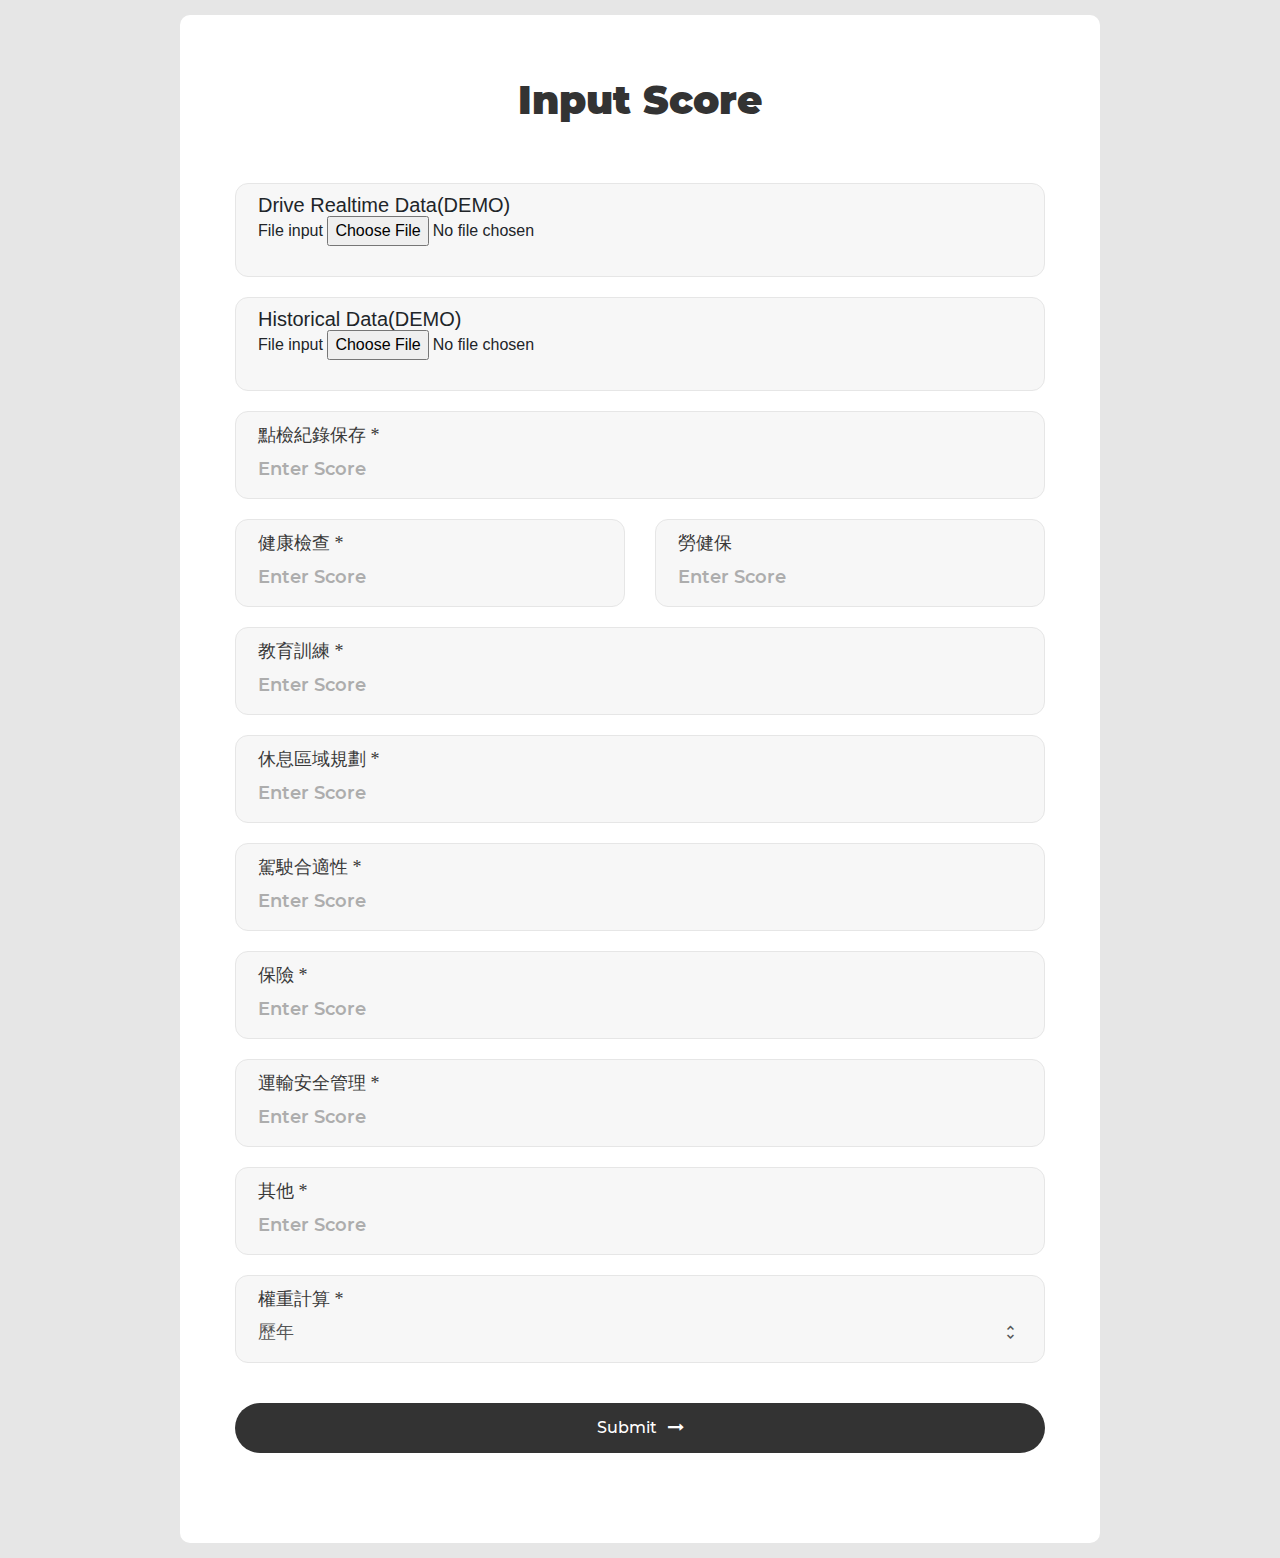
<file: static/ContactFrom_v5/iindex.html>
<!DOCTYPE html>
<html lang="en">
<head>
	<title>Contact V5</title>
	<meta charset="UTF-8">
	<meta name="viewport" content="width=device-width, initial-scale=1">
<!--===============================================================================================-->
	<link rel="icon" type="image/png" href="images/icons/favicon.ico"/>
<!--===============================================================================================-->
	<link rel="stylesheet" type="text/css" href="vendor/bootstrap/css/bootstrap.min.css">
<!--===============================================================================================-->
	<link rel="stylesheet" type="text/css" href="fonts/font-awesome-4.7.0/css/font-awesome.min.css">
<!--===============================================================================================-->
	<link rel="stylesheet" type="text/css" href="fonts/iconic/css/material-design-iconic-font.min.css">
<!--===============================================================================================-->
	<link rel="stylesheet" type="text/css" href="vendor/animate/animate.css">
<!--===============================================================================================-->
	<link rel="stylesheet" type="text/css" href="vendor/css-hamburgers/hamburgers.min.css">
<!--===============================================================================================-->
	<link rel="stylesheet" type="text/css" href="vendor/animsition/css/animsition.min.css">
<!--===============================================================================================-->
	<link rel="stylesheet" type="text/css" href="vendor/select2/select2.min.css">
<!--===============================================================================================-->
	<link rel="stylesheet" type="text/css" href="vendor/daterangepicker/daterangepicker.css">
<!--===============================================================================================-->
	<link rel="stylesheet" type="text/css" href="vendor/noui/nouislider.min.css">
<!--===============================================================================================-->
	<link rel="stylesheet" type="text/css" href="css/util.css">
	<link rel="stylesheet" type="text/css" href="css/main.css">
<!--===============================================================================================-->
</head>
<body>


	<div class="container-contact100">
		<div class="wrap-contact100">
			<form class="contact100-form validate-form" action="/" method="POST">
				<span class="contact100-form-title">
					Input Score
				</span>

				
				<div class="wrap-input100 validate-input bg1">
					<h5>Drive Realtime Data(DEMO)</h5>
		                <div class="form-group">
		                    <label>File input</label>
		                    <input type="file">
		                </div>
				</div>

				<div class="wrap-input100 validate-input bg1">
					<h5> Historical Data(DEMO)</h5>
			                <div class="form-group">
			                    <label>File input</label>
			                    <input type="file">
			                </div>
				</div>




				<div class="wrap-input100 validate-input bg1" data-validate="Please The Score">
					<span class="label-input100">點檢紀錄保存 *</span>
					<input class="input100" type="text" name="record" placeholder="Enter Score">
				</div>

				<div class="wrap-input100 bg1 rs1-wrap-input100">
					<span class="label-input100">健康檢查 *</span>
					<input class="input100" type="text" name="health" placeholder="Enter Score">
				</div>

				<div class="wrap-input100 bg1 rs1-wrap-input100">
					<span class="label-input100">勞健保</span>
					<input class="input100" type="text" name="labor" placeholder="Enter Score">
				</div>



				<div class="wrap-input100 validate-input bg1" data-validate="Please The Score">
					<span class="label-input100">教育訓練 *</span>
					<input class="input100" type="text" name="edu" placeholder="Enter Score">
				</div>
				<div class="wrap-input100 validate-input bg1" data-validate="Please The Score">
					<span class="label-input100">休息區域規劃 *</span>
					<input class="input100" type="text" name="rest" placeholder="Enter Score">
				</div>
				<div class="wrap-input100 validate-input bg1" data-validate="Please The Score">
					<span class="label-input100">駕駛合適性 *</span>
					<input class="input100" type="text" name="drive" placeholder="Enter Score">
				</div>
				<div class="wrap-input100 validate-input bg1" data-validate="Please The Score">
					<span class="label-input100">保險 *</span>
					<input class="input100" type="text" name="save" placeholder="Enter Score">
				</div>

				<div class="wrap-input100 validate-input bg1" data-validate="Please The Score">
					<span class="label-input100">運輸安全管理 *</span>
					<input class="input100" type="text" name="manage" placeholder="Enter Score">
				</div>

				<div class="wrap-input100 validate-input bg1" >
					<span class="label-input100">其他 *</span>
					<input class="input100" type="text" name="name" placeholder="Enter Score">
				</div>

				<div class="wrap-input100 input100-select bg1">
					<span class="label-input100">權重計算 *</span>
					<div>
						<select class="js-select2" name="service">
							<option>歷年</option>
							<option>近5年</option>
							<option>近3年</option>
							<option>Other</option>
						</select>
						<div class="dropDownSelect2"></div>
					</div>
				</div>

				



				<div class="container-contact100-form-btn">
					<button class="contact100-form-btn" type="submit">
						<span>
							Submit
							<i class="fa fa-long-arrow-right m-l-7" aria-hidden="true"></i>
						</span>
					</button>
				</div>





			</form>
		</div>
	</div>



<!--===============================================================================================-->
	<script src="vendor/jquery/jquery-3.2.1.min.js"></script>
<!--===============================================================================================-->
	<script src="vendor/animsition/js/animsition.min.js"></script>
<!--===============================================================================================-->
	<script src="vendor/bootstrap/js/popper.js"></script>
	<script src="vendor/bootstrap/js/bootstrap.min.js"></script>
<!--===============================================================================================-->
	<script src="vendor/select2/select2.min.js"></script>
	<script>
		$(".js-select2").each(function(){
			$(this).select2({
				minimumResultsForSearch: 20,
				dropdownParent: $(this).next('.dropDownSelect2')
			});


			$(".js-select2").each(function(){
				$(this).on('select2:close', function (e){
					if($(this).val() == "Please chooses") {
						$('.js-show-service').slideUp();
					}
					else {
						$('.js-show-service').slideUp();
						$('.js-show-service').slideDown();
					}
				});
			});
		})
	</script>
<!--===============================================================================================-->
	<script src="vendor/daterangepicker/moment.min.js"></script>
	<script src="vendor/daterangepicker/daterangepicker.js"></script>
<!--===============================================================================================-->
	<script src="vendor/countdowntime/countdowntime.js"></script>
<!--===============================================================================================-->
	<script src="vendor/noui/nouislider.min.js"></script>
	<script>
	    var filterBar = document.getElementById('filter-bar');

	    noUiSlider.create(filterBar, {
	        start: [ 1500, 3900 ],
	        connect: true,
	        range: {
	            'min': 1500,
	            'max': 7500
	        }
	    });

	    var skipValues = [
	    document.getElementById('value-lower'),
	    document.getElementById('value-upper')
	    ];

	    filterBar.noUiSlider.on('update', function( values, handle ) {
	        skipValues[handle].innerHTML = Math.round(values[handle]);
	        $('.contact100-form-range-value input[name="from-value"]').val($('#value-lower').html());
	        $('.contact100-form-range-value input[name="to-value"]').val($('#value-upper').html());
	    });
	</script>
<!--===============================================================================================-->
	<script src="js/main.js"></script>

<!-- Global site tag (gtag.js) - Google Analytics -->
<script async src="https://www.googletagmanager.com/gtag/js?id=UA-23581568-13"></script>
<script>
  window.dataLayer = window.dataLayer || [];
  function gtag(){dataLayer.push(arguments);}
  gtag('js', new Date());

  gtag('config', 'UA-23581568-13');
</script>

</body>
</html>
</file>
<file: static/ContactFrom_v5/vendor/daterangepicker/daterangepicker.css>
.daterangepicker {
  position: absolute;
  color: inherit;
  background-color: #fff;
  border-radius: 4px;
  width: 278px;
  padding: 4px;
  margin-top: 1px;
  top: 100px;
  left: 20px;
  /* Calendars */ }
  .daterangepicker:before, .daterangepicker:after {
    position: absolute;
    display: inline-block;
    border-bottom-color: rgba(0, 0, 0, 0.2);
    content: ''; }
  .daterangepicker:before {
    top: -7px;
    border-right: 7px solid transparent;
    border-left: 7px solid transparent;
    border-bottom: 7px solid #ccc; }
  .daterangepicker:after {
    top: -6px;
    border-right: 6px solid transparent;
    border-bottom: 6px solid #fff;
    border-left: 6px solid transparent; }
  .daterangepicker.opensleft:before {
    right: 9px; }
  .daterangepicker.opensleft:after {
    right: 10px; }
  .daterangepicker.openscenter:before {
    left: 0;
    right: 0;
    width: 0;
    margin-left: auto;
    margin-right: auto; }
  .daterangepicker.openscenter:after {
    left: 0;
    right: 0;
    width: 0;
    margin-left: auto;
    margin-right: auto; }
  .daterangepicker.opensright:before {
    left: 9px; }
  .daterangepicker.opensright:after {
    left: 10px; }
  .daterangepicker.dropup {
    margin-top: -5px; }
    .daterangepicker.dropup:before {
      top: initial;
      bottom: -7px;
      border-bottom: initial;
      border-top: 7px solid #ccc; }
    .daterangepicker.dropup:after {
      top: initial;
      bottom: -6px;
      border-bottom: initial;
      border-top: 6px solid #fff; }
  .daterangepicker.dropdown-menu {
    max-width: none;
    z-index: 3001; }
  .daterangepicker.single .ranges, .daterangepicker.single .calendar {
    float: none; }
  .daterangepicker.show-calendar .calendar {
    display: block; }
  .daterangepicker .calendar {
    display: none;
    max-width: 270px;
    margin: 4px; }
    .daterangepicker .calendar.single .calendar-table {
      border: none; }
    .daterangepicker .calendar th, .daterangepicker .calendar td {
      white-space: nowrap;
      text-align: center;
      min-width: 32px; }
  .daterangepicker .calendar-table {
    border: 1px solid #fff;
    padding: 4px;
    border-radius: 4px;
    background-color: #fff; }
  .daterangepicker table {
    width: 100%;
    margin: 0; }
  .daterangepicker td, .daterangepicker th {
    text-align: center;
    width: 20px;
    height: 20px;
    border-radius: 4px;
    border: 1px solid transparent;
    white-space: nowrap;
    cursor: pointer; }
    .daterangepicker td.available:hover, .daterangepicker th.available:hover {
      background-color: #eee;
      border-color: transparent;
      color: inherit; }
    .daterangepicker td.week, .daterangepicker th.week {
      font-size: 80%;
      color: #ccc; }
  .daterangepicker td.off, .daterangepicker td.off.in-range, .daterangepicker td.off.start-date, .daterangepicker td.off.end-date {
    background-color: #fff;
    border-color: transparent;
    color: #999; }
  .daterangepicker td.in-range {
    background-color: #ebf4f8;
    border-color: transparent;
    color: #000;
    border-radius: 0; }
  .daterangepicker td.start-date {
    border-radius: 4px 0 0 4px; }
  .daterangepicker td.end-date {
    border-radius: 0 4px 4px 0; }
  .daterangepicker td.start-date.end-date {
    border-radius: 4px; }
  .daterangepicker td.active, .daterangepicker td.active:hover {
    background-color: #357ebd;
    border-color: transparent;
    color: #fff; }
  .daterangepicker th.month {
    width: auto; }
  .daterangepicker td.disabled, .daterangepicker option.disabled {
    color: #999;
    cursor: not-allowed;
    text-decoration: line-through; }
  .daterangepicker select.monthselect, .daterangepicker select.yearselect {
    font-size: 12px;
    padding: 1px;
    height: auto;
    margin: 0;
    cursor: default; }
  .daterangepicker select.monthselect {
    margin-right: 2%;
    width: 56%; }
  .daterangepicker select.yearselect {
    width: 40%; }
  .daterangepicker select.hourselect, .daterangepicker select.minuteselect, .daterangepicker select.secondselect, .daterangepicker select.ampmselect {
    width: 50px;
    margin-bottom: 0; }
  .daterangepicker .input-mini {
    border: 1px solid #ccc;
    border-radius: 4px;
    color: #555;
    height: 30px;
    line-height: 30px;
    display: block;
    vertical-align: middle;
    margin: 0 0 5px 0;
    padding: 0 6px 0 28px;
    width: 100%; }
    .daterangepicker .input-mini.active {
      border: 1px solid #08c;
      border-radius: 4px; }
  .daterangepicker .daterangepicker_input {
    position: relative; }
    .daterangepicker .daterangepicker_input i {
      position: absolute;
      left: 8px;
      top: 8px; }
  .daterangepicker.rtl .input-mini {
    padding-right: 28px;
    padding-left: 6px; }
  .daterangepicker.rtl .daterangepicker_input i {
    left: auto;
    right: 8px; }
  .daterangepicker .calendar-time {
    text-align: center;
    margin: 5px auto;
    line-height: 30px;
    position: relative;
    padding-left: 28px; }
    .daterangepicker .calendar-time select.disabled {
      color: #ccc;
      cursor: not-allowed; }

.ranges {
  font-size: 11px;
  float: none;
  margin: 4px;
  text-align: left; }
  .ranges ul {
    list-style: none;
    margin: 0 auto;
    padding: 0;
    width: 100%; }
  .ranges li {
    font-size: 13px;
    background-color: #f5f5f5;
    border: 1px solid #f5f5f5;
    border-radius: 4px;
    color: #08c;
    padding: 3px 12px;
    margin-bottom: 8px;
    cursor: pointer; }
    .ranges li:hover {
      background-color: #08c;
      border: 1px solid #08c;
      color: #fff; }
    .ranges li.active {
      background-color: #08c;
      border: 1px solid #08c;
      color: #fff; }

/*  Larger Screen Styling */
@media (min-width: 564px) {
  .daterangepicker {
    width: auto; }
    .daterangepicker .ranges ul {
      width: 160px; }
    .daterangepicker.single .ranges ul {
      width: 100%; }
    .daterangepicker.single .calendar.left {
      clear: none; }
    .daterangepicker.single.ltr .ranges, .daterangepicker.single.ltr .calendar {
      float: left; }
    .daterangepicker.single.rtl .ranges, .daterangepicker.single.rtl .calendar {
      float: right; }
    .daterangepicker.ltr {
      direction: ltr;
      text-align: left; }
      .daterangepicker.ltr .calendar.left {
        clear: left;
        margin-right: 0; }
        .daterangepicker.ltr .calendar.left .calendar-table {
          border-right: none;
          border-top-right-radius: 0;
          border-bottom-right-radius: 0; }
      .daterangepicker.ltr .calendar.right {
        margin-left: 0; }
        .daterangepicker.ltr .calendar.right .calendar-table {
          border-left: none;
          border-top-left-radius: 0;
          border-bottom-left-radius: 0; }
      .daterangepicker.ltr .left .daterangepicker_input {
        padding-right: 12px; }
      .daterangepicker.ltr .calendar.left .calendar-table {
        padding-right: 12px; }
      .daterangepicker.ltr .ranges, .daterangepicker.ltr .calendar {
        float: left; }
    .daterangepicker.rtl {
      direction: rtl;
      text-align: right; }
      .daterangepicker.rtl .calendar.left {
        clear: right;
        margin-left: 0; }
        .daterangepicker.rtl .calendar.left .calendar-table {
          border-left: none;
          border-top-left-radius: 0;
          border-bottom-left-radius: 0; }
      .daterangepicker.rtl .calendar.right {
        margin-right: 0; }
        .daterangepicker.rtl .calendar.right .calendar-table {
          border-right: none;
          border-top-right-radius: 0;
          border-bottom-right-radius: 0; }
      .daterangepicker.rtl .left .daterangepicker_input {
        padding-left: 12px; }
      .daterangepicker.rtl .calendar.left .calendar-table {
        padding-left: 12px; }
      .daterangepicker.rtl .ranges, .daterangepicker.rtl .calendar {
        text-align: right;
        float: right; } }
@media (min-width: 730px) {
  .daterangepicker .ranges {
    width: auto; }
  .daterangepicker.ltr .ranges {
    float: left; }
  .daterangepicker.rtl .ranges {
    float: right; }
  .daterangepicker .calendar.left {
    clear: none !important; } }
</file>
<file: static/ContactFrom_v5/css/util.css>
/*[ FONT SIZE ]
///////////////////////////////////////////////////////////
*/
.fs-1 {font-size: 1px;}
.fs-2 {font-size: 2px;}
.fs-3 {font-size: 3px;}
.fs-4 {font-size: 4px;}
.fs-5 {font-size: 5px;}
.fs-6 {font-size: 6px;}
.fs-7 {font-size: 7px;}
.fs-8 {font-size: 8px;}
.fs-9 {font-size: 9px;}
.fs-10 {font-size: 10px;}
.fs-11 {font-size: 11px;}
.fs-12 {font-size: 12px;}
.fs-13 {font-size: 13px;}
.fs-14 {font-size: 14px;}
.fs-15 {font-size: 15px;}
.fs-16 {font-size: 16px;}
.fs-17 {font-size: 17px;}
.fs-18 {font-size: 18px;}
.fs-19 {font-size: 19px;}
.fs-20 {font-size: 20px;}
.fs-21 {font-size: 21px;}
.fs-22 {font-size: 22px;}
.fs-23 {font-size: 23px;}
.fs-24 {font-size: 24px;}
.fs-25 {font-size: 25px;}
.fs-26 {font-size: 26px;}
.fs-27 {font-size: 27px;}
.fs-28 {font-size: 28px;}
.fs-29 {font-size: 29px;}
.fs-30 {font-size: 30px;}
.fs-31 {font-size: 31px;}
.fs-32 {font-size: 32px;}
.fs-33 {font-size: 33px;}
.fs-34 {font-size: 34px;}
.fs-35 {font-size: 35px;}
.fs-36 {font-size: 36px;}
.fs-37 {font-size: 37px;}
.fs-38 {font-size: 38px;}
.fs-39 {font-size: 39px;}
.fs-40 {font-size: 40px;}
.fs-41 {font-size: 41px;}
.fs-42 {font-size: 42px;}
.fs-43 {font-size: 43px;}
.fs-44 {font-size: 44px;}
.fs-45 {font-size: 45px;}
.fs-46 {font-size: 46px;}
.fs-47 {font-size: 47px;}
.fs-48 {font-size: 48px;}
.fs-49 {font-size: 49px;}
.fs-50 {font-size: 50px;}
.fs-51 {font-size: 51px;}
.fs-52 {font-size: 52px;}
.fs-53 {font-size: 53px;}
.fs-54 {font-size: 54px;}
.fs-55 {font-size: 55px;}
.fs-56 {font-size: 56px;}
.fs-57 {font-size: 57px;}
.fs-58 {font-size: 58px;}
.fs-59 {font-size: 59px;}
.fs-60 {font-size: 60px;}
.fs-61 {font-size: 61px;}
.fs-62 {font-size: 62px;}
.fs-63 {font-size: 63px;}
.fs-64 {font-size: 64px;}
.fs-65 {font-size: 65px;}
.fs-66 {font-size: 66px;}
.fs-67 {font-size: 67px;}
.fs-68 {font-size: 68px;}
.fs-69 {font-size: 69px;}
.fs-70 {font-size: 70px;}
.fs-71 {font-size: 71px;}
.fs-72 {font-size: 72px;}
.fs-73 {font-size: 73px;}
.fs-74 {font-size: 74px;}
.fs-75 {font-size: 75px;}
.fs-76 {font-size: 76px;}
.fs-77 {font-size: 77px;}
.fs-78 {font-size: 78px;}
.fs-79 {font-size: 79px;}
.fs-80 {font-size: 80px;}
.fs-81 {font-size: 81px;}
.fs-82 {font-size: 82px;}
.fs-83 {font-size: 83px;}
.fs-84 {font-size: 84px;}
.fs-85 {font-size: 85px;}
.fs-86 {font-size: 86px;}
.fs-87 {font-size: 87px;}
.fs-88 {font-size: 88px;}
.fs-89 {font-size: 89px;}
.fs-90 {font-size: 90px;}
.fs-91 {font-size: 91px;}
.fs-92 {font-size: 92px;}
.fs-93 {font-size: 93px;}
.fs-94 {font-size: 94px;}
.fs-95 {font-size: 95px;}
.fs-96 {font-size: 96px;}
.fs-97 {font-size: 97px;}
.fs-98 {font-size: 98px;}
.fs-99 {font-size: 99px;}
.fs-100 {font-size: 100px;}
.fs-101 {font-size: 101px;}
.fs-102 {font-size: 102px;}
.fs-103 {font-size: 103px;}
.fs-104 {font-size: 104px;}
.fs-105 {font-size: 105px;}
.fs-106 {font-size: 106px;}
.fs-107 {font-size: 107px;}
.fs-108 {font-size: 108px;}
.fs-109 {font-size: 109px;}
.fs-110 {font-size: 110px;}
.fs-111 {font-size: 111px;}
.fs-112 {font-size: 112px;}
.fs-113 {font-size: 113px;}
.fs-114 {font-size: 114px;}
.fs-115 {font-size: 115px;}
.fs-116 {font-size: 116px;}
.fs-117 {font-size: 117px;}
.fs-118 {font-size: 118px;}
.fs-119 {font-size: 119px;}
.fs-120 {font-size: 120px;}
.fs-121 {font-size: 121px;}
.fs-122 {font-size: 122px;}
.fs-123 {font-size: 123px;}
.fs-124 {font-size: 124px;}
.fs-125 {font-size: 125px;}
.fs-126 {font-size: 126px;}
.fs-127 {font-size: 127px;}
.fs-128 {font-size: 128px;}
.fs-129 {font-size: 129px;}
.fs-130 {font-size: 130px;}
.fs-131 {font-size: 131px;}
.fs-132 {font-size: 132px;}
.fs-133 {font-size: 133px;}
.fs-134 {font-size: 134px;}
.fs-135 {font-size: 135px;}
.fs-136 {font-size: 136px;}
.fs-137 {font-size: 137px;}
.fs-138 {font-size: 138px;}
.fs-139 {font-size: 139px;}
.fs-140 {font-size: 140px;}
.fs-141 {font-size: 141px;}
.fs-142 {font-size: 142px;}
.fs-143 {font-size: 143px;}
.fs-144 {font-size: 144px;}
.fs-145 {font-size: 145px;}
.fs-146 {font-size: 146px;}
.fs-147 {font-size: 147px;}
.fs-148 {font-size: 148px;}
.fs-149 {font-size: 149px;}
.fs-150 {font-size: 150px;}
.fs-151 {font-size: 151px;}
.fs-152 {font-size: 152px;}
.fs-153 {font-size: 153px;}
.fs-154 {font-size: 154px;}
.fs-155 {font-size: 155px;}
.fs-156 {font-size: 156px;}
.fs-157 {font-size: 157px;}
.fs-158 {font-size: 158px;}
.fs-159 {font-size: 159px;}
.fs-160 {font-size: 160px;}
.fs-161 {font-size: 161px;}
.fs-162 {font-size: 162px;}
.fs-163 {font-size: 163px;}
.fs-164 {font-size: 164px;}
.fs-165 {font-size: 165px;}
.fs-166 {font-size: 166px;}
.fs-167 {font-size: 167px;}
.fs-168 {font-size: 168px;}
.fs-169 {font-size: 169px;}
.fs-170 {font-size: 170px;}
.fs-171 {font-size: 171px;}
.fs-172 {font-size: 172px;}
.fs-173 {font-size: 173px;}
.fs-174 {font-size: 174px;}
.fs-175 {font-size: 175px;}
.fs-176 {font-size: 176px;}
.fs-177 {font-size: 177px;}
.fs-178 {font-size: 178px;}
.fs-179 {font-size: 179px;}
.fs-180 {font-size: 180px;}
.fs-181 {font-size: 181px;}
.fs-182 {font-size: 182px;}
.fs-183 {font-size: 183px;}
.fs-184 {font-size: 184px;}
.fs-185 {font-size: 185px;}
.fs-186 {font-size: 186px;}
.fs-187 {font-size: 187px;}
.fs-188 {font-size: 188px;}
.fs-189 {font-size: 189px;}
.fs-190 {font-size: 190px;}
.fs-191 {font-size: 191px;}
.fs-192 {font-size: 192px;}
.fs-193 {font-size: 193px;}
.fs-194 {font-size: 194px;}
.fs-195 {font-size: 195px;}
.fs-196 {font-size: 196px;}
.fs-197 {font-size: 197px;}
.fs-198 {font-size: 198px;}
.fs-199 {font-size: 199px;}
.fs-200 {font-size: 200px;}

/*[ PADDING ]
///////////////////////////////////////////////////////////
*/
.p-t-0 {padding-top: 0px;}
.p-t-1 {padding-top: 1px;}
.p-t-2 {padding-top: 2px;}
.p-t-3 {padding-top: 3px;}
.p-t-4 {padding-top: 4px;}
.p-t-5 {padding-top: 5px;}
.p-t-6 {padding-top: 6px;}
.p-t-7 {padding-top: 7px;}
.p-t-8 {padding-top: 8px;}
.p-t-9 {padding-top: 9px;}
.p-t-10 {padding-top: 10px;}
.p-t-11 {padding-top: 11px;}
.p-t-12 {padding-top: 12px;}
.p-t-13 {padding-top: 13px;}
.p-t-14 {padding-top: 14px;}
.p-t-15 {padding-top: 15px;}
.p-t-16 {padding-top: 16px;}
.p-t-17 {padding-top: 17px;}
.p-t-18 {padding-top: 18px;}
.p-t-19 {padding-top: 19px;}
.p-t-20 {padding-top: 20px;}
.p-t-21 {padding-top: 21px;}
.p-t-22 {padding-top: 22px;}
.p-t-23 {padding-top: 23px;}
.p-t-24 {padding-top: 24px;}
.p-t-25 {padding-top: 25px;}
.p-t-26 {padding-top: 26px;}
.p-t-27 {padding-top: 27px;}
.p-t-28 {padding-top: 28px;}
.p-t-29 {padding-top: 29px;}
.p-t-30 {padding-top: 30px;}
.p-t-31 {padding-top: 31px;}
.p-t-32 {padding-top: 32px;}
.p-t-33 {padding-top: 33px;}
.p-t-34 {padding-top: 34px;}
.p-t-35 {padding-top: 35px;}
.p-t-36 {padding-top: 36px;}
.p-t-37 {padding-top: 37px;}
.p-t-38 {padding-top: 38px;}
.p-t-39 {padding-top: 39px;}
.p-t-40 {padding-top: 40px;}
.p-t-41 {padding-top: 41px;}
.p-t-42 {padding-top: 42px;}
.p-t-43 {padding-top: 43px;}
.p-t-44 {padding-top: 44px;}
.p-t-45 {padding-top: 45px;}
.p-t-46 {padding-top: 46px;}
.p-t-47 {padding-top: 47px;}
.p-t-48 {padding-top: 48px;}
.p-t-49 {padding-top: 49px;}
.p-t-50 {padding-top: 50px;}
.p-t-51 {padding-top: 51px;}
.p-t-52 {padding-top: 52px;}
.p-t-53 {padding-top: 53px;}
.p-t-54 {padding-top: 54px;}
.p-t-55 {padding-top: 55px;}
.p-t-56 {padding-top: 56px;}
.p-t-57 {padding-top: 57px;}
.p-t-58 {padding-top: 58px;}
.p-t-59 {padding-top: 59px;}
.p-t-60 {padding-top: 60px;}
.p-t-61 {padding-top: 61px;}
.p-t-62 {padding-top: 62px;}
.p-t-63 {padding-top: 63px;}
.p-t-64 {padding-top: 64px;}
.p-t-65 {padding-top: 65px;}
.p-t-66 {padding-top: 66px;}
.p-t-67 {padding-top: 67px;}
.p-t-68 {padding-top: 68px;}
.p-t-69 {padding-top: 69px;}
.p-t-70 {padding-top: 70px;}
.p-t-71 {padding-top: 71px;}
.p-t-72 {padding-top: 72px;}
.p-t-73 {padding-top: 73px;}
.p-t-74 {padding-top: 74px;}
.p-t-75 {padding-top: 75px;}
.p-t-76 {padding-top: 76px;}
.p-t-77 {padding-top: 77px;}
.p-t-78 {padding-top: 78px;}
.p-t-79 {padding-top: 79px;}
.p-t-80 {padding-top: 80px;}
.p-t-81 {padding-top: 81px;}
.p-t-82 {padding-top: 82px;}
.p-t-83 {padding-top: 83px;}
.p-t-84 {padding-top: 84px;}
.p-t-85 {padding-top: 85px;}
.p-t-86 {padding-top: 86px;}
.p-t-87 {padding-top: 87px;}
.p-t-88 {padding-top: 88px;}
.p-t-89 {padding-top: 89px;}
.p-t-90 {padding-top: 90px;}
.p-t-91 {padding-top: 91px;}
.p-t-92 {padding-top: 92px;}
.p-t-93 {padding-top: 93px;}
.p-t-94 {padding-top: 94px;}
.p-t-95 {padding-top: 95px;}
.p-t-96 {padding-top: 96px;}
.p-t-97 {padding-top: 97px;}
.p-t-98 {padding-top: 98px;}
.p-t-99 {padding-top: 99px;}
.p-t-100 {padding-top: 100px;}
.p-t-101 {padding-top: 101px;}
.p-t-102 {padding-top: 102px;}
.p-t-103 {padding-top: 103px;}
.p-t-104 {padding-top: 104px;}
.p-t-105 {padding-top: 105px;}
.p-t-106 {padding-top: 106px;}
.p-t-107 {padding-top: 107px;}
.p-t-108 {padding-top: 108px;}
.p-t-109 {padding-top: 109px;}
.p-t-110 {padding-top: 110px;}
.p-t-111 {padding-top: 111px;}
.p-t-112 {padding-top: 112px;}
.p-t-113 {padding-top: 113px;}
.p-t-114 {padding-top: 114px;}
.p-t-115 {padding-top: 115px;}
.p-t-116 {padding-top: 116px;}
.p-t-117 {padding-top: 117px;}
.p-t-118 {padding-top: 118px;}
.p-t-119 {padding-top: 119px;}
.p-t-120 {padding-top: 120px;}
.p-t-121 {padding-top: 121px;}
.p-t-122 {padding-top: 122px;}
.p-t-123 {padding-top: 123px;}
.p-t-124 {padding-top: 124px;}
.p-t-125 {padding-top: 125px;}
.p-t-126 {padding-top: 126px;}
.p-t-127 {padding-top: 127px;}
.p-t-128 {padding-top: 128px;}
.p-t-129 {padding-top: 129px;}
.p-t-130 {padding-top: 130px;}
.p-t-131 {padding-top: 131px;}
.p-t-132 {padding-top: 132px;}
.p-t-133 {padding-top: 133px;}
.p-t-134 {padding-top: 134px;}
.p-t-135 {padding-top: 135px;}
.p-t-136 {padding-top: 136px;}
.p-t-137 {padding-top: 137px;}
.p-t-138 {padding-top: 138px;}
.p-t-139 {padding-top: 139px;}
.p-t-140 {padding-top: 140px;}
.p-t-141 {padding-top: 141px;}
.p-t-142 {padding-top: 142px;}
.p-t-143 {padding-top: 143px;}
.p-t-144 {padding-top: 144px;}
.p-t-145 {padding-top: 145px;}
.p-t-146 {padding-top: 146px;}
.p-t-147 {padding-top: 147px;}
.p-t-148 {padding-top: 148px;}
.p-t-149 {padding-top: 149px;}
.p-t-150 {padding-top: 150px;}
.p-t-151 {padding-top: 151px;}
.p-t-152 {padding-top: 152px;}
.p-t-153 {padding-top: 153px;}
.p-t-154 {padding-top: 154px;}
.p-t-155 {padding-top: 155px;}
.p-t-156 {padding-top: 156px;}
.p-t-157 {padding-top: 157px;}
.p-t-158 {padding-top: 158px;}
.p-t-159 {padding-top: 159px;}
.p-t-160 {padding-top: 160px;}
.p-t-161 {padding-top: 161px;}
.p-t-162 {padding-top: 162px;}
.p-t-163 {padding-top: 163px;}
.p-t-164 {padding-top: 164px;}
.p-t-165 {padding-top: 165px;}
.p-t-166 {padding-top: 166px;}
.p-t-167 {padding-top: 167px;}
.p-t-168 {padding-top: 168px;}
.p-t-169 {padding-top: 169px;}
.p-t-170 {padding-top: 170px;}
.p-t-171 {padding-top: 171px;}
.p-t-172 {padding-top: 172px;}
.p-t-173 {padding-top: 173px;}
.p-t-174 {padding-top: 174px;}
.p-t-175 {padding-top: 175px;}
.p-t-176 {padding-top: 176px;}
.p-t-177 {padding-top: 177px;}
.p-t-178 {padding-top: 178px;}
.p-t-179 {padding-top: 179px;}
.p-t-180 {padding-top: 180px;}
.p-t-181 {padding-top: 181px;}
.p-t-182 {padding-top: 182px;}
.p-t-183 {padding-top: 183px;}
.p-t-184 {padding-top: 184px;}
.p-t-185 {padding-top: 185px;}
.p-t-186 {padding-top: 186px;}
.p-t-187 {padding-top: 187px;}
.p-t-188 {padding-top: 188px;}
.p-t-189 {padding-top: 189px;}
.p-t-190 {padding-top: 190px;}
.p-t-191 {padding-top: 191px;}
.p-t-192 {padding-top: 192px;}
.p-t-193 {padding-top: 193px;}
.p-t-194 {padding-top: 194px;}
.p-t-195 {padding-top: 195px;}
.p-t-196 {padding-top: 196px;}
.p-t-197 {padding-top: 197px;}
.p-t-198 {padding-top: 198px;}
.p-t-199 {padding-top: 199px;}
.p-t-200 {padding-top: 200px;}
.p-t-201 {padding-top: 201px;}
.p-t-202 {padding-top: 202px;}
.p-t-203 {padding-top: 203px;}
.p-t-204 {padding-top: 204px;}
.p-t-205 {padding-top: 205px;}
.p-t-206 {padding-top: 206px;}
.p-t-207 {padding-top: 207px;}
.p-t-208 {padding-top: 208px;}
.p-t-209 {padding-top: 209px;}
.p-t-210 {padding-top: 210px;}
.p-t-211 {padding-top: 211px;}
.p-t-212 {padding-top: 212px;}
.p-t-213 {padding-top: 213px;}
.p-t-214 {padding-top: 214px;}
.p-t-215 {padding-top: 215px;}
.p-t-216 {padding-top: 216px;}
.p-t-217 {padding-top: 217px;}
.p-t-218 {padding-top: 218px;}
.p-t-219 {padding-top: 219px;}
.p-t-220 {padding-top: 220px;}
.p-t-221 {padding-top: 221px;}
.p-t-222 {padding-top: 222px;}
.p-t-223 {padding-top: 223px;}
.p-t-224 {padding-top: 224px;}
.p-t-225 {padding-top: 225px;}
.p-t-226 {padding-top: 226px;}
.p-t-227 {padding-top: 227px;}
.p-t-228 {padding-top: 228px;}
.p-t-229 {padding-top: 229px;}
.p-t-230 {padding-top: 230px;}
.p-t-231 {padding-top: 231px;}
.p-t-232 {padding-top: 232px;}
.p-t-233 {padding-top: 233px;}
.p-t-234 {padding-top: 234px;}
.p-t-235 {padding-top: 235px;}
.p-t-236 {padding-top: 236px;}
.p-t-237 {padding-top: 237px;}
.p-t-238 {padding-top: 238px;}
.p-t-239 {padding-top: 239px;}
.p-t-240 {padding-top: 240px;}
.p-t-241 {padding-top: 241px;}
.p-t-242 {padding-top: 242px;}
.p-t-243 {padding-top: 243px;}
.p-t-244 {padding-top: 244px;}
.p-t-245 {padding-top: 245px;}
.p-t-246 {padding-top: 246px;}
.p-t-247 {padding-top: 247px;}
.p-t-248 {padding-top: 248px;}
.p-t-249 {padding-top: 249px;}
.p-t-250 {padding-top: 250px;}
.p-b-0 {padding-bottom: 0px;}
.p-b-1 {padding-bottom: 1px;}
.p-b-2 {padding-bottom: 2px;}
.p-b-3 {padding-bottom: 3px;}
.p-b-4 {padding-bottom: 4px;}
.p-b-5 {padding-bottom: 5px;}
.p-b-6 {padding-bottom: 6px;}
.p-b-7 {padding-bottom: 7px;}
.p-b-8 {padding-bottom: 8px;}
.p-b-9 {padding-bottom: 9px;}
.p-b-10 {padding-bottom: 10px;}
.p-b-11 {padding-bottom: 11px;}
.p-b-12 {padding-bottom: 12px;}
.p-b-13 {padding-bottom: 13px;}
.p-b-14 {padding-bottom: 14px;}
.p-b-15 {padding-bottom: 15px;}
.p-b-16 {padding-bottom: 16px;}
.p-b-17 {padding-bottom: 17px;}
.p-b-18 {padding-bottom: 18px;}
.p-b-19 {padding-bottom: 19px;}
.p-b-20 {padding-bottom: 20px;}
.p-b-21 {padding-bottom: 21px;}
.p-b-22 {padding-bottom: 22px;}
.p-b-23 {padding-bottom: 23px;}
.p-b-24 {padding-bottom: 24px;}
.p-b-25 {padding-bottom: 25px;}
.p-b-26 {padding-bottom: 26px;}
.p-b-27 {padding-bottom: 27px;}
.p-b-28 {padding-bottom: 28px;}
.p-b-29 {padding-bottom: 29px;}
.p-b-30 {padding-bottom: 30px;}
.p-b-31 {padding-bottom: 31px;}
.p-b-32 {padding-bottom: 32px;}
.p-b-33 {padding-bottom: 33px;}
.p-b-34 {padding-bottom: 34px;}
.p-b-35 {padding-bottom: 35px;}
.p-b-36 {padding-bottom: 36px;}
.p-b-37 {padding-bottom: 37px;}
.p-b-38 {padding-bottom: 38px;}
.p-b-39 {padding-bottom: 39px;}
.p-b-40 {padding-bottom: 40px;}
.p-b-41 {padding-bottom: 41px;}
.p-b-42 {padding-bottom: 42px;}
.p-b-43 {padding-bottom: 43px;}
.p-b-44 {padding-bottom: 44px;}
.p-b-45 {padding-bottom: 45px;}
.p-b-46 {padding-bottom: 46px;}
.p-b-47 {padding-bottom: 47px;}
.p-b-48 {padding-bottom: 48px;}
.p-b-49 {padding-bottom: 49px;}
.p-b-50 {padding-bottom: 50px;}
.p-b-51 {padding-bottom: 51px;}
.p-b-52 {padding-bottom: 52px;}
.p-b-53 {padding-bottom: 53px;}
.p-b-54 {padding-bottom: 54px;}
.p-b-55 {padding-bottom: 55px;}
.p-b-56 {padding-bottom: 56px;}
.p-b-57 {padding-bottom: 57px;}
.p-b-58 {padding-bottom: 58px;}
.p-b-59 {padding-bottom: 59px;}
.p-b-60 {padding-bottom: 60px;}
.p-b-61 {padding-bottom: 61px;}
.p-b-62 {padding-bottom: 62px;}
.p-b-63 {padding-bottom: 63px;}
.p-b-64 {padding-bottom: 64px;}
.p-b-65 {padding-bottom: 65px;}
.p-b-66 {padding-bottom: 66px;}
.p-b-67 {padding-bottom: 67px;}
.p-b-68 {padding-bottom: 68px;}
.p-b-69 {padding-bottom: 69px;}
.p-b-70 {padding-bottom: 70px;}
.p-b-71 {padding-bottom: 71px;}
.p-b-72 {padding-bottom: 72px;}
.p-b-73 {padding-bottom: 73px;}
.p-b-74 {padding-bottom: 74px;}
.p-b-75 {padding-bottom: 75px;}
.p-b-76 {padding-bottom: 76px;}
.p-b-77 {padding-bottom: 77px;}
.p-b-78 {padding-bottom: 78px;}
.p-b-79 {padding-bottom: 79px;}
.p-b-80 {padding-bottom: 80px;}
.p-b-81 {padding-bottom: 81px;}
.p-b-82 {padding-bottom: 82px;}
.p-b-83 {padding-bottom: 83px;}
.p-b-84 {padding-bottom: 84px;}
.p-b-85 {padding-bottom: 85px;}
.p-b-86 {padding-bottom: 86px;}
.p-b-87 {padding-bottom: 87px;}
.p-b-88 {padding-bottom: 88px;}
.p-b-89 {padding-bottom: 89px;}
.p-b-90 {padding-bottom: 90px;}
.p-b-91 {padding-bottom: 91px;}
.p-b-92 {padding-bottom: 92px;}
.p-b-93 {padding-bottom: 93px;}
.p-b-94 {padding-bottom: 94px;}
.p-b-95 {padding-bottom: 95px;}
.p-b-96 {padding-bottom: 96px;}
.p-b-97 {padding-bottom: 97px;}
.p-b-98 {padding-bottom: 98px;}
.p-b-99 {padding-bottom: 99px;}
.p-b-100 {padding-bottom: 100px;}
.p-b-101 {padding-bottom: 101px;}
.p-b-102 {padding-bottom: 102px;}
.p-b-103 {padding-bottom: 103px;}
.p-b-104 {padding-bottom: 104px;}
.p-b-105 {padding-bottom: 105px;}
.p-b-106 {padding-bottom: 106px;}
.p-b-107 {padding-bottom: 107px;}
.p-b-108 {padding-bottom: 108px;}
.p-b-109 {padding-bottom: 109px;}
.p-b-110 {padding-bottom: 110px;}
.p-b-111 {padding-bottom: 111px;}
.p-b-112 {padding-bottom: 112px;}
.p-b-113 {padding-bottom: 113px;}
.p-b-114 {padding-bottom: 114px;}
.p-b-115 {padding-bottom: 115px;}
.p-b-116 {padding-bottom: 116px;}
.p-b-117 {padding-bottom: 117px;}
.p-b-118 {padding-bottom: 118px;}
.p-b-119 {padding-bottom: 119px;}
.p-b-120 {padding-bottom: 120px;}
.p-b-121 {padding-bottom: 121px;}
.p-b-122 {padding-bottom: 122px;}
.p-b-123 {padding-bottom: 123px;}
.p-b-124 {padding-bottom: 124px;}
.p-b-125 {padding-bottom: 125px;}
.p-b-126 {padding-bottom: 126px;}
.p-b-127 {padding-bottom: 127px;}
.p-b-128 {padding-bottom: 128px;}
.p-b-129 {padding-bottom: 129px;}
.p-b-130 {padding-bottom: 130px;}
.p-b-131 {padding-bottom: 131px;}
.p-b-132 {padding-bottom: 132px;}
.p-b-133 {padding-bottom: 133px;}
.p-b-134 {padding-bottom: 134px;}
.p-b-135 {padding-bottom: 135px;}
.p-b-136 {padding-bottom: 136px;}
.p-b-137 {padding-bottom: 137px;}
.p-b-138 {padding-bottom: 138px;}
.p-b-139 {padding-bottom: 139px;}
.p-b-140 {padding-bottom: 140px;}
.p-b-141 {padding-bottom: 141px;}
.p-b-142 {padding-bottom: 142px;}
.p-b-143 {padding-bottom: 143px;}
.p-b-144 {padding-bottom: 144px;}
.p-b-145 {padding-bottom: 145px;}
.p-b-146 {padding-bottom: 146px;}
.p-b-147 {padding-bottom: 147px;}
.p-b-148 {padding-bottom: 148px;}
.p-b-149 {padding-bottom: 149px;}
.p-b-150 {padding-bottom: 150px;}
.p-b-151 {padding-bottom: 151px;}
.p-b-152 {padding-bottom: 152px;}
.p-b-153 {padding-bottom: 153px;}
.p-b-154 {padding-bottom: 154px;}
.p-b-155 {padding-bottom: 155px;}
.p-b-156 {padding-bottom: 156px;}
.p-b-157 {padding-bottom: 157px;}
.p-b-158 {padding-bottom: 158px;}
.p-b-159 {padding-bottom: 159px;}
.p-b-160 {padding-bottom: 160px;}
.p-b-161 {padding-bottom: 161px;}
.p-b-162 {padding-bottom: 162px;}
.p-b-163 {padding-bottom: 163px;}
.p-b-164 {padding-bottom: 164px;}
.p-b-165 {padding-bottom: 165px;}
.p-b-166 {padding-bottom: 166px;}
.p-b-167 {padding-bottom: 167px;}
.p-b-168 {padding-bottom: 168px;}
.p-b-169 {padding-bottom: 169px;}
.p-b-170 {padding-bottom: 170px;}
.p-b-171 {padding-bottom: 171px;}
.p-b-172 {padding-bottom: 172px;}
.p-b-173 {padding-bottom: 173px;}
.p-b-174 {padding-bottom: 174px;}
.p-b-175 {padding-bottom: 175px;}
.p-b-176 {padding-bottom: 176px;}
.p-b-177 {padding-bottom: 177px;}
.p-b-178 {padding-bottom: 178px;}
.p-b-179 {padding-bottom: 179px;}
.p-b-180 {padding-bottom: 180px;}
.p-b-181 {padding-bottom: 181px;}
.p-b-182 {padding-bottom: 182px;}
.p-b-183 {padding-bottom: 183px;}
.p-b-184 {padding-bottom: 184px;}
.p-b-185 {padding-bottom: 185px;}
.p-b-186 {padding-bottom: 186px;}
.p-b-187 {padding-bottom: 187px;}
.p-b-188 {padding-bottom: 188px;}
.p-b-189 {padding-bottom: 189px;}
.p-b-190 {padding-bottom: 190px;}
.p-b-191 {padding-bottom: 191px;}
.p-b-192 {padding-bottom: 192px;}
.p-b-193 {padding-bottom: 193px;}
.p-b-194 {padding-bottom: 194px;}
.p-b-195 {padding-bottom: 195px;}
.p-b-196 {padding-bottom: 196px;}
.p-b-197 {padding-bottom: 197px;}
.p-b-198 {padding-bottom: 198px;}
.p-b-199 {padding-bottom: 199px;}
.p-b-200 {padding-bottom: 200px;}
.p-b-201 {padding-bottom: 201px;}
.p-b-202 {padding-bottom: 202px;}
.p-b-203 {padding-bottom: 203px;}
.p-b-204 {padding-bottom: 204px;}
.p-b-205 {padding-bottom: 205px;}
.p-b-206 {padding-bottom: 206px;}
.p-b-207 {padding-bottom: 207px;}
.p-b-208 {padding-bottom: 208px;}
.p-b-209 {padding-bottom: 209px;}
.p-b-210 {padding-bottom: 210px;}
.p-b-211 {padding-bottom: 211px;}
.p-b-212 {padding-bottom: 212px;}
.p-b-213 {padding-bottom: 213px;}
.p-b-214 {padding-bottom: 214px;}
.p-b-215 {padding-bottom: 215px;}
.p-b-216 {padding-bottom: 216px;}
.p-b-217 {padding-bottom: 217px;}
.p-b-218 {padding-bottom: 218px;}
.p-b-219 {padding-bottom: 219px;}
.p-b-220 {padding-bottom: 220px;}
.p-b-221 {padding-bottom: 221px;}
.p-b-222 {padding-bottom: 222px;}
.p-b-223 {padding-bottom: 223px;}
.p-b-224 {padding-bottom: 224px;}
.p-b-225 {padding-bottom: 225px;}
.p-b-226 {padding-bottom: 226px;}
.p-b-227 {padding-bottom: 227px;}
.p-b-228 {padding-bottom: 228px;}
.p-b-229 {padding-bottom: 229px;}
.p-b-230 {padding-bottom: 230px;}
.p-b-231 {padding-bottom: 231px;}
.p-b-232 {padding-bottom: 232px;}
.p-b-233 {padding-bottom: 233px;}
.p-b-234 {padding-bottom: 234px;}
.p-b-235 {padding-bottom: 235px;}
.p-b-236 {padding-bottom: 236px;}
.p-b-237 {padding-bottom: 237px;}
.p-b-238 {padding-bottom: 238px;}
.p-b-239 {padding-bottom: 239px;}
.p-b-240 {padding-bottom: 240px;}
.p-b-241 {padding-bottom: 241px;}
.p-b-242 {padding-bottom: 242px;}
.p-b-243 {padding-bottom: 243px;}
.p-b-244 {padding-bottom: 244px;}
.p-b-245 {padding-bottom: 245px;}
.p-b-246 {padding-bottom: 246px;}
.p-b-247 {padding-bottom: 247px;}
.p-b-248 {padding-bottom: 248px;}
.p-b-249 {padding-bottom: 249px;}
.p-b-250 {padding-bottom: 250px;}
.p-l-0 {padding-left: 0px;}
.p-l-1 {padding-left: 1px;}
.p-l-2 {padding-left: 2px;}
.p-l-3 {padding-left: 3px;}
.p-l-4 {padding-left: 4px;}
.p-l-5 {padding-left: 5px;}
.p-l-6 {padding-left: 6px;}
.p-l-7 {padding-left: 7px;}
.p-l-8 {padding-left: 8px;}
.p-l-9 {padding-left: 9px;}
.p-l-10 {padding-left: 10px;}
.p-l-11 {padding-left: 11px;}
.p-l-12 {padding-left: 12px;}
.p-l-13 {padding-left: 13px;}
.p-l-14 {padding-left: 14px;}
.p-l-15 {padding-left: 15px;}
.p-l-16 {padding-left: 16px;}
.p-l-17 {padding-left: 17px;}
.p-l-18 {padding-left: 18px;}
.p-l-19 {padding-left: 19px;}
.p-l-20 {padding-left: 20px;}
.p-l-21 {padding-left: 21px;}
.p-l-22 {padding-left: 22px;}
.p-l-23 {padding-left: 23px;}
.p-l-24 {padding-left: 24px;}
.p-l-25 {padding-left: 25px;}
.p-l-26 {padding-left: 26px;}
.p-l-27 {padding-left: 27px;}
.p-l-28 {padding-left: 28px;}
.p-l-29 {padding-left: 29px;}
.p-l-30 {padding-left: 30px;}
.p-l-31 {padding-left: 31px;}
.p-l-32 {padding-left: 32px;}
.p-l-33 {padding-left: 33px;}
.p-l-34 {padding-left: 34px;}
.p-l-35 {padding-left: 35px;}
.p-l-36 {padding-left: 36px;}
.p-l-37 {padding-left: 37px;}
.p-l-38 {padding-left: 38px;}
.p-l-39 {padding-left: 39px;}
.p-l-40 {padding-left: 40px;}
.p-l-41 {padding-left: 41px;}
.p-l-42 {padding-left: 42px;}
.p-l-43 {padding-left: 43px;}
.p-l-44 {padding-left: 44px;}
.p-l-45 {padding-left: 45px;}
.p-l-46 {padding-left: 46px;}
.p-l-47 {padding-left: 47px;}
.p-l-48 {padding-left: 48px;}
.p-l-49 {padding-left: 49px;}
.p-l-50 {padding-left: 50px;}
.p-l-51 {padding-left: 51px;}
.p-l-52 {padding-left: 52px;}
.p-l-53 {padding-left: 53px;}
.p-l-54 {padding-left: 54px;}
.p-l-55 {padding-left: 55px;}
.p-l-56 {padding-left: 56px;}
.p-l-57 {padding-left: 57px;}
.p-l-58 {padding-left: 58px;}
.p-l-59 {padding-left: 59px;}
.p-l-60 {padding-left: 60px;}
.p-l-61 {padding-left: 61px;}
.p-l-62 {padding-left: 62px;}
.p-l-63 {padding-left: 63px;}
.p-l-64 {padding-left: 64px;}
.p-l-65 {padding-left: 65px;}
.p-l-66 {padding-left: 66px;}
.p-l-67 {padding-left: 67px;}
.p-l-68 {padding-left: 68px;}
.p-l-69 {padding-left: 69px;}
.p-l-70 {padding-left: 70px;}
.p-l-71 {padding-left: 71px;}
.p-l-72 {padding-left: 72px;}
.p-l-73 {padding-left: 73px;}
.p-l-74 {padding-left: 74px;}
.p-l-75 {padding-left: 75px;}
.p-l-76 {padding-left: 76px;}
.p-l-77 {padding-left: 77px;}
.p-l-78 {padding-left: 78px;}
.p-l-79 {padding-left: 79px;}
.p-l-80 {padding-left: 80px;}
.p-l-81 {padding-left: 81px;}
.p-l-82 {padding-left: 82px;}
.p-l-83 {padding-left: 83px;}
.p-l-84 {padding-left: 84px;}
.p-l-85 {padding-left: 85px;}
.p-l-86 {padding-left: 86px;}
.p-l-87 {padding-left: 87px;}
.p-l-88 {padding-left: 88px;}
.p-l-89 {padding-left: 89px;}
.p-l-90 {padding-left: 90px;}
.p-l-91 {padding-left: 91px;}
.p-l-92 {padding-left: 92px;}
.p-l-93 {padding-left: 93px;}
.p-l-94 {padding-left: 94px;}
.p-l-95 {padding-left: 95px;}
.p-l-96 {padding-left: 96px;}
.p-l-97 {padding-left: 97px;}
.p-l-98 {padding-left: 98px;}
.p-l-99 {padding-left: 99px;}
.p-l-100 {padding-left: 100px;}
.p-l-101 {padding-left: 101px;}
.p-l-102 {padding-left: 102px;}
.p-l-103 {padding-left: 103px;}
.p-l-104 {padding-left: 104px;}
.p-l-105 {padding-left: 105px;}
.p-l-106 {padding-left: 106px;}
.p-l-107 {padding-left: 107px;}
.p-l-108 {padding-left: 108px;}
.p-l-109 {padding-left: 109px;}
.p-l-110 {padding-left: 110px;}
.p-l-111 {padding-left: 111px;}
.p-l-112 {padding-left: 112px;}
.p-l-113 {padding-left: 113px;}
.p-l-114 {padding-left: 114px;}
.p-l-115 {padding-left: 115px;}
.p-l-116 {padding-left: 116px;}
.p-l-117 {padding-left: 117px;}
.p-l-118 {padding-left: 118px;}
.p-l-119 {padding-left: 119px;}
.p-l-120 {padding-left: 120px;}
.p-l-121 {padding-left: 121px;}
.p-l-122 {padding-left: 122px;}
.p-l-123 {padding-left: 123px;}
.p-l-124 {padding-left: 124px;}
.p-l-125 {padding-left: 125px;}
.p-l-126 {padding-left: 126px;}
.p-l-127 {padding-left: 127px;}
.p-l-128 {padding-left: 128px;}
.p-l-129 {padding-left: 129px;}
.p-l-130 {padding-left: 130px;}
.p-l-131 {padding-left: 131px;}
.p-l-132 {padding-left: 132px;}
.p-l-133 {padding-left: 133px;}
.p-l-134 {padding-left: 134px;}
.p-l-135 {padding-left: 135px;}
.p-l-136 {padding-left: 136px;}
.p-l-137 {padding-left: 137px;}
.p-l-138 {padding-left: 138px;}
.p-l-139 {padding-left: 139px;}
.p-l-140 {padding-left: 140px;}
.p-l-141 {padding-left: 141px;}
.p-l-142 {padding-left: 142px;}
.p-l-143 {padding-left: 143px;}
.p-l-144 {padding-left: 144px;}
.p-l-145 {padding-left: 145px;}
.p-l-146 {padding-left: 146px;}
.p-l-147 {padding-left: 147px;}
.p-l-148 {padding-left: 148px;}
.p-l-149 {padding-left: 149px;}
.p-l-150 {padding-left: 150px;}
.p-l-151 {padding-left: 151px;}
.p-l-152 {padding-left: 152px;}
.p-l-153 {padding-left: 153px;}
.p-l-154 {padding-left: 154px;}
.p-l-155 {padding-left: 155px;}
.p-l-156 {padding-left: 156px;}
.p-l-157 {padding-left: 157px;}
.p-l-158 {padding-left: 158px;}
.p-l-159 {padding-left: 159px;}
.p-l-160 {padding-left: 160px;}
.p-l-161 {padding-left: 161px;}
.p-l-162 {padding-left: 162px;}
.p-l-163 {padding-left: 163px;}
.p-l-164 {padding-left: 164px;}
.p-l-165 {padding-left: 165px;}
.p-l-166 {padding-left: 166px;}
.p-l-167 {padding-left: 167px;}
.p-l-168 {padding-left: 168px;}
.p-l-169 {padding-left: 169px;}
.p-l-170 {padding-left: 170px;}
.p-l-171 {padding-left: 171px;}
.p-l-172 {padding-left: 172px;}
.p-l-173 {padding-left: 173px;}
.p-l-174 {padding-left: 174px;}
.p-l-175 {padding-left: 175px;}
.p-l-176 {padding-left: 176px;}
.p-l-177 {padding-left: 177px;}
.p-l-178 {padding-left: 178px;}
.p-l-179 {padding-left: 179px;}
.p-l-180 {padding-left: 180px;}
.p-l-181 {padding-left: 181px;}
.p-l-182 {padding-left: 182px;}
.p-l-183 {padding-left: 183px;}
.p-l-184 {padding-left: 184px;}
.p-l-185 {padding-left: 185px;}
.p-l-186 {padding-left: 186px;}
.p-l-187 {padding-left: 187px;}
.p-l-188 {padding-left: 188px;}
.p-l-189 {padding-left: 189px;}
.p-l-190 {padding-left: 190px;}
.p-l-191 {padding-left: 191px;}
.p-l-192 {padding-left: 192px;}
.p-l-193 {padding-left: 193px;}
.p-l-194 {padding-left: 194px;}
.p-l-195 {padding-left: 195px;}
.p-l-196 {padding-left: 196px;}
.p-l-197 {padding-left: 197px;}
.p-l-198 {padding-left: 198px;}
.p-l-199 {padding-left: 199px;}
.p-l-200 {padding-left: 200px;}
.p-l-201 {padding-left: 201px;}
.p-l-202 {padding-left: 202px;}
.p-l-203 {padding-left: 203px;}
.p-l-204 {padding-left: 204px;}
.p-l-205 {padding-left: 205px;}
.p-l-206 {padding-left: 206px;}
.p-l-207 {padding-left: 207px;}
.p-l-208 {padding-left: 208px;}
.p-l-209 {padding-left: 209px;}
.p-l-210 {padding-left: 210px;}
.p-l-211 {padding-left: 211px;}
.p-l-212 {padding-left: 212px;}
.p-l-213 {padding-left: 213px;}
.p-l-214 {padding-left: 214px;}
.p-l-215 {padding-left: 215px;}
.p-l-216 {padding-left: 216px;}
.p-l-217 {padding-left: 217px;}
.p-l-218 {padding-left: 218px;}
.p-l-219 {padding-left: 219px;}
.p-l-220 {padding-left: 220px;}
.p-l-221 {padding-left: 221px;}
.p-l-222 {padding-left: 222px;}
.p-l-223 {padding-left: 223px;}
.p-l-224 {padding-left: 224px;}
.p-l-225 {padding-left: 225px;}
.p-l-226 {padding-left: 226px;}
.p-l-227 {padding-left: 227px;}
.p-l-228 {padding-left: 228px;}
.p-l-229 {padding-left: 229px;}
.p-l-230 {padding-left: 230px;}
.p-l-231 {padding-left: 231px;}
.p-l-232 {padding-left: 232px;}
.p-l-233 {padding-left: 233px;}
.p-l-234 {padding-left: 234px;}
.p-l-235 {padding-left: 235px;}
.p-l-236 {padding-left: 236px;}
.p-l-237 {padding-left: 237px;}
.p-l-238 {padding-left: 238px;}
.p-l-239 {padding-left: 239px;}
.p-l-240 {padding-left: 240px;}
.p-l-241 {padding-left: 241px;}
.p-l-242 {padding-left: 242px;}
.p-l-243 {padding-left: 243px;}
.p-l-244 {padding-left: 244px;}
.p-l-245 {padding-left: 245px;}
.p-l-246 {padding-left: 246px;}
.p-l-247 {padding-left: 247px;}
.p-l-248 {padding-left: 248px;}
.p-l-249 {padding-left: 249px;}
.p-l-250 {padding-left: 250px;}
.p-r-0 {padding-right: 0px;}
.p-r-1 {padding-right: 1px;}
.p-r-2 {padding-right: 2px;}
.p-r-3 {padding-right: 3px;}
.p-r-4 {padding-right: 4px;}
.p-r-5 {padding-right: 5px;}
.p-r-6 {padding-right: 6px;}
.p-r-7 {padding-right: 7px;}
.p-r-8 {padding-right: 8px;}
.p-r-9 {padding-right: 9px;}
.p-r-10 {padding-right: 10px;}
.p-r-11 {padding-right: 11px;}
.p-r-12 {padding-right: 12px;}
.p-r-13 {padding-right: 13px;}
.p-r-14 {padding-right: 14px;}
.p-r-15 {padding-right: 15px;}
.p-r-16 {padding-right: 16px;}
.p-r-17 {padding-right: 17px;}
.p-r-18 {padding-right: 18px;}
.p-r-19 {padding-right: 19px;}
.p-r-20 {padding-right: 20px;}
.p-r-21 {padding-right: 21px;}
.p-r-22 {padding-right: 22px;}
.p-r-23 {padding-right: 23px;}
.p-r-24 {padding-right: 24px;}
.p-r-25 {padding-right: 25px;}
.p-r-26 {padding-right: 26px;}
.p-r-27 {padding-right: 27px;}
.p-r-28 {padding-right: 28px;}
.p-r-29 {padding-right: 29px;}
.p-r-30 {padding-right: 30px;}
.p-r-31 {padding-right: 31px;}
.p-r-32 {padding-right: 32px;}
.p-r-33 {padding-right: 33px;}
.p-r-34 {padding-right: 34px;}
.p-r-35 {padding-right: 35px;}
.p-r-36 {padding-right: 36px;}
.p-r-37 {padding-right: 37px;}
.p-r-38 {padding-right: 38px;}
.p-r-39 {padding-right: 39px;}
.p-r-40 {padding-right: 40px;}
.p-r-41 {padding-right: 41px;}
.p-r-42 {padding-right: 42px;}
.p-r-43 {padding-right: 43px;}
.p-r-44 {padding-right: 44px;}
.p-r-45 {padding-right: 45px;}
.p-r-46 {padding-right: 46px;}
.p-r-47 {padding-right: 47px;}
.p-r-48 {padding-right: 48px;}
.p-r-49 {padding-right: 49px;}
.p-r-50 {padding-right: 50px;}
.p-r-51 {padding-right: 51px;}
.p-r-52 {padding-right: 52px;}
.p-r-53 {padding-right: 53px;}
.p-r-54 {padding-right: 54px;}
.p-r-55 {padding-right: 55px;}
.p-r-56 {padding-right: 56px;}
.p-r-57 {padding-right: 57px;}
.p-r-58 {padding-right: 58px;}
.p-r-59 {padding-right: 59px;}
.p-r-60 {padding-right: 60px;}
.p-r-61 {padding-right: 61px;}
.p-r-62 {padding-right: 62px;}
.p-r-63 {padding-right: 63px;}
.p-r-64 {padding-right: 64px;}
.p-r-65 {padding-right: 65px;}
.p-r-66 {padding-right: 66px;}
.p-r-67 {padding-right: 67px;}
.p-r-68 {padding-right: 68px;}
.p-r-69 {padding-right: 69px;}
.p-r-70 {padding-right: 70px;}
.p-r-71 {padding-right: 71px;}
.p-r-72 {padding-right: 72px;}
.p-r-73 {padding-right: 73px;}
.p-r-74 {padding-right: 74px;}
.p-r-75 {padding-right: 75px;}
.p-r-76 {padding-right: 76px;}
.p-r-77 {padding-right: 77px;}
.p-r-78 {padding-right: 78px;}
.p-r-79 {padding-right: 79px;}
.p-r-80 {padding-right: 80px;}
.p-r-81 {padding-right: 81px;}
.p-r-82 {padding-right: 82px;}
.p-r-83 {padding-right: 83px;}
.p-r-84 {padding-right: 84px;}
.p-r-85 {padding-right: 85px;}
.p-r-86 {padding-right: 86px;}
.p-r-87 {padding-right: 87px;}
.p-r-88 {padding-right: 88px;}
.p-r-89 {padding-right: 89px;}
.p-r-90 {padding-right: 90px;}
.p-r-91 {padding-right: 91px;}
.p-r-92 {padding-right: 92px;}
.p-r-93 {padding-right: 93px;}
.p-r-94 {padding-right: 94px;}
.p-r-95 {padding-right: 95px;}
.p-r-96 {padding-right: 96px;}
.p-r-97 {padding-right: 97px;}
.p-r-98 {padding-right: 98px;}
.p-r-99 {padding-right: 99px;}
.p-r-100 {padding-right: 100px;}
.p-r-101 {padding-right: 101px;}
.p-r-102 {padding-right: 102px;}
.p-r-103 {padding-right: 103px;}
.p-r-104 {padding-right: 104px;}
.p-r-105 {padding-right: 105px;}
.p-r-106 {padding-right: 106px;}
.p-r-107 {padding-right: 107px;}
.p-r-108 {padding-right: 108px;}
.p-r-109 {padding-right: 109px;}
.p-r-110 {padding-right: 110px;}
.p-r-111 {padding-right: 111px;}
.p-r-112 {padding-right: 112px;}
.p-r-113 {padding-right: 113px;}
.p-r-114 {padding-right: 114px;}
.p-r-115 {padding-right: 115px;}
.p-r-116 {padding-right: 116px;}
.p-r-117 {padding-right: 117px;}
.p-r-118 {padding-right: 118px;}
.p-r-119 {padding-right: 119px;}
.p-r-120 {padding-right: 120px;}
.p-r-121 {padding-right: 121px;}
.p-r-122 {padding-right: 122px;}
.p-r-123 {padding-right: 123px;}
.p-r-124 {padding-right: 124px;}
.p-r-125 {padding-right: 125px;}
.p-r-126 {padding-right: 126px;}
.p-r-127 {padding-right: 127px;}
.p-r-128 {padding-right: 128px;}
.p-r-129 {padding-right: 129px;}
.p-r-130 {padding-right: 130px;}
.p-r-131 {padding-right: 131px;}
.p-r-132 {padding-right: 132px;}
.p-r-133 {padding-right: 133px;}
.p-r-134 {padding-right: 134px;}
.p-r-135 {padding-right: 135px;}
.p-r-136 {padding-right: 136px;}
.p-r-137 {padding-right: 137px;}
.p-r-138 {padding-right: 138px;}
.p-r-139 {padding-right: 139px;}
.p-r-140 {padding-right: 140px;}
.p-r-141 {padding-right: 141px;}
.p-r-142 {padding-right: 142px;}
.p-r-143 {padding-right: 143px;}
.p-r-144 {padding-right: 144px;}
.p-r-145 {padding-right: 145px;}
.p-r-146 {padding-right: 146px;}
.p-r-147 {padding-right: 147px;}
.p-r-148 {padding-right: 148px;}
.p-r-149 {padding-right: 149px;}
.p-r-150 {padding-right: 150px;}
.p-r-151 {padding-right: 151px;}
.p-r-152 {padding-right: 152px;}
.p-r-153 {padding-right: 153px;}
.p-r-154 {padding-right: 154px;}
.p-r-155 {padding-right: 155px;}
.p-r-156 {padding-right: 156px;}
.p-r-157 {padding-right: 157px;}
.p-r-158 {padding-right: 158px;}
.p-r-159 {padding-right: 159px;}
.p-r-160 {padding-right: 160px;}
.p-r-161 {padding-right: 161px;}
.p-r-162 {padding-right: 162px;}
.p-r-163 {padding-right: 163px;}
.p-r-164 {padding-right: 164px;}
.p-r-165 {padding-right: 165px;}
.p-r-166 {padding-right: 166px;}
.p-r-167 {padding-right: 167px;}
.p-r-168 {padding-right: 168px;}
.p-r-169 {padding-right: 169px;}
.p-r-170 {padding-right: 170px;}
.p-r-171 {padding-right: 171px;}
.p-r-172 {padding-right: 172px;}
.p-r-173 {padding-right: 173px;}
.p-r-174 {padding-right: 174px;}
.p-r-175 {padding-right: 175px;}
.p-r-176 {padding-right: 176px;}
.p-r-177 {padding-right: 177px;}
.p-r-178 {padding-right: 178px;}
.p-r-179 {padding-right: 179px;}
.p-r-180 {padding-right: 180px;}
.p-r-181 {padding-right: 181px;}
.p-r-182 {padding-right: 182px;}
.p-r-183 {padding-right: 183px;}
.p-r-184 {padding-right: 184px;}
.p-r-185 {padding-right: 185px;}
.p-r-186 {padding-right: 186px;}
.p-r-187 {padding-right: 187px;}
.p-r-188 {padding-right: 188px;}
.p-r-189 {padding-right: 189px;}
.p-r-190 {padding-right: 190px;}
.p-r-191 {padding-right: 191px;}
.p-r-192 {padding-right: 192px;}
.p-r-193 {padding-right: 193px;}
.p-r-194 {padding-right: 194px;}
.p-r-195 {padding-right: 195px;}
.p-r-196 {padding-right: 196px;}
.p-r-197 {padding-right: 197px;}
.p-r-198 {padding-right: 198px;}
.p-r-199 {padding-right: 199px;}
.p-r-200 {padding-right: 200px;}
.p-r-201 {padding-right: 201px;}
.p-r-202 {padding-right: 202px;}
.p-r-203 {padding-right: 203px;}
.p-r-204 {padding-right: 204px;}
.p-r-205 {padding-right: 205px;}
.p-r-206 {padding-right: 206px;}
.p-r-207 {padding-right: 207px;}
.p-r-208 {padding-right: 208px;}
.p-r-209 {padding-right: 209px;}
.p-r-210 {padding-right: 210px;}
.p-r-211 {padding-right: 211px;}
.p-r-212 {padding-right: 212px;}
.p-r-213 {padding-right: 213px;}
.p-r-214 {padding-right: 214px;}
.p-r-215 {padding-right: 215px;}
.p-r-216 {padding-right: 216px;}
.p-r-217 {padding-right: 217px;}
.p-r-218 {padding-right: 218px;}
.p-r-219 {padding-right: 219px;}
.p-r-220 {padding-right: 220px;}
.p-r-221 {padding-right: 221px;}
.p-r-222 {padding-right: 222px;}
.p-r-223 {padding-right: 223px;}
.p-r-224 {padding-right: 224px;}
.p-r-225 {padding-right: 225px;}
.p-r-226 {padding-right: 226px;}
.p-r-227 {padding-right: 227px;}
.p-r-228 {padding-right: 228px;}
.p-r-229 {padding-right: 229px;}
.p-r-230 {padding-right: 230px;}
.p-r-231 {padding-right: 231px;}
.p-r-232 {padding-right: 232px;}
.p-r-233 {padding-right: 233px;}
.p-r-234 {padding-right: 234px;}
.p-r-235 {padding-right: 235px;}
.p-r-236 {padding-right: 236px;}
.p-r-237 {padding-right: 237px;}
.p-r-238 {padding-right: 238px;}
.p-r-239 {padding-right: 239px;}
.p-r-240 {padding-right: 240px;}
.p-r-241 {padding-right: 241px;}
.p-r-242 {padding-right: 242px;}
.p-r-243 {padding-right: 243px;}
.p-r-244 {padding-right: 244px;}
.p-r-245 {padding-right: 245px;}
.p-r-246 {padding-right: 246px;}
.p-r-247 {padding-right: 247px;}
.p-r-248 {padding-right: 248px;}
.p-r-249 {padding-right: 249px;}
.p-r-250 {padding-right: 250px;}

/*[ MARGIN ]
///////////////////////////////////////////////////////////
*/
.m-t-0 {margin-top: 0px;}
.m-t-1 {margin-top: 1px;}
.m-t-2 {margin-top: 2px;}
.m-t-3 {margin-top: 3px;}
.m-t-4 {margin-top: 4px;}
.m-t-5 {margin-top: 5px;}
.m-t-6 {margin-top: 6px;}
.m-t-7 {margin-top: 7px;}
.m-t-8 {margin-top: 8px;}
.m-t-9 {margin-top: 9px;}
.m-t-10 {margin-top: 10px;}
.m-t-11 {margin-top: 11px;}
.m-t-12 {margin-top: 12px;}
.m-t-13 {margin-top: 13px;}
.m-t-14 {margin-top: 14px;}
.m-t-15 {margin-top: 15px;}
.m-t-16 {margin-top: 16px;}
.m-t-17 {margin-top: 17px;}
.m-t-18 {margin-top: 18px;}
.m-t-19 {margin-top: 19px;}
.m-t-20 {margin-top: 20px;}
.m-t-21 {margin-top: 21px;}
.m-t-22 {margin-top: 22px;}
.m-t-23 {margin-top: 23px;}
.m-t-24 {margin-top: 24px;}
.m-t-25 {margin-top: 25px;}
.m-t-26 {margin-top: 26px;}
.m-t-27 {margin-top: 27px;}
.m-t-28 {margin-top: 28px;}
.m-t-29 {margin-top: 29px;}
.m-t-30 {margin-top: 30px;}
.m-t-31 {margin-top: 31px;}
.m-t-32 {margin-top: 32px;}
.m-t-33 {margin-top: 33px;}
.m-t-34 {margin-top: 34px;}
.m-t-35 {margin-top: 35px;}
.m-t-36 {margin-top: 36px;}
.m-t-37 {margin-top: 37px;}
.m-t-38 {margin-top: 38px;}
.m-t-39 {margin-top: 39px;}
.m-t-40 {margin-top: 40px;}
.m-t-41 {margin-top: 41px;}
.m-t-42 {margin-top: 42px;}
.m-t-43 {margin-top: 43px;}
.m-t-44 {margin-top: 44px;}
.m-t-45 {margin-top: 45px;}
.m-t-46 {margin-top: 46px;}
.m-t-47 {margin-top: 47px;}
.m-t-48 {margin-top: 48px;}
.m-t-49 {margin-top: 49px;}
.m-t-50 {margin-top: 50px;}
.m-t-51 {margin-top: 51px;}
.m-t-52 {margin-top: 52px;}
.m-t-53 {margin-top: 53px;}
.m-t-54 {margin-top: 54px;}
.m-t-55 {margin-top: 55px;}
.m-t-56 {margin-top: 56px;}
.m-t-57 {margin-top: 57px;}
.m-t-58 {margin-top: 58px;}
.m-t-59 {margin-top: 59px;}
.m-t-60 {margin-top: 60px;}
.m-t-61 {margin-top: 61px;}
.m-t-62 {margin-top: 62px;}
.m-t-63 {margin-top: 63px;}
.m-t-64 {margin-top: 64px;}
.m-t-65 {margin-top: 65px;}
.m-t-66 {margin-top: 66px;}
.m-t-67 {margin-top: 67px;}
.m-t-68 {margin-top: 68px;}
.m-t-69 {margin-top: 69px;}
.m-t-70 {margin-top: 70px;}
.m-t-71 {margin-top: 71px;}
.m-t-72 {margin-top: 72px;}
.m-t-73 {margin-top: 73px;}
.m-t-74 {margin-top: 74px;}
.m-t-75 {margin-top: 75px;}
.m-t-76 {margin-top: 76px;}
.m-t-77 {margin-top: 77px;}
.m-t-78 {margin-top: 78px;}
.m-t-79 {margin-top: 79px;}
.m-t-80 {margin-top: 80px;}
.m-t-81 {margin-top: 81px;}
.m-t-82 {margin-top: 82px;}
.m-t-83 {margin-top: 83px;}
.m-t-84 {margin-top: 84px;}
.m-t-85 {margin-top: 85px;}
.m-t-86 {margin-top: 86px;}
.m-t-87 {margin-top: 87px;}
.m-t-88 {margin-top: 88px;}
.m-t-89 {margin-top: 89px;}
.m-t-90 {margin-top: 90px;}
.m-t-91 {margin-top: 91px;}
.m-t-92 {margin-top: 92px;}
.m-t-93 {margin-top: 93px;}
.m-t-94 {margin-top: 94px;}
.m-t-95 {margin-top: 95px;}
.m-t-96 {margin-top: 96px;}
.m-t-97 {margin-top: 97px;}
.m-t-98 {margin-top: 98px;}
.m-t-99 {margin-top: 99px;}
.m-t-100 {margin-top: 100px;}
.m-t-101 {margin-top: 101px;}
.m-t-102 {margin-top: 102px;}
.m-t-103 {margin-top: 103px;}
.m-t-104 {margin-top: 104px;}
.m-t-105 {margin-top: 105px;}
.m-t-106 {margin-top: 106px;}
.m-t-107 {margin-top: 107px;}
.m-t-108 {margin-top: 108px;}
.m-t-109 {margin-top: 109px;}
.m-t-110 {margin-top: 110px;}
.m-t-111 {margin-top: 111px;}
.m-t-112 {margin-top: 112px;}
.m-t-113 {margin-top: 113px;}
.m-t-114 {margin-top: 114px;}
.m-t-115 {margin-top: 115px;}
.m-t-116 {margin-top: 116px;}
.m-t-117 {margin-top: 117px;}
.m-t-118 {margin-top: 118px;}
.m-t-119 {margin-top: 119px;}
.m-t-120 {margin-top: 120px;}
.m-t-121 {margin-top: 121px;}
.m-t-122 {margin-top: 122px;}
.m-t-123 {margin-top: 123px;}
.m-t-124 {margin-top: 124px;}
.m-t-125 {margin-top: 125px;}
.m-t-126 {margin-top: 126px;}
.m-t-127 {margin-top: 127px;}
.m-t-128 {margin-top: 128px;}
.m-t-129 {margin-top: 129px;}
.m-t-130 {margin-top: 130px;}
.m-t-131 {margin-top: 131px;}
.m-t-132 {margin-top: 132px;}
.m-t-133 {margin-top: 133px;}
.m-t-134 {margin-top: 134px;}
.m-t-135 {margin-top: 135px;}
.m-t-136 {margin-top: 136px;}
.m-t-137 {margin-top: 137px;}
.m-t-138 {margin-top: 138px;}
.m-t-139 {margin-top: 139px;}
.m-t-140 {margin-top: 140px;}
.m-t-141 {margin-top: 141px;}
.m-t-142 {margin-top: 142px;}
.m-t-143 {margin-top: 143px;}
.m-t-144 {margin-top: 144px;}
.m-t-145 {margin-top: 145px;}
.m-t-146 {margin-top: 146px;}
.m-t-147 {margin-top: 147px;}
.m-t-148 {margin-top: 148px;}
.m-t-149 {margin-top: 149px;}
.m-t-150 {margin-top: 150px;}
.m-t-151 {margin-top: 151px;}
.m-t-152 {margin-top: 152px;}
.m-t-153 {margin-top: 153px;}
.m-t-154 {margin-top: 154px;}
.m-t-155 {margin-top: 155px;}
.m-t-156 {margin-top: 156px;}
.m-t-157 {margin-top: 157px;}
.m-t-158 {margin-top: 158px;}
.m-t-159 {margin-top: 159px;}
.m-t-160 {margin-top: 160px;}
.m-t-161 {margin-top: 161px;}
.m-t-162 {margin-top: 162px;}
.m-t-163 {margin-top: 163px;}
.m-t-164 {margin-top: 164px;}
.m-t-165 {margin-top: 165px;}
.m-t-166 {margin-top: 166px;}
.m-t-167 {margin-top: 167px;}
.m-t-168 {margin-top: 168px;}
.m-t-169 {margin-top: 169px;}
.m-t-170 {margin-top: 170px;}
.m-t-171 {margin-top: 171px;}
.m-t-172 {margin-top: 172px;}
.m-t-173 {margin-top: 173px;}
.m-t-174 {margin-top: 174px;}
.m-t-175 {margin-top: 175px;}
.m-t-176 {margin-top: 176px;}
.m-t-177 {margin-top: 177px;}
.m-t-178 {margin-top: 178px;}
.m-t-179 {margin-top: 179px;}
.m-t-180 {margin-top: 180px;}
.m-t-181 {margin-top: 181px;}
.m-t-182 {margin-top: 182px;}
.m-t-183 {margin-top: 183px;}
.m-t-184 {margin-top: 184px;}
.m-t-185 {margin-top: 185px;}
.m-t-186 {margin-top: 186px;}
.m-t-187 {margin-top: 187px;}
.m-t-188 {margin-top: 188px;}
.m-t-189 {margin-top: 189px;}
.m-t-190 {margin-top: 190px;}
.m-t-191 {margin-top: 191px;}
.m-t-192 {margin-top: 192px;}
.m-t-193 {margin-top: 193px;}
.m-t-194 {margin-top: 194px;}
.m-t-195 {margin-top: 195px;}
.m-t-196 {margin-top: 196px;}
.m-t-197 {margin-top: 197px;}
.m-t-198 {margin-top: 198px;}
.m-t-199 {margin-top: 199px;}
.m-t-200 {margin-top: 200px;}
.m-t-201 {margin-top: 201px;}
.m-t-202 {margin-top: 202px;}
.m-t-203 {margin-top: 203px;}
.m-t-204 {margin-top: 204px;}
.m-t-205 {margin-top: 205px;}
.m-t-206 {margin-top: 206px;}
.m-t-207 {margin-top: 207px;}
.m-t-208 {margin-top: 208px;}
.m-t-209 {margin-top: 209px;}
.m-t-210 {margin-top: 210px;}
.m-t-211 {margin-top: 211px;}
.m-t-212 {margin-top: 212px;}
.m-t-213 {margin-top: 213px;}
.m-t-214 {margin-top: 214px;}
.m-t-215 {margin-top: 215px;}
.m-t-216 {margin-top: 216px;}
.m-t-217 {margin-top: 217px;}
.m-t-218 {margin-top: 218px;}
.m-t-219 {margin-top: 219px;}
.m-t-220 {margin-top: 220px;}
.m-t-221 {margin-top: 221px;}
.m-t-222 {margin-top: 222px;}
.m-t-223 {margin-top: 223px;}
.m-t-224 {margin-top: 224px;}
.m-t-225 {margin-top: 225px;}
.m-t-226 {margin-top: 226px;}
.m-t-227 {margin-top: 227px;}
.m-t-228 {margin-top: 228px;}
.m-t-229 {margin-top: 229px;}
.m-t-230 {margin-top: 230px;}
.m-t-231 {margin-top: 231px;}
.m-t-232 {margin-top: 232px;}
.m-t-233 {margin-top: 233px;}
.m-t-234 {margin-top: 234px;}
.m-t-235 {margin-top: 235px;}
.m-t-236 {margin-top: 236px;}
.m-t-237 {margin-top: 237px;}
.m-t-238 {margin-top: 238px;}
.m-t-239 {margin-top: 239px;}
.m-t-240 {margin-top: 240px;}
.m-t-241 {margin-top: 241px;}
.m-t-242 {margin-top: 242px;}
.m-t-243 {margin-top: 243px;}
.m-t-244 {margin-top: 244px;}
.m-t-245 {margin-top: 245px;}
.m-t-246 {margin-top: 246px;}
.m-t-247 {margin-top: 247px;}
.m-t-248 {margin-top: 248px;}
.m-t-249 {margin-top: 249px;}
.m-t-250 {margin-top: 250px;}
.m-b-0 {margin-bottom: 0px;}
.m-b-1 {margin-bottom: 1px;}
.m-b-2 {margin-bottom: 2px;}
.m-b-3 {margin-bottom: 3px;}
.m-b-4 {margin-bottom: 4px;}
.m-b-5 {margin-bottom: 5px;}
.m-b-6 {margin-bottom: 6px;}
.m-b-7 {margin-bottom: 7px;}
.m-b-8 {margin-bottom: 8px;}
.m-b-9 {margin-bottom: 9px;}
.m-b-10 {margin-bottom: 10px;}
.m-b-11 {margin-bottom: 11px;}
.m-b-12 {margin-bottom: 12px;}
.m-b-13 {margin-bottom: 13px;}
.m-b-14 {margin-bottom: 14px;}
.m-b-15 {margin-bottom: 15px;}
.m-b-16 {margin-bottom: 16px;}
.m-b-17 {margin-bottom: 17px;}
.m-b-18 {margin-bottom: 18px;}
.m-b-19 {margin-bottom: 19px;}
.m-b-20 {margin-bottom: 20px;}
.m-b-21 {margin-bottom: 21px;}
.m-b-22 {margin-bottom: 22px;}
.m-b-23 {margin-bottom: 23px;}
.m-b-24 {margin-bottom: 24px;}
.m-b-25 {margin-bottom: 25px;}
.m-b-26 {margin-bottom: 26px;}
.m-b-27 {margin-bottom: 27px;}
.m-b-28 {margin-bottom: 28px;}
.m-b-29 {margin-bottom: 29px;}
.m-b-30 {margin-bottom: 30px;}
.m-b-31 {margin-bottom: 31px;}
.m-b-32 {margin-bottom: 32px;}
.m-b-33 {margin-bottom: 33px;}
.m-b-34 {margin-bottom: 34px;}
.m-b-35 {margin-bottom: 35px;}
.m-b-36 {margin-bottom: 36px;}
.m-b-37 {margin-bottom: 37px;}
.m-b-38 {margin-bottom: 38px;}
.m-b-39 {margin-bottom: 39px;}
.m-b-40 {margin-bottom: 40px;}
.m-b-41 {margin-bottom: 41px;}
.m-b-42 {margin-bottom: 42px;}
.m-b-43 {margin-bottom: 43px;}
.m-b-44 {margin-bottom: 44px;}
.m-b-45 {margin-bottom: 45px;}
.m-b-46 {margin-bottom: 46px;}
.m-b-47 {margin-bottom: 47px;}
.m-b-48 {margin-bottom: 48px;}
.m-b-49 {margin-bottom: 49px;}
.m-b-50 {margin-bottom: 50px;}
.m-b-51 {margin-bottom: 51px;}
.m-b-52 {margin-bottom: 52px;}
.m-b-53 {margin-bottom: 53px;}
.m-b-54 {margin-bottom: 54px;}
.m-b-55 {margin-bottom: 55px;}
.m-b-56 {margin-bottom: 56px;}
.m-b-57 {margin-bottom: 57px;}
.m-b-58 {margin-bottom: 58px;}
.m-b-59 {margin-bottom: 59px;}
.m-b-60 {margin-bottom: 60px;}
.m-b-61 {margin-bottom: 61px;}
.m-b-62 {margin-bottom: 62px;}
.m-b-63 {margin-bottom: 63px;}
.m-b-64 {margin-bottom: 64px;}
.m-b-65 {margin-bottom: 65px;}
.m-b-66 {margin-bottom: 66px;}
.m-b-67 {margin-bottom: 67px;}
.m-b-68 {margin-bottom: 68px;}
.m-b-69 {margin-bottom: 69px;}
.m-b-70 {margin-bottom: 70px;}
.m-b-71 {margin-bottom: 71px;}
.m-b-72 {margin-bottom: 72px;}
.m-b-73 {margin-bottom: 73px;}
.m-b-74 {margin-bottom: 74px;}
.m-b-75 {margin-bottom: 75px;}
.m-b-76 {margin-bottom: 76px;}
.m-b-77 {margin-bottom: 77px;}
.m-b-78 {margin-bottom: 78px;}
.m-b-79 {margin-bottom: 79px;}
.m-b-80 {margin-bottom: 80px;}
.m-b-81 {margin-bottom: 81px;}
.m-b-82 {margin-bottom: 82px;}
.m-b-83 {margin-bottom: 83px;}
.m-b-84 {margin-bottom: 84px;}
.m-b-85 {margin-bottom: 85px;}
.m-b-86 {margin-bottom: 86px;}
.m-b-87 {margin-bottom: 87px;}
.m-b-88 {margin-bottom: 88px;}
.m-b-89 {margin-bottom: 89px;}
.m-b-90 {margin-bottom: 90px;}
.m-b-91 {margin-bottom: 91px;}
.m-b-92 {margin-bottom: 92px;}
.m-b-93 {margin-bottom: 93px;}
.m-b-94 {margin-bottom: 94px;}
.m-b-95 {margin-bottom: 95px;}
.m-b-96 {margin-bottom: 96px;}
.m-b-97 {margin-bottom: 97px;}
.m-b-98 {margin-bottom: 98px;}
.m-b-99 {margin-bottom: 99px;}
.m-b-100 {margin-bottom: 100px;}
.m-b-101 {margin-bottom: 101px;}
.m-b-102 {margin-bottom: 102px;}
.m-b-103 {margin-bottom: 103px;}
.m-b-104 {margin-bottom: 104px;}
.m-b-105 {margin-bottom: 105px;}
.m-b-106 {margin-bottom: 106px;}
.m-b-107 {margin-bottom: 107px;}
.m-b-108 {margin-bottom: 108px;}
.m-b-109 {margin-bottom: 109px;}
.m-b-110 {margin-bottom: 110px;}
.m-b-111 {margin-bottom: 111px;}
.m-b-112 {margin-bottom: 112px;}
.m-b-113 {margin-bottom: 113px;}
.m-b-114 {margin-bottom: 114px;}
.m-b-115 {margin-bottom: 115px;}
.m-b-116 {margin-bottom: 116px;}
.m-b-117 {margin-bottom: 117px;}
.m-b-118 {margin-bottom: 118px;}
.m-b-119 {margin-bottom: 119px;}
.m-b-120 {margin-bottom: 120px;}
.m-b-121 {margin-bottom: 121px;}
.m-b-122 {margin-bottom: 122px;}
.m-b-123 {margin-bottom: 123px;}
.m-b-124 {margin-bottom: 124px;}
.m-b-125 {margin-bottom: 125px;}
.m-b-126 {margin-bottom: 126px;}
.m-b-127 {margin-bottom: 127px;}
.m-b-128 {margin-bottom: 128px;}
.m-b-129 {margin-bottom: 129px;}
.m-b-130 {margin-bottom: 130px;}
.m-b-131 {margin-bottom: 131px;}
.m-b-132 {margin-bottom: 132px;}
.m-b-133 {margin-bottom: 133px;}
.m-b-134 {margin-bottom: 134px;}
.m-b-135 {margin-bottom: 135px;}
.m-b-136 {margin-bottom: 136px;}
.m-b-137 {margin-bottom: 137px;}
.m-b-138 {margin-bottom: 138px;}
.m-b-139 {margin-bottom: 139px;}
.m-b-140 {margin-bottom: 140px;}
.m-b-141 {margin-bottom: 141px;}
.m-b-142 {margin-bottom: 142px;}
.m-b-143 {margin-bottom: 143px;}
.m-b-144 {margin-bottom: 144px;}
.m-b-145 {margin-bottom: 145px;}
.m-b-146 {margin-bottom: 146px;}
.m-b-147 {margin-bottom: 147px;}
.m-b-148 {margin-bottom: 148px;}
.m-b-149 {margin-bottom: 149px;}
.m-b-150 {margin-bottom: 150px;}
.m-b-151 {margin-bottom: 151px;}
.m-b-152 {margin-bottom: 152px;}
.m-b-153 {margin-bottom: 153px;}
.m-b-154 {margin-bottom: 154px;}
.m-b-155 {margin-bottom: 155px;}
.m-b-156 {margin-bottom: 156px;}
.m-b-157 {margin-bottom: 157px;}
.m-b-158 {margin-bottom: 158px;}
.m-b-159 {margin-bottom: 159px;}
.m-b-160 {margin-bottom: 160px;}
.m-b-161 {margin-bottom: 161px;}
.m-b-162 {margin-bottom: 162px;}
.m-b-163 {margin-bottom: 163px;}
.m-b-164 {margin-bottom: 164px;}
.m-b-165 {margin-bottom: 165px;}
.m-b-166 {margin-bottom: 166px;}
.m-b-167 {margin-bottom: 167px;}
.m-b-168 {margin-bottom: 168px;}
.m-b-169 {margin-bottom: 169px;}
.m-b-170 {margin-bottom: 170px;}
.m-b-171 {margin-bottom: 171px;}
.m-b-172 {margin-bottom: 172px;}
.m-b-173 {margin-bottom: 173px;}
.m-b-174 {margin-bottom: 174px;}
.m-b-175 {margin-bottom: 175px;}
.m-b-176 {margin-bottom: 176px;}
.m-b-177 {margin-bottom: 177px;}
.m-b-178 {margin-bottom: 178px;}
.m-b-179 {margin-bottom: 179px;}
.m-b-180 {margin-bottom: 180px;}
.m-b-181 {margin-bottom: 181px;}
.m-b-182 {margin-bottom: 182px;}
.m-b-183 {margin-bottom: 183px;}
.m-b-184 {margin-bottom: 184px;}
.m-b-185 {margin-bottom: 185px;}
.m-b-186 {margin-bottom: 186px;}
.m-b-187 {margin-bottom: 187px;}
.m-b-188 {margin-bottom: 188px;}
.m-b-189 {margin-bottom: 189px;}
.m-b-190 {margin-bottom: 190px;}
.m-b-191 {margin-bottom: 191px;}
.m-b-192 {margin-bottom: 192px;}
.m-b-193 {margin-bottom: 193px;}
.m-b-194 {margin-bottom: 194px;}
.m-b-195 {margin-bottom: 195px;}
.m-b-196 {margin-bottom: 196px;}
.m-b-197 {margin-bottom: 197px;}
.m-b-198 {margin-bottom: 198px;}
.m-b-199 {margin-bottom: 199px;}
.m-b-200 {margin-bottom: 200px;}
.m-b-201 {margin-bottom: 201px;}
.m-b-202 {margin-bottom: 202px;}
.m-b-203 {margin-bottom: 203px;}
.m-b-204 {margin-bottom: 204px;}
.m-b-205 {margin-bottom: 205px;}
.m-b-206 {margin-bottom: 206px;}
.m-b-207 {margin-bottom: 207px;}
.m-b-208 {margin-bottom: 208px;}
.m-b-209 {margin-bottom: 209px;}
.m-b-210 {margin-bottom: 210px;}
.m-b-211 {margin-bottom: 211px;}
.m-b-212 {margin-bottom: 212px;}
.m-b-213 {margin-bottom: 213px;}
.m-b-214 {margin-bottom: 214px;}
.m-b-215 {margin-bottom: 215px;}
.m-b-216 {margin-bottom: 216px;}
.m-b-217 {margin-bottom: 217px;}
.m-b-218 {margin-bottom: 218px;}
.m-b-219 {margin-bottom: 219px;}
.m-b-220 {margin-bottom: 220px;}
.m-b-221 {margin-bottom: 221px;}
.m-b-222 {margin-bottom: 222px;}
.m-b-223 {margin-bottom: 223px;}
.m-b-224 {margin-bottom: 224px;}
.m-b-225 {margin-bottom: 225px;}
.m-b-226 {margin-bottom: 226px;}
.m-b-227 {margin-bottom: 227px;}
.m-b-228 {margin-bottom: 228px;}
.m-b-229 {margin-bottom: 229px;}
.m-b-230 {margin-bottom: 230px;}
.m-b-231 {margin-bottom: 231px;}
.m-b-232 {margin-bottom: 232px;}
.m-b-233 {margin-bottom: 233px;}
.m-b-234 {margin-bottom: 234px;}
.m-b-235 {margin-bottom: 235px;}
.m-b-236 {margin-bottom: 236px;}
.m-b-237 {margin-bottom: 237px;}
.m-b-238 {margin-bottom: 238px;}
.m-b-239 {margin-bottom: 239px;}
.m-b-240 {margin-bottom: 240px;}
.m-b-241 {margin-bottom: 241px;}
.m-b-242 {margin-bottom: 242px;}
.m-b-243 {margin-bottom: 243px;}
.m-b-244 {margin-bottom: 244px;}
.m-b-245 {margin-bottom: 245px;}
.m-b-246 {margin-bottom: 246px;}
.m-b-247 {margin-bottom: 247px;}
.m-b-248 {margin-bottom: 248px;}
.m-b-249 {margin-bottom: 249px;}
.m-b-250 {margin-bottom: 250px;}
.m-l-0 {margin-left: 0px;}
.m-l-1 {margin-left: 1px;}
.m-l-2 {margin-left: 2px;}
.m-l-3 {margin-left: 3px;}
.m-l-4 {margin-left: 4px;}
.m-l-5 {margin-left: 5px;}
.m-l-6 {margin-left: 6px;}
.m-l-7 {margin-left: 7px;}
.m-l-8 {margin-left: 8px;}
.m-l-9 {margin-left: 9px;}
.m-l-10 {margin-left: 10px;}
.m-l-11 {margin-left: 11px;}
.m-l-12 {margin-left: 12px;}
.m-l-13 {margin-left: 13px;}
.m-l-14 {margin-left: 14px;}
.m-l-15 {margin-left: 15px;}
.m-l-16 {margin-left: 16px;}
.m-l-17 {margin-left: 17px;}
.m-l-18 {margin-left: 18px;}
.m-l-19 {margin-left: 19px;}
.m-l-20 {margin-left: 20px;}
.m-l-21 {margin-left: 21px;}
.m-l-22 {margin-left: 22px;}
.m-l-23 {margin-left: 23px;}
.m-l-24 {margin-left: 24px;}
.m-l-25 {margin-left: 25px;}
.m-l-26 {margin-left: 26px;}
.m-l-27 {margin-left: 27px;}
.m-l-28 {margin-left: 28px;}
.m-l-29 {margin-left: 29px;}
.m-l-30 {margin-left: 30px;}
.m-l-31 {margin-left: 31px;}
.m-l-32 {margin-left: 32px;}
.m-l-33 {margin-left: 33px;}
.m-l-34 {margin-left: 34px;}
.m-l-35 {margin-left: 35px;}
.m-l-36 {margin-left: 36px;}
.m-l-37 {margin-left: 37px;}
.m-l-38 {margin-left: 38px;}
.m-l-39 {margin-left: 39px;}
.m-l-40 {margin-left: 40px;}
.m-l-41 {margin-left: 41px;}
.m-l-42 {margin-left: 42px;}
.m-l-43 {margin-left: 43px;}
.m-l-44 {margin-left: 44px;}
.m-l-45 {margin-left: 45px;}
.m-l-46 {margin-left: 46px;}
.m-l-47 {margin-left: 47px;}
.m-l-48 {margin-left: 48px;}
.m-l-49 {margin-left: 49px;}
.m-l-50 {margin-left: 50px;}
.m-l-51 {margin-left: 51px;}
.m-l-52 {margin-left: 52px;}
.m-l-53 {margin-left: 53px;}
.m-l-54 {margin-left: 54px;}
.m-l-55 {margin-left: 55px;}
.m-l-56 {margin-left: 56px;}
.m-l-57 {margin-left: 57px;}
.m-l-58 {margin-left: 58px;}
.m-l-59 {margin-left: 59px;}
.m-l-60 {margin-left: 60px;}
.m-l-61 {margin-left: 61px;}
.m-l-62 {margin-left: 62px;}
.m-l-63 {margin-left: 63px;}
.m-l-64 {margin-left: 64px;}
.m-l-65 {margin-left: 65px;}
.m-l-66 {margin-left: 66px;}
.m-l-67 {margin-left: 67px;}
.m-l-68 {margin-left: 68px;}
.m-l-69 {margin-left: 69px;}
.m-l-70 {margin-left: 70px;}
.m-l-71 {margin-left: 71px;}
.m-l-72 {margin-left: 72px;}
.m-l-73 {margin-left: 73px;}
.m-l-74 {margin-left: 74px;}
.m-l-75 {margin-left: 75px;}
.m-l-76 {margin-left: 76px;}
.m-l-77 {margin-left: 77px;}
.m-l-78 {margin-left: 78px;}
.m-l-79 {margin-left: 79px;}
.m-l-80 {margin-left: 80px;}
.m-l-81 {margin-left: 81px;}
.m-l-82 {margin-left: 82px;}
.m-l-83 {margin-left: 83px;}
.m-l-84 {margin-left: 84px;}
.m-l-85 {margin-left: 85px;}
.m-l-86 {margin-left: 86px;}
.m-l-87 {margin-left: 87px;}
.m-l-88 {margin-left: 88px;}
.m-l-89 {margin-left: 89px;}
.m-l-90 {margin-left: 90px;}
.m-l-91 {margin-left: 91px;}
.m-l-92 {margin-left: 92px;}
.m-l-93 {margin-left: 93px;}
.m-l-94 {margin-left: 94px;}
.m-l-95 {margin-left: 95px;}
.m-l-96 {margin-left: 96px;}
.m-l-97 {margin-left: 97px;}
.m-l-98 {margin-left: 98px;}
.m-l-99 {margin-left: 99px;}
.m-l-100 {margin-left: 100px;}
.m-l-101 {margin-left: 101px;}
.m-l-102 {margin-left: 102px;}
.m-l-103 {margin-left: 103px;}
.m-l-104 {margin-left: 104px;}
.m-l-105 {margin-left: 105px;}
.m-l-106 {margin-left: 106px;}
.m-l-107 {margin-left: 107px;}
.m-l-108 {margin-left: 108px;}
.m-l-109 {margin-left: 109px;}
.m-l-110 {margin-left: 110px;}
.m-l-111 {margin-left: 111px;}
.m-l-112 {margin-left: 112px;}
.m-l-113 {margin-left: 113px;}
.m-l-114 {margin-left: 114px;}
.m-l-115 {margin-left: 115px;}
.m-l-116 {margin-left: 116px;}
.m-l-117 {margin-left: 117px;}
.m-l-118 {margin-left: 118px;}
.m-l-119 {margin-left: 119px;}
.m-l-120 {margin-left: 120px;}
.m-l-121 {margin-left: 121px;}
.m-l-122 {margin-left: 122px;}
.m-l-123 {margin-left: 123px;}
.m-l-124 {margin-left: 124px;}
.m-l-125 {margin-left: 125px;}
.m-l-126 {margin-left: 126px;}
.m-l-127 {margin-left: 127px;}
.m-l-128 {margin-left: 128px;}
.m-l-129 {margin-left: 129px;}
.m-l-130 {margin-left: 130px;}
.m-l-131 {margin-left: 131px;}
.m-l-132 {margin-left: 132px;}
.m-l-133 {margin-left: 133px;}
.m-l-134 {margin-left: 134px;}
.m-l-135 {margin-left: 135px;}
.m-l-136 {margin-left: 136px;}
.m-l-137 {margin-left: 137px;}
.m-l-138 {margin-left: 138px;}
.m-l-139 {margin-left: 139px;}
.m-l-140 {margin-left: 140px;}
.m-l-141 {margin-left: 141px;}
.m-l-142 {margin-left: 142px;}
.m-l-143 {margin-left: 143px;}
.m-l-144 {margin-left: 144px;}
.m-l-145 {margin-left: 145px;}
.m-l-146 {margin-left: 146px;}
.m-l-147 {margin-left: 147px;}
.m-l-148 {margin-left: 148px;}
.m-l-149 {margin-left: 149px;}
.m-l-150 {margin-left: 150px;}
.m-l-151 {margin-left: 151px;}
.m-l-152 {margin-left: 152px;}
.m-l-153 {margin-left: 153px;}
.m-l-154 {margin-left: 154px;}
.m-l-155 {margin-left: 155px;}
.m-l-156 {margin-left: 156px;}
.m-l-157 {margin-left: 157px;}
.m-l-158 {margin-left: 158px;}
.m-l-159 {margin-left: 159px;}
.m-l-160 {margin-left: 160px;}
.m-l-161 {margin-left: 161px;}
.m-l-162 {margin-left: 162px;}
.m-l-163 {margin-left: 163px;}
.m-l-164 {margin-left: 164px;}
.m-l-165 {margin-left: 165px;}
.m-l-166 {margin-left: 166px;}
.m-l-167 {margin-left: 167px;}
.m-l-168 {margin-left: 168px;}
.m-l-169 {margin-left: 169px;}
.m-l-170 {margin-left: 170px;}
.m-l-171 {margin-left: 171px;}
.m-l-172 {margin-left: 172px;}
.m-l-173 {margin-left: 173px;}
.m-l-174 {margin-left: 174px;}
.m-l-175 {margin-left: 175px;}
.m-l-176 {margin-left: 176px;}
.m-l-177 {margin-left: 177px;}
.m-l-178 {margin-left: 178px;}
.m-l-179 {margin-left: 179px;}
.m-l-180 {margin-left: 180px;}
.m-l-181 {margin-left: 181px;}
.m-l-182 {margin-left: 182px;}
.m-l-183 {margin-left: 183px;}
.m-l-184 {margin-left: 184px;}
.m-l-185 {margin-left: 185px;}
.m-l-186 {margin-left: 186px;}
.m-l-187 {margin-left: 187px;}
.m-l-188 {margin-left: 188px;}
.m-l-189 {margin-left: 189px;}
.m-l-190 {margin-left: 190px;}
.m-l-191 {margin-left: 191px;}
.m-l-192 {margin-left: 192px;}
.m-l-193 {margin-left: 193px;}
.m-l-194 {margin-left: 194px;}
.m-l-195 {margin-left: 195px;}
.m-l-196 {margin-left: 196px;}
.m-l-197 {margin-left: 197px;}
.m-l-198 {margin-left: 198px;}
.m-l-199 {margin-left: 199px;}
.m-l-200 {margin-left: 200px;}
.m-l-201 {margin-left: 201px;}
.m-l-202 {margin-left: 202px;}
.m-l-203 {margin-left: 203px;}
.m-l-204 {margin-left: 204px;}
.m-l-205 {margin-left: 205px;}
.m-l-206 {margin-left: 206px;}
.m-l-207 {margin-left: 207px;}
.m-l-208 {margin-left: 208px;}
.m-l-209 {margin-left: 209px;}
.m-l-210 {margin-left: 210px;}
.m-l-211 {margin-left: 211px;}
.m-l-212 {margin-left: 212px;}
.m-l-213 {margin-left: 213px;}
.m-l-214 {margin-left: 214px;}
.m-l-215 {margin-left: 215px;}
.m-l-216 {margin-left: 216px;}
.m-l-217 {margin-left: 217px;}
.m-l-218 {margin-left: 218px;}
.m-l-219 {margin-left: 219px;}
.m-l-220 {margin-left: 220px;}
.m-l-221 {margin-left: 221px;}
.m-l-222 {margin-left: 222px;}
.m-l-223 {margin-left: 223px;}
.m-l-224 {margin-left: 224px;}
.m-l-225 {margin-left: 225px;}
.m-l-226 {margin-left: 226px;}
.m-l-227 {margin-left: 227px;}
.m-l-228 {margin-left: 228px;}
.m-l-229 {margin-left: 229px;}
.m-l-230 {margin-left: 230px;}
.m-l-231 {margin-left: 231px;}
.m-l-232 {margin-left: 232px;}
.m-l-233 {margin-left: 233px;}
.m-l-234 {margin-left: 234px;}
.m-l-235 {margin-left: 235px;}
.m-l-236 {margin-left: 236px;}
.m-l-237 {margin-left: 237px;}
.m-l-238 {margin-left: 238px;}
.m-l-239 {margin-left: 239px;}
.m-l-240 {margin-left: 240px;}
.m-l-241 {margin-left: 241px;}
.m-l-242 {margin-left: 242px;}
.m-l-243 {margin-left: 243px;}
.m-l-244 {margin-left: 244px;}
.m-l-245 {margin-left: 245px;}
.m-l-246 {margin-left: 246px;}
.m-l-247 {margin-left: 247px;}
.m-l-248 {margin-left: 248px;}
.m-l-249 {margin-left: 249px;}
.m-l-250 {margin-left: 250px;}
.m-r-0 {margin-right: 0px;}
.m-r-1 {margin-right: 1px;}
.m-r-2 {margin-right: 2px;}
.m-r-3 {margin-right: 3px;}
.m-r-4 {margin-right: 4px;}
.m-r-5 {margin-right: 5px;}
.m-r-6 {margin-right: 6px;}
.m-r-7 {margin-right: 7px;}
.m-r-8 {margin-right: 8px;}
.m-r-9 {margin-right: 9px;}
.m-r-10 {margin-right: 10px;}
.m-r-11 {margin-right: 11px;}
.m-r-12 {margin-right: 12px;}
.m-r-13 {margin-right: 13px;}
.m-r-14 {margin-right: 14px;}
.m-r-15 {margin-right: 15px;}
.m-r-16 {margin-right: 16px;}
.m-r-17 {margin-right: 17px;}
.m-r-18 {margin-right: 18px;}
.m-r-19 {margin-right: 19px;}
.m-r-20 {margin-right: 20px;}
.m-r-21 {margin-right: 21px;}
.m-r-22 {margin-right: 22px;}
.m-r-23 {margin-right: 23px;}
.m-r-24 {margin-right: 24px;}
.m-r-25 {margin-right: 25px;}
.m-r-26 {margin-right: 26px;}
.m-r-27 {margin-right: 27px;}
.m-r-28 {margin-right: 28px;}
.m-r-29 {margin-right: 29px;}
.m-r-30 {margin-right: 30px;}
.m-r-31 {margin-right: 31px;}
.m-r-32 {margin-right: 32px;}
.m-r-33 {margin-right: 33px;}
.m-r-34 {margin-right: 34px;}
.m-r-35 {margin-right: 35px;}
.m-r-36 {margin-right: 36px;}
.m-r-37 {margin-right: 37px;}
.m-r-38 {margin-right: 38px;}
.m-r-39 {margin-right: 39px;}
.m-r-40 {margin-right: 40px;}
.m-r-41 {margin-right: 41px;}
.m-r-42 {margin-right: 42px;}
.m-r-43 {margin-right: 43px;}
.m-r-44 {margin-right: 44px;}
.m-r-45 {margin-right: 45px;}
.m-r-46 {margin-right: 46px;}
.m-r-47 {margin-right: 47px;}
.m-r-48 {margin-right: 48px;}
.m-r-49 {margin-right: 49px;}
.m-r-50 {margin-right: 50px;}
.m-r-51 {margin-right: 51px;}
.m-r-52 {margin-right: 52px;}
.m-r-53 {margin-right: 53px;}
.m-r-54 {margin-right: 54px;}
.m-r-55 {margin-right: 55px;}
.m-r-56 {margin-right: 56px;}
.m-r-57 {margin-right: 57px;}
.m-r-58 {margin-right: 58px;}
.m-r-59 {margin-right: 59px;}
.m-r-60 {margin-right: 60px;}
.m-r-61 {margin-right: 61px;}
.m-r-62 {margin-right: 62px;}
.m-r-63 {margin-right: 63px;}
.m-r-64 {margin-right: 64px;}
.m-r-65 {margin-right: 65px;}
.m-r-66 {margin-right: 66px;}
.m-r-67 {margin-right: 67px;}
.m-r-68 {margin-right: 68px;}
.m-r-69 {margin-right: 69px;}
.m-r-70 {margin-right: 70px;}
.m-r-71 {margin-right: 71px;}
.m-r-72 {margin-right: 72px;}
.m-r-73 {margin-right: 73px;}
.m-r-74 {margin-right: 74px;}
.m-r-75 {margin-right: 75px;}
.m-r-76 {margin-right: 76px;}
.m-r-77 {margin-right: 77px;}
.m-r-78 {margin-right: 78px;}
.m-r-79 {margin-right: 79px;}
.m-r-80 {margin-right: 80px;}
.m-r-81 {margin-right: 81px;}
.m-r-82 {margin-right: 82px;}
.m-r-83 {margin-right: 83px;}
.m-r-84 {margin-right: 84px;}
.m-r-85 {margin-right: 85px;}
.m-r-86 {margin-right: 86px;}
.m-r-87 {margin-right: 87px;}
.m-r-88 {margin-right: 88px;}
.m-r-89 {margin-right: 89px;}
.m-r-90 {margin-right: 90px;}
.m-r-91 {margin-right: 91px;}
.m-r-92 {margin-right: 92px;}
.m-r-93 {margin-right: 93px;}
.m-r-94 {margin-right: 94px;}
.m-r-95 {margin-right: 95px;}
.m-r-96 {margin-right: 96px;}
.m-r-97 {margin-right: 97px;}
.m-r-98 {margin-right: 98px;}
.m-r-99 {margin-right: 99px;}
.m-r-100 {margin-right: 100px;}
.m-r-101 {margin-right: 101px;}
.m-r-102 {margin-right: 102px;}
.m-r-103 {margin-right: 103px;}
.m-r-104 {margin-right: 104px;}
.m-r-105 {margin-right: 105px;}
.m-r-106 {margin-right: 106px;}
.m-r-107 {margin-right: 107px;}
.m-r-108 {margin-right: 108px;}
.m-r-109 {margin-right: 109px;}
.m-r-110 {margin-right: 110px;}
.m-r-111 {margin-right: 111px;}
.m-r-112 {margin-right: 112px;}
.m-r-113 {margin-right: 113px;}
.m-r-114 {margin-right: 114px;}
.m-r-115 {margin-right: 115px;}
.m-r-116 {margin-right: 116px;}
.m-r-117 {margin-right: 117px;}
.m-r-118 {margin-right: 118px;}
.m-r-119 {margin-right: 119px;}
.m-r-120 {margin-right: 120px;}
.m-r-121 {margin-right: 121px;}
.m-r-122 {margin-right: 122px;}
.m-r-123 {margin-right: 123px;}
.m-r-124 {margin-right: 124px;}
.m-r-125 {margin-right: 125px;}
.m-r-126 {margin-right: 126px;}
.m-r-127 {margin-right: 127px;}
.m-r-128 {margin-right: 128px;}
.m-r-129 {margin-right: 129px;}
.m-r-130 {margin-right: 130px;}
.m-r-131 {margin-right: 131px;}
.m-r-132 {margin-right: 132px;}
.m-r-133 {margin-right: 133px;}
.m-r-134 {margin-right: 134px;}
.m-r-135 {margin-right: 135px;}
.m-r-136 {margin-right: 136px;}
.m-r-137 {margin-right: 137px;}
.m-r-138 {margin-right: 138px;}
.m-r-139 {margin-right: 139px;}
.m-r-140 {margin-right: 140px;}
.m-r-141 {margin-right: 141px;}
.m-r-142 {margin-right: 142px;}
.m-r-143 {margin-right: 143px;}
.m-r-144 {margin-right: 144px;}
.m-r-145 {margin-right: 145px;}
.m-r-146 {margin-right: 146px;}
.m-r-147 {margin-right: 147px;}
.m-r-148 {margin-right: 148px;}
.m-r-149 {margin-right: 149px;}
.m-r-150 {margin-right: 150px;}
.m-r-151 {margin-right: 151px;}
.m-r-152 {margin-right: 152px;}
.m-r-153 {margin-right: 153px;}
.m-r-154 {margin-right: 154px;}
.m-r-155 {margin-right: 155px;}
.m-r-156 {margin-right: 156px;}
.m-r-157 {margin-right: 157px;}
.m-r-158 {margin-right: 158px;}
.m-r-159 {margin-right: 159px;}
.m-r-160 {margin-right: 160px;}
.m-r-161 {margin-right: 161px;}
.m-r-162 {margin-right: 162px;}
.m-r-163 {margin-right: 163px;}
.m-r-164 {margin-right: 164px;}
.m-r-165 {margin-right: 165px;}
.m-r-166 {margin-right: 166px;}
.m-r-167 {margin-right: 167px;}
.m-r-168 {margin-right: 168px;}
.m-r-169 {margin-right: 169px;}
.m-r-170 {margin-right: 170px;}
.m-r-171 {margin-right: 171px;}
.m-r-172 {margin-right: 172px;}
.m-r-173 {margin-right: 173px;}
.m-r-174 {margin-right: 174px;}
.m-r-175 {margin-right: 175px;}
.m-r-176 {margin-right: 176px;}
.m-r-177 {margin-right: 177px;}
.m-r-178 {margin-right: 178px;}
.m-r-179 {margin-right: 179px;}
.m-r-180 {margin-right: 180px;}
.m-r-181 {margin-right: 181px;}
.m-r-182 {margin-right: 182px;}
.m-r-183 {margin-right: 183px;}
.m-r-184 {margin-right: 184px;}
.m-r-185 {margin-right: 185px;}
.m-r-186 {margin-right: 186px;}
.m-r-187 {margin-right: 187px;}
.m-r-188 {margin-right: 188px;}
.m-r-189 {margin-right: 189px;}
.m-r-190 {margin-right: 190px;}
.m-r-191 {margin-right: 191px;}
.m-r-192 {margin-right: 192px;}
.m-r-193 {margin-right: 193px;}
.m-r-194 {margin-right: 194px;}
.m-r-195 {margin-right: 195px;}
.m-r-196 {margin-right: 196px;}
.m-r-197 {margin-right: 197px;}
.m-r-198 {margin-right: 198px;}
.m-r-199 {margin-right: 199px;}
.m-r-200 {margin-right: 200px;}
.m-r-201 {margin-right: 201px;}
.m-r-202 {margin-right: 202px;}
.m-r-203 {margin-right: 203px;}
.m-r-204 {margin-right: 204px;}
.m-r-205 {margin-right: 205px;}
.m-r-206 {margin-right: 206px;}
.m-r-207 {margin-right: 207px;}
.m-r-208 {margin-right: 208px;}
.m-r-209 {margin-right: 209px;}
.m-r-210 {margin-right: 210px;}
.m-r-211 {margin-right: 211px;}
.m-r-212 {margin-right: 212px;}
.m-r-213 {margin-right: 213px;}
.m-r-214 {margin-right: 214px;}
.m-r-215 {margin-right: 215px;}
.m-r-216 {margin-right: 216px;}
.m-r-217 {margin-right: 217px;}
.m-r-218 {margin-right: 218px;}
.m-r-219 {margin-right: 219px;}
.m-r-220 {margin-right: 220px;}
.m-r-221 {margin-right: 221px;}
.m-r-222 {margin-right: 222px;}
.m-r-223 {margin-right: 223px;}
.m-r-224 {margin-right: 224px;}
.m-r-225 {margin-right: 225px;}
.m-r-226 {margin-right: 226px;}
.m-r-227 {margin-right: 227px;}
.m-r-228 {margin-right: 228px;}
.m-r-229 {margin-right: 229px;}
.m-r-230 {margin-right: 230px;}
.m-r-231 {margin-right: 231px;}
.m-r-232 {margin-right: 232px;}
.m-r-233 {margin-right: 233px;}
.m-r-234 {margin-right: 234px;}
.m-r-235 {margin-right: 235px;}
.m-r-236 {margin-right: 236px;}
.m-r-237 {margin-right: 237px;}
.m-r-238 {margin-right: 238px;}
.m-r-239 {margin-right: 239px;}
.m-r-240 {margin-right: 240px;}
.m-r-241 {margin-right: 241px;}
.m-r-242 {margin-right: 242px;}
.m-r-243 {margin-right: 243px;}
.m-r-244 {margin-right: 244px;}
.m-r-245 {margin-right: 245px;}
.m-r-246 {margin-right: 246px;}
.m-r-247 {margin-right: 247px;}
.m-r-248 {margin-right: 248px;}
.m-r-249 {margin-right: 249px;}
.m-r-250 {margin-right: 250px;}
.m-l-r-auto {margin-left: auto;	margin-right: auto;}
.m-l-auto {margin-left: auto;}
.m-r-auto {margin-right: auto;}



/*[ TEXT ]
///////////////////////////////////////////////////////////
*/
/* ------------------------------------ */
.text-white {color: white;}
.text-black {color: black;}

.text-hov-white:hover {color: white;}

/* ------------------------------------ */
.text-up {text-transform: uppercase;}

/* ------------------------------------ */
.text-center {text-align: center;}
.text-left {text-align: left;}
.text-right {text-align: right;}
.text-middle {vertical-align: middle;}

/* ------------------------------------ */
.lh-1-0 {line-height: 1.0;}
.lh-1-1 {line-height: 1.1;}
.lh-1-2 {line-height: 1.2;}
.lh-1-3 {line-height: 1.3;}
.lh-1-4 {line-height: 1.4;}
.lh-1-5 {line-height: 1.5;}
.lh-1-6 {line-height: 1.6;}
.lh-1-7 {line-height: 1.7;}
.lh-1-8 {line-height: 1.8;}
.lh-1-9 {line-height: 1.9;}
.lh-2-0 {line-height: 2.0;}
.lh-2-1 {line-height: 2.1;}
.lh-2-2 {line-height: 2.2;}
.lh-2-3 {line-height: 2.3;}
.lh-2-4 {line-height: 2.4;}
.lh-2-5 {line-height: 2.5;}
.lh-2-6 {line-height: 2.6;}
.lh-2-7 {line-height: 2.7;}
.lh-2-8 {line-height: 2.8;}
.lh-2-9 {line-height: 2.9;}





/*[ SHAPE ]
///////////////////////////////////////////////////////////
*/

/*[ Display ]
-----------------------------------------------------------
*/
.dis-none {display: none;}
.dis-block {display: block;}
.dis-inline {display: inline;}
.dis-inline-block {display: inline-block;}
.dis-flex {
	display: -webkit-box;
	display: -webkit-flex;
	display: -moz-box;
	display: -ms-flexbox;
	display: flex;
}

/*[ Position ]
-----------------------------------------------------------
*/
.pos-relative {position: relative;}
.pos-absolute {position: absolute;}
.pos-fixed {position: fixed;}

/*[ float ]
-----------------------------------------------------------
*/
.float-l {float: left;}
.float-r {float: right;}


/*[ Width & Height ]
-----------------------------------------------------------
*/
.sizefull {
	width: 100%;
	height: 100%;
}
.w-full {width: 100%;}
.h-full {height: 100%;}
.max-w-full {max-width: 100%;}
.max-h-full {max-height: 100%;}
.min-w-full {min-width: 100%;}
.min-h-full {min-height: 100%;}

/*[ Top Bottom Left Right ]
-----------------------------------------------------------
*/
.top-0 {top: 0;}
.bottom-0 {bottom: 0;}
.left-0 {left: 0;}
.right-0 {right: 0;}

.top-auto {top: auto;}
.bottom-auto {bottom: auto;}
.left-auto {left: auto;}
.right-auto {right: auto;}


/*[ Opacity ]
-----------------------------------------------------------
*/
.op-0-0 {opacity: 0;}
.op-0-1 {opacity: 0.1;}
.op-0-2 {opacity: 0.2;}
.op-0-3 {opacity: 0.3;}
.op-0-4 {opacity: 0.4;}
.op-0-5 {opacity: 0.5;}
.op-0-6 {opacity: 0.6;}
.op-0-7 {opacity: 0.7;}
.op-0-8 {opacity: 0.8;}
.op-0-9 {opacity: 0.9;}
.op-1-0 {opacity: 1;}

/*[ Background ]
-----------------------------------------------------------
*/
.bgwhite {background-color: white;}
.bgblack {background-color: black;}



/*[ Wrap Picture ]
-----------------------------------------------------------
*/
.wrap-pic-w img {width: 100%;}
.wrap-pic-max-w img {max-width: 100%;}

/* ------------------------------------ */
.wrap-pic-h img {height: 100%;}
.wrap-pic-max-h img {max-height: 100%;}

/* ------------------------------------ */
.wrap-pic-cir {
	border-radius: 50%;
	overflow: hidden;
}
.wrap-pic-cir img {
	width: 100%;
}



/*[ Hover ]
-----------------------------------------------------------
*/
.hov-pointer:hover {cursor: pointer;}

/* ------------------------------------ */
.hov-img-zoom {
	display: block;
	overflow: hidden;
}
.hov-img-zoom img{
	width: 100%;
	-webkit-transition: all 0.6s;
    -o-transition: all 0.6s;
    -moz-transition: all 0.6s;
    transition: all 0.6s;
}
.hov-img-zoom:hover img {
	-webkit-transform: scale(1.1);
  	-moz-transform: scale(1.1);
  	-ms-transform: scale(1.1);
  	-o-transform: scale(1.1);
	transform: scale(1.1);
}



/*[  ]
-----------------------------------------------------------
*/
.bo-cir {border-radius: 50%;}

.of-hidden {overflow: hidden;}

.visible-false {visibility: hidden;}
.visible-true {visibility: visible;}




/*[ Transition ]
-----------------------------------------------------------
*/
.trans-0-1 {
	-webkit-transition: all 0.1s;
    -o-transition: all 0.1s;
    -moz-transition: all 0.1s;
    transition: all 0.1s;
}
.trans-0-2 {
	-webkit-transition: all 0.2s;
    -o-transition: all 0.2s;
    -moz-transition: all 0.2s;
    transition: all 0.2s;
}
.trans-0-3 {
	-webkit-transition: all 0.3s;
    -o-transition: all 0.3s;
    -moz-transition: all 0.3s;
    transition: all 0.3s;
}
.trans-0-4 {
	-webkit-transition: all 0.4s;
    -o-transition: all 0.4s;
    -moz-transition: all 0.4s;
    transition: all 0.4s;
}
.trans-0-5 {
	-webkit-transition: all 0.5s;
    -o-transition: all 0.5s;
    -moz-transition: all 0.5s;
    transition: all 0.5s;
}
.trans-0-6 {
	-webkit-transition: all 0.6s;
    -o-transition: all 0.6s;
    -moz-transition: all 0.6s;
    transition: all 0.6s;
}
.trans-0-9 {
	-webkit-transition: all 0.9s;
    -o-transition: all 0.9s;
    -moz-transition: all 0.9s;
    transition: all 0.9s;
}
.trans-1-0 {
	-webkit-transition: all 1s;
    -o-transition: all 1s;
    -moz-transition: all 1s;
    transition: all 1s;
}



/*[ Layout ]
///////////////////////////////////////////////////////////
*/

/*[ Flex ]
-----------------------------------------------------------
*/
/* ------------------------------------ */
.flex-w {
	display: -webkit-box;
	display: -webkit-flex;
	display: -moz-box;
	display: -ms-flexbox;
	display: flex;
	-webkit-flex-wrap: wrap;
	-moz-flex-wrap: wrap;
	-ms-flex-wrap: wrap;
	-o-flex-wrap: wrap;
	flex-wrap: wrap;
}

/* ------------------------------------ */
.flex-l {
	display: -webkit-box;
	display: -webkit-flex;
	display: -moz-box;
	display: -ms-flexbox;
	display: flex;
	justify-content: flex-start;
}

.flex-r {
	display: -webkit-box;
	display: -webkit-flex;
	display: -moz-box;
	display: -ms-flexbox;
	display: flex;
	justify-content: flex-end;
}

.flex-c {
	display: -webkit-box;
	display: -webkit-flex;
	display: -moz-box;
	display: -ms-flexbox;
	display: flex;
	justify-content: center;
}

.flex-sa {
	display: -webkit-box;
	display: -webkit-flex;
	display: -moz-box;
	display: -ms-flexbox;
	display: flex;
	justify-content: space-around;
}

.flex-sb {
	display: -webkit-box;
	display: -webkit-flex;
	display: -moz-box;
	display: -ms-flexbox;
	display: flex;
	justify-content: space-between;
}

/* ------------------------------------ */
.flex-t {
	display: -webkit-box;
	display: -webkit-flex;
	display: -moz-box;
	display: -ms-flexbox;
	display: flex;
	-ms-align-items: flex-start;
	align-items: flex-start;
}

.flex-b {
	display: -webkit-box;
	display: -webkit-flex;
	display: -moz-box;
	display: -ms-flexbox;
	display: flex;
	-ms-align-items: flex-end;
	align-items: flex-end;
}

.flex-m {
	display: -webkit-box;
	display: -webkit-flex;
	display: -moz-box;
	display: -ms-flexbox;
	display: flex;
	-ms-align-items: center;
	align-items: center;
}

.flex-str {
	display: -webkit-box;
	display: -webkit-flex;
	display: -moz-box;
	display: -ms-flexbox;
	display: flex;
	-ms-align-items: stretch;
	align-items: stretch;
}

/* ------------------------------------ */
.flex-row {
	display: -webkit-box;
	display: -webkit-flex;
	display: -moz-box;
	display: -ms-flexbox;
	display: flex;
	-webkit-flex-direction: row;
	-moz-flex-direction: row;
	-ms-flex-direction: row;
	-o-flex-direction: row;
	flex-direction: row;
}

.flex-row-rev {
	display: -webkit-box;
	display: -webkit-flex;
	display: -moz-box;
	display: -ms-flexbox;
	display: flex;
	-webkit-flex-direction: row-reverse;
	-moz-flex-direction: row-reverse;
	-ms-flex-direction: row-reverse;
	-o-flex-direction: row-reverse;
	flex-direction: row-reverse;
}

.flex-col {
	display: -webkit-box;
	display: -webkit-flex;
	display: -moz-box;
	display: -ms-flexbox;
	display: flex;
	-webkit-flex-direction: column;
	-moz-flex-direction: column;
	-ms-flex-direction: column;
	-o-flex-direction: column;
	flex-direction: column;
}

.flex-col-rev {
	display: -webkit-box;
	display: -webkit-flex;
	display: -moz-box;
	display: -ms-flexbox;
	display: flex;
	-webkit-flex-direction: column-reverse;
	-moz-flex-direction: column-reverse;
	-ms-flex-direction: column-reverse;
	-o-flex-direction: column-reverse;
	flex-direction: column-reverse;
}

/* ------------------------------------ */
.flex-c-m {
	display: -webkit-box;
	display: -webkit-flex;
	display: -moz-box;
	display: -ms-flexbox;
	display: flex;
	justify-content: center;
	-ms-align-items: center;
	align-items: center;
}

.flex-c-t {
	display: -webkit-box;
	display: -webkit-flex;
	display: -moz-box;
	display: -ms-flexbox;
	display: flex;
	justify-content: center;
	-ms-align-items: flex-start;
	align-items: flex-start;
}

.flex-c-b {
	display: -webkit-box;
	display: -webkit-flex;
	display: -moz-box;
	display: -ms-flexbox;
	display: flex;
	justify-content: center;
	-ms-align-items: flex-end;
	align-items: flex-end;
}

.flex-c-str {
	display: -webkit-box;
	display: -webkit-flex;
	display: -moz-box;
	display: -ms-flexbox;
	display: flex;
	justify-content: center;
	-ms-align-items: stretch;
	align-items: stretch;
}

.flex-l-m {
	display: -webkit-box;
	display: -webkit-flex;
	display: -moz-box;
	display: -ms-flexbox;
	display: flex;
	justify-content: flex-start;
	-ms-align-items: center;
	align-items: center;
}

.flex-r-m {
	display: -webkit-box;
	display: -webkit-flex;
	display: -moz-box;
	display: -ms-flexbox;
	display: flex;
	justify-content: flex-end;
	-ms-align-items: center;
	align-items: center;
}

.flex-sa-m {
	display: -webkit-box;
	display: -webkit-flex;
	display: -moz-box;
	display: -ms-flexbox;
	display: flex;
	justify-content: space-around;
	-ms-align-items: center;
	align-items: center;
}

.flex-sb-m {
	display: -webkit-box;
	display: -webkit-flex;
	display: -moz-box;
	display: -ms-flexbox;
	display: flex;
	justify-content: space-between;
	-ms-align-items: center;
	align-items: center;
}

/* ------------------------------------ */
.flex-col-l {
	display: -webkit-box;
	display: -webkit-flex;
	display: -moz-box;
	display: -ms-flexbox;
	display: flex;
	-webkit-flex-direction: column;
	-moz-flex-direction: column;
	-ms-flex-direction: column;
	-o-flex-direction: column;
	flex-direction: column;
	-ms-align-items: flex-start;
	align-items: flex-start;
}

.flex-col-r {
	display: -webkit-box;
	display: -webkit-flex;
	display: -moz-box;
	display: -ms-flexbox;
	display: flex;
	-webkit-flex-direction: column;
	-moz-flex-direction: column;
	-ms-flex-direction: column;
	-o-flex-direction: column;
	flex-direction: column;
	-ms-align-items: flex-end;
	align-items: flex-end;
}

.flex-col-c {
	display: -webkit-box;
	display: -webkit-flex;
	display: -moz-box;
	display: -ms-flexbox;
	display: flex;
	-webkit-flex-direction: column;
	-moz-flex-direction: column;
	-ms-flex-direction: column;
	-o-flex-direction: column;
	flex-direction: column;
	-ms-align-items: center;
	align-items: center;
}

.flex-col-l-m {
	display: -webkit-box;
	display: -webkit-flex;
	display: -moz-box;
	display: -ms-flexbox;
	display: flex;
	-webkit-flex-direction: column;
	-moz-flex-direction: column;
	-ms-flex-direction: column;
	-o-flex-direction: column;
	flex-direction: column;
	-ms-align-items: flex-start;
	align-items: flex-start;
	justify-content: center;
}

.flex-col-r-m {
	display: -webkit-box;
	display: -webkit-flex;
	display: -moz-box;
	display: -ms-flexbox;
	display: flex;
	-webkit-flex-direction: column;
	-moz-flex-direction: column;
	-ms-flex-direction: column;
	-o-flex-direction: column;
	flex-direction: column;
	-ms-align-items: flex-end;
	align-items: flex-end;
	justify-content: center;
}

.flex-col-c-m {
	display: -webkit-box;
	display: -webkit-flex;
	display: -moz-box;
	display: -ms-flexbox;
	display: flex;
	-webkit-flex-direction: column;
	-moz-flex-direction: column;
	-ms-flex-direction: column;
	-o-flex-direction: column;
	flex-direction: column;
	-ms-align-items: center;
	align-items: center;
	justify-content: center;
}

.flex-col-str {
	display: -webkit-box;
	display: -webkit-flex;
	display: -moz-box;
	display: -ms-flexbox;
	display: flex;
	-webkit-flex-direction: column;
	-moz-flex-direction: column;
	-ms-flex-direction: column;
	-o-flex-direction: column;
	flex-direction: column;
	-ms-align-items: stretch;
	align-items: stretch;
}

.flex-col-sb {
	display: -webkit-box;
	display: -webkit-flex;
	display: -moz-box;
	display: -ms-flexbox;
	display: flex;
	-webkit-flex-direction: column;
	-moz-flex-direction: column;
	-ms-flex-direction: column;
	-o-flex-direction: column;
	flex-direction: column;
	justify-content: space-between;
}

/* ------------------------------------ */
.flex-col-rev-l {
	display: -webkit-box;
	display: -webkit-flex;
	display: -moz-box;
	display: -ms-flexbox;
	display: flex;
	-webkit-flex-direction: column-reverse;
	-moz-flex-direction: column-reverse;
	-ms-flex-direction: column-reverse;
	-o-flex-direction: column-reverse;
	flex-direction: column-reverse;
	-ms-align-items: flex-start;
	align-items: flex-start;
}

.flex-col-rev-r {
	display: -webkit-box;
	display: -webkit-flex;
	display: -moz-box;
	display: -ms-flexbox;
	display: flex;
	-webkit-flex-direction: column-reverse;
	-moz-flex-direction: column-reverse;
	-ms-flex-direction: column-reverse;
	-o-flex-direction: column-reverse;
	flex-direction: column-reverse;
	-ms-align-items: flex-end;
	align-items: flex-end;
}

.flex-col-rev-c {
	display: -webkit-box;
	display: -webkit-flex;
	display: -moz-box;
	display: -ms-flexbox;
	display: flex;
	-webkit-flex-direction: column-reverse;
	-moz-flex-direction: column-reverse;
	-ms-flex-direction: column-reverse;
	-o-flex-direction: column-reverse;
	flex-direction: column-reverse;
	-ms-align-items: center;
	align-items: center;
}

.flex-col-rev-str {
	display: -webkit-box;
	display: -webkit-flex;
	display: -moz-box;
	display: -ms-flexbox;
	display: flex;
	-webkit-flex-direction: column-reverse;
	-moz-flex-direction: column-reverse;
	-ms-flex-direction: column-reverse;
	-o-flex-direction: column-reverse;
	flex-direction: column-reverse;
	-ms-align-items: stretch;
	align-items: stretch;
}


/*[ Absolute ]
-----------------------------------------------------------
*/
.ab-c-m {
	position: absolute;
	top: 50%;
	left: 50%;
	-webkit-transform: translate(-50%, -50%);
  	-moz-transform: translate(-50%, -50%);
  	-ms-transform: translate(-50%, -50%);
  	-o-transform: translate(-50%, -50%);
	transform: translate(-50%, -50%);
}

.ab-c-t {
	position: absolute;
	top: 0px;
	left: 50%;
	-webkit-transform: translateX(-50%);
  	-moz-transform: translateX(-50%);
  	-ms-transform: translateX(-50%);
  	-o-transform: translateX(-50%);
	transform: translateX(-50%);
}

.ab-c-b {
	position: absolute;
	bottom: 0px;
	left: 50%;
	-webkit-transform: translateX(-50%);
  	-moz-transform: translateX(-50%);
  	-ms-transform: translateX(-50%);
  	-o-transform: translateX(-50%);
	transform: translateX(-50%);
}

.ab-l-m {
	position: absolute;
	left: 0px;
	top: 50%;
	-webkit-transform: translateY(-50%);
  	-moz-transform: translateY(-50%);
  	-ms-transform: translateY(-50%);
  	-o-transform: translateY(-50%);
	transform: translateY(-50%);
}

.ab-r-m {
	position: absolute;
	right: 0px;
	top: 50%;
	-webkit-transform: translateY(-50%);
  	-moz-transform: translateY(-50%);
  	-ms-transform: translateY(-50%);
  	-o-transform: translateY(-50%);
	transform: translateY(-50%);
}

.ab-t-l {
	position: absolute;
	left: 0px;
	top: 0px;
}

.ab-t-r {
	position: absolute;
	right: 0px;
	top: 0px;
}

.ab-b-l {
	position: absolute;
	left: 0px;
	bottom: 0px;
}

.ab-b-r {
	position: absolute;
	right: 0px;
	bottom: 0px;
}
</file>
<file: static/ContactFrom_v5/css/main.css>
/*//////////////////////////////////////////////////////////////////
[ FONT ]*/

@font-face {
  font-family: Montserrat-Regular;
  src: url('../fonts/montserrat/Montserrat-Regular.ttf'); 
}

@font-face {
  font-family: Montserrat-Bold;
  src: url('../fonts/montserrat/Montserrat-Bold.ttf'); 
}

@font-face {
  font-family: Montserrat-Black;
  src: url('../fonts/montserrat/Montserrat-Black.ttf'); 
}

@font-face {
  font-family: Montserrat-SemiBold;
  src: url('../fonts/montserrat/Montserrat-SemiBold.ttf'); 
}

@font-face {
  font-family: Montserrat-Medium;
  src: url('../fonts/montserrat/Montserrat-Medium.ttf'); 
}



/*//////////////////////////////////////////////////////////////////
[ RESTYLE TAG ]*/

* {
	margin: 0px; 
	padding: 0px; 
	box-sizing: border-box;
}

body, html {
	height: 100%;
	font-family: Poppins-Regular, sans-serif;
}

/*---------------------------------------------*/
a {
	font-family: Poppins-Regular;
	font-size: 14px;
	line-height: 1.7;
	color: #666666;
	margin: 0px;
	transition: all 0.4s;
	-webkit-transition: all 0.4s;
  -o-transition: all 0.4s;
  -moz-transition: all 0.4s;
}

a:focus {
	outline: none !important;
}

a:hover {
	text-decoration: none;
}

/*---------------------------------------------*/
h1,h2,h3,h4,h5,h6 {
	margin: 0px;
}

p {
	font-family: Poppins-Regular;
	font-size: 14px;
	line-height: 1.7;
	color: #666666;
	margin: 0px;
}

ul, li {
	margin: 0px;
	list-style-type: none;
}


/*---------------------------------------------*/
input {
	outline: none;
	border: none;
}

input[type="number"] {
    -moz-appearance: textfield;
    appearance: none;
    -webkit-appearance: none;
}

input[type="number"]::-webkit-outer-spin-button,
input[type="number"]::-webkit-inner-spin-button {
    -webkit-appearance: none;
}

textarea {
  outline: none;
  border: none;
}

textarea:focus, input:focus {
  border-color: transparent !important;
}

input:focus::-webkit-input-placeholder { color:transparent; }
input:focus:-moz-placeholder { color:transparent; }
input:focus::-moz-placeholder { color:transparent; }
input:focus:-ms-input-placeholder { color:transparent; }

textarea:focus::-webkit-input-placeholder { color:transparent; }
textarea:focus:-moz-placeholder { color:transparent; }
textarea:focus::-moz-placeholder { color:transparent; }
textarea:focus:-ms-input-placeholder { color:transparent; }

input::-webkit-input-placeholder { color: #adadad;}
input:-moz-placeholder { color: #adadad;}
input::-moz-placeholder { color: #adadad;}
input:-ms-input-placeholder { color: #adadad;}

textarea::-webkit-input-placeholder { color: #adadad;}
textarea:-moz-placeholder { color: #adadad;}
textarea::-moz-placeholder { color: #adadad;}
textarea:-ms-input-placeholder { color: #adadad;}

/*---------------------------------------------*/
button {
	outline: none !important;
	border: none;
	background: transparent;
}

button:hover {
	cursor: pointer;
}

iframe {
	border: none !important;
}


/*---------------------------------------------*/
.container {
	max-width: 1200px;
}


/*//////////////////////////////////////////////////////////////////
[ Utility ]*/

.bg0 {background-color: #fff;}
.bg1 {background-color: #f7f7f7;}


/*//////////////////////////////////////////////////////////////////
[ Contact ]*/

.container-contact100 {
  width: 100%;  
  min-height: 100vh;
  display: -webkit-box;
  display: -webkit-flex;
  display: -moz-box;
  display: -ms-flexbox;
  display: flex;
  flex-wrap: wrap;
  justify-content: center;
  align-items: center;
  padding: 15px;
  background: #e6e6e6;
  
}

.wrap-contact50 {
  width: 500px;
  background: #fff;
  border-radius: 10px;
  overflow: hidden;
  padding: 62px 55px 90px 55px;
}

.wrap-contact100 {
  width: 920px;
  background: #fff;
  border-radius: 10px;
  overflow: hidden;
  padding: 62px 55px 90px 55px;
}


/*------------------------------------------------------------------
[  ]*/

.contact100-form {
  width: 100%;
  display: -webkit-box;
  display: -webkit-flex;
  display: -moz-box;
  display: -ms-flexbox;
  display: flex;
  flex-wrap: wrap;
  justify-content: space-between;
}

.contact100-form-title {
  display: block;
  width: 100%;
  font-family: Montserrat-Black;
  font-size: 39px;
  color: #333333;
  line-height: 1.2;
  text-align: center;
  padding-bottom: 59px;
}



/*------------------------------------------------------------------
[  ]*/

.wrap-input100 {
  width: 100%;
  position: relative;
  border: 1px solid #e6e6e6;
  border-radius: 13px;
  padding: 10px 30px 9px 22px;
  margin-bottom: 20px;
}

.rs1-wrap-input100 {
  width: calc((100% - 30px) / 2);
}

.label-input100 {
  font-family: Microsoft JhengHei;
  font-size: 18px;
  color: #393939;
  line-height: 1.5;
  text-transform: uppercase;
}

.input100 {
  display: block;
  width: 100%;
  background: transparent;
  font-family: Montserrat-SemiBold;
  font-size: 18px;
  color: #555555;
  line-height: 1.2;
  padding-right: 15px;
}


/*---------------------------------------------*/
input.input100 {
  height: 40px;
}


textarea.input100 {
  min-height: 120px;
  padding-top: 9px;
  padding-bottom: 13px;
}


.input100:focus + .focus-input100::before {
  width: 100%;
}

.has-val.input100 + .focus-input100::before {
  width: 100%;
}


/*------------------------------------------------------------------
[ Button ]*/
.container-contact100-form-btn {
  display: -webkit-box;
  display: -webkit-flex;
  display: -moz-box;
  display: -ms-flexbox;
  display: flex;
  flex-wrap: wrap;
  justify-content: center;
  padding-top: 20px;
  width: 100%;
}

.contact100-form-btn {
  display: -webkit-box;
  display: -webkit-flex;
  display: -moz-box;
  display: -ms-flexbox;
  display: flex;
  justify-content: center;
  align-items: center;
  padding: 0 20px;
  width: 100%;
  height: 50px;
  background-color: #333333;
  border-radius: 25px;

  font-family: Montserrat-Medium;
  font-size: 16px;
  color: #fff;
  line-height: 1.2;

  -webkit-transition: all 0.4s;
  -o-transition: all 0.4s;
  -moz-transition: all 0.4s;
  transition: all 0.4s;
}

.contact100-form-btn i {
  -webkit-transition: all 0.4s;
  -o-transition: all 0.4s;
  -moz-transition: all 0.4s;
  transition: all 0.4s;
}

.contact100-form-btn:hover {
  background-color: #00ad5f;
}

.contact100-form-btn:hover i {
  -webkit-transform: translateX(10px);
  -moz-transform: translateX(10px);
  -ms-transform: translateX(10px);
  -o-transform: translateX(10px);
  transform: translateX(10px);
}

/*------------------------------------------------------------------
[ Responsive ]*/

@media (max-width: 768px) {
  .rs1-wrap-input100 {
    width: 100%;
  }

}

@media (max-width: 576px) {
  .wrap-contact100 {
    padding: 62px 15px 90px 15px;
  }

  .wrap-input100 {
    padding: 10px 10px 9px 10px;
  }
}



/*------------------------------------------------------------------
[ Alert validate ]*/

.validate-input {
  position: relative;
}

.alert-validate::before {
  content: attr(data-validate);
  display: -webkit-box;
  display: -webkit-flex;
  display: -moz-box;
  display: -ms-flexbox;
  display: flex;
  align-items: center;
  position: absolute;
  width: 100%;
  min-height: 40px;
  background-color: #f7f7f7;
  top: 35px;
  left: 0px;
  padding: 0 45px 0 22px;
  pointer-events: none;

  font-family: Montserrat-SemiBold;
  font-size: 18px;
  color: #fa4251;
  line-height: 1.2;
}

.btn-hide-validate {
  font-family: Material-Design-Iconic-Font;
  font-size: 18px;
  color: #fa4251;
  cursor: pointer;
  display: -webkit-box;
  display: -webkit-flex;
  display: -moz-box;
  display: -ms-flexbox;
  display: flex;
  align-items: center;
  justify-content: center;
  position: absolute;
  width: 40px;
  height: 40px;
  top: 35px;
  right: 12px;
}

.rs1-alert-validate.alert-validate::before {
  background-color: #fff;
}

.true-validate::after {
  content: "\f26b";
  font-family: Material-Design-Iconic-Font;
  font-size: 18px;
  color: #00ad5f;
  display: -webkit-box;
  display: -webkit-flex;
  display: -moz-box;
  display: -ms-flexbox;
  display: flex;
  align-items: center;
  justify-content: center;
  position: absolute;
  width: 40px;
  height: 40px;
  top: 35px;
  right: 10px;
}

/*---------------------------------------------*/
@media (max-width: 576px) {
  .alert-validate::before {
    padding: 0 10px 0 10px;
  }

  .true-validate::after,
  .btn-hide-validate {
    right: 0px;
    width: 30px;
  }
}


/*==================================================================
[ Restyle Select2 ]*/

.select2-container {
  display: block;
  max-width: 100% !important;
  width: auto !important;
}

.select2-container .select2-selection--single {
  display: -webkit-box;
  display: -webkit-flex;
  display: -moz-box;
  display: -ms-flexbox;
  display: flex;
  align-items: center;
  background-color: transparent;
  border: none;
  height: 40px;
  outline: none;
  position: relative;
}

/*------------------------------------------------------------------
[ in select ]*/
.select2-container .select2-selection--single .select2-selection__rendered {
  font-family: Montserrat-SemiBold;
  font-size: 18px;
  color: #555555;
  line-height: 1.2;
  padding-left: 0px ;
  background-color: transparent;
}

.select2-container--default .select2-selection--single .select2-selection__arrow {
  height: 100%;
  top: 50%;
  transform: translateY(-50%);
  right: 0px;
  display: -webkit-box;
  display: -webkit-flex;
  display: -moz-box;
  display: -ms-flexbox;
  display: flex;
  align-items: center;
  justify-content: flex-end;
}

.select2-selection__arrow b {
  display: none;
}

.select2-selection__arrow::before {
  content: '\f312';
  font-family: Material-Design-Iconic-Font;
  font-size: 18px;
  color: #555555;
}


/*------------------------------------------------------------------
[ Dropdown option ]*/
.select2-container--open .select2-dropdown {
  z-index: 1251;
  width: calc(100% + 2px);
  border: 0px solid transparent;
  border-radius: 10px;
  overflow: hidden;
  background-color: white;
  left: -24px;

  box-shadow: 0 3px 10px 0px rgba(0, 0, 0, 0.2);
  -moz-box-shadow: 0 3px 10px 0px rgba(0, 0, 0, 0.2);
  -webkit-box-shadow: 0 3px 10px 0px rgba(0, 0, 0, 0.2);
  -o-box-shadow: 0 3px 10px 0px rgba(0, 0, 0, 0.2);
  -ms-box-shadow: 0 3px 10px 0px rgba(0, 0, 0, 0.2);
}

@media (max-width: 576px) {
  .select2-container--open .select2-dropdown {
    left: -12px;
  }
}

.select2-dropdown--above {top: -38px;}
.select2-dropdown--below {top: 10px;}

.select2-container .select2-results__option[aria-selected] {
  padding-top: 10px;
  padding-bottom: 10px;
  padding-left: 24px;
}

@media (max-width: 576px) {
  .select2-container .select2-results__option[aria-selected] {
    padding-left: 12px;
  }
}

.select2-container .select2-results__option[aria-selected="true"] {
  background: #00ad5f;
  color: white;
}

.select2-container .select2-results__option--highlighted[aria-selected] {
  background: #00ad5f;
  color: white;
}

.select2-results__options {
  font-family: Montserrat-SemiBold;
  font-size: 14px;
  color: #555555;
  line-height: 1.2;
}

.select2-search--dropdown .select2-search__field {
  border: 1px solid #aaa;
  outline: none;
  font-family: Poppins-Regular;
  font-size: 15px;
  color: #333333;
  line-height: 1.2;
}

.wrap-input100 .dropDownSelect2 .select2-container--open {
  width: 100% !important;
}

.wrap-input100 .dropDownSelect2 .select2-dropdown {
  width: calc(100% + 2px) !important;
}

/*==================================================================
[ Restyle Radio ]*/
.wrap-contact100-form-radio {
  width: 100%;
  padding: 15px 25px 0 25px;
}

.contact100-form-radio {
  padding-bottom: 5px;
}

.input-radio100 {
  display: none;
}

.label-radio100 {
  display: block;
  position: relative;
  padding-left: 28px;
  cursor: pointer;
  font-family: Montserrat-SemiBold;
  font-size: 18px;
  color: #555555;
  line-height: 1.2;
}

.label-radio100::before {
  content: "";
  display: block;
  position: absolute;
  width: 20px;
  height: 20px;
  border-radius: 50%;
  border: 1px solid #cdcdcd;
  background: #fff;
  left: 0;
  top: 50%;
  -webkit-transform: translateY(-50%);
  -moz-transform: translateY(-50%);
  -ms-transform: translateY(-50%);
  -o-transform: translateY(-50%);
  transform: translateY(-50%);
}

.label-radio100::after {
  content: "";
  display: block;
  position: absolute;
  width: 20px;
  height: 20px;
  border-radius: 50%;
  border: 6px solid transparent;
  background: #00ad5f;
  -moz-background-clip: padding;     
  -webkit-background-clip: padding;  
  background-clip: padding-box; 
  left: 0;
  top: 50%;
  -webkit-transform: translateY(-50%);
  -moz-transform: translateY(-50%);
  -ms-transform: translateY(-50%);
  -o-transform: translateY(-50%);
  transform: translateY(-50%);
  display: none;

}

.input-radio100:checked + .label-radio100::after {
  display: block;
}


/*==================================================================
[ rs NoUI ]*/
.wrap-contact100-form-range {
  width: 100%;
  padding: 20px 25px 57px 25px;
}

.contact100-form-range-value {
  font-family: Montserrat-SemiBold;
  font-size: 18px;
  color: #555555;
  line-height: 1.2;
  padding-top: 10px;
  padding-bottom: 30px;
}

.contact100-form-range-value input {
  display: none;
}

#filter-bar {
  height: 20px;
  border: 1px solid #e6e6e6;
  border-radius: 9px;
  background-color: #f7f7f7;
}
#filter-bar .noUi-connect {
  border: 1px solid #e6e6e6;
  border-radius: 9px;
  background-color: #00ad5f;
  box-shadow: none;
}
#filter-bar .noUi-handle {
  width: 40px;
  height: 36px;
  border: 1px solid #cccccc;
  border-radius: 9px;
  background: #f5f5f5;
  cursor: pointer;
  box-shadow: none;
  outline: none;
  top: -8px;
  display: -webkit-box;
  display: -webkit-flex;
  display: -moz-box;
  display: -ms-flexbox;
  display: flex;
  justify-content: center;
  align-items: center;
}

#filter-bar .noUi-handle.noUi-handle-lower {
  left: -1px;
}

#filter-bar .noUi-handle.noUi-handle-upper {
  left: -39px;
}

#filter-bar .noUi-handle:before {
  content: "";
  display: block;
  position: unset;
  height: 12px;
  width: 9px;
  background-color: transparent;
  border-left: 2px solid #cccccc;
  border-right: 2px solid #cccccc;
}
#filter-bar .noUi-handle:after {
  display: none;
}

@media (max-width: 576px) {
  .wrap-contact100-form-range {
    padding: 20px 0px 57px 0px;
  }

  .wrap-contact100-form-radio {
    padding: 15px 0px 0 0px;
  }
}
</file>
<file: static/ContactFrom_v5/fonts/iconic/css/material-design-iconic-font.min.css>
@font-face{font-family:Material-Design-Iconic-Font;src:url(../fonts/Material-Design-Iconic-Font.woff2?v=2.2.0) format('woff2'),url(../fonts/Material-Design-Iconic-Font.woff?v=2.2.0) format('woff'),url(../fonts/Material-Design-Iconic-Font.ttf?v=2.2.0) format('truetype')}.zmdi{display:inline-block;font:normal normal normal 14px/1 'Material-Design-Iconic-Font';font-size:inherit;text-rendering:auto;-webkit-font-smoothing:antialiased;-moz-osx-font-smoothing:grayscale}.zmdi-hc-lg{font-size:1.33333333em;line-height:.75em;vertical-align:-15%}.zmdi-hc-2x{font-size:2em}.zmdi-hc-3x{font-size:3em}.zmdi-hc-4x{font-size:4em}.zmdi-hc-5x{font-size:5em}.zmdi-hc-fw{width:1.28571429em;text-align:center}.zmdi-hc-ul{padding-left:0;margin-left:2.14285714em;list-style-type:none}.zmdi-hc-ul>li{position:relative}.zmdi-hc-li{position:absolute;left:-2.14285714em;width:2.14285714em;top:.14285714em;text-align:center}.zmdi-hc-li.zmdi-hc-lg{left:-1.85714286em}.zmdi-hc-border{padding:.1em .25em;border:solid .1em #9e9e9e;border-radius:2px}.zmdi-hc-border-circle{padding:.1em .25em;border:solid .1em #9e9e9e;border-radius:50%}.zmdi.pull-left{float:left;margin-right:.15em}.zmdi.pull-right{float:right;margin-left:.15em}.zmdi-hc-spin{-webkit-animation:zmdi-spin 1.5s infinite linear;animation:zmdi-spin 1.5s infinite linear}.zmdi-hc-spin-reverse{-webkit-animation:zmdi-spin-reverse 1.5s infinite linear;animation:zmdi-spin-reverse 1.5s infinite linear}@-webkit-keyframes zmdi-spin{0%{-webkit-transform:rotate(0deg);transform:rotate(0deg)}100%{-webkit-transform:rotate(359deg);transform:rotate(359deg)}}@keyframes zmdi-spin{0%{-webkit-transform:rotate(0deg);transform:rotate(0deg)}100%{-webkit-transform:rotate(359deg);transform:rotate(359deg)}}@-webkit-keyframes zmdi-spin-reverse{0%{-webkit-transform:rotate(0deg);transform:rotate(0deg)}100%{-webkit-transform:rotate(-359deg);transform:rotate(-359deg)}}@keyframes zmdi-spin-reverse{0%{-webkit-transform:rotate(0deg);transform:rotate(0deg)}100%{-webkit-transform:rotate(-359deg);transform:rotate(-359deg)}}.zmdi-hc-rotate-90{-webkit-transform:rotate(90deg);-ms-transform:rotate(90deg);transform:rotate(90deg)}.zmdi-hc-rotate-180{-webkit-transform:rotate(180deg);-ms-transform:rotate(180deg);transform:rotate(180deg)}.zmdi-hc-rotate-270{-webkit-transform:rotate(270deg);-ms-transform:rotate(270deg);transform:rotate(270deg)}.zmdi-hc-flip-horizontal{-webkit-transform:scale(-1,1);-ms-transform:scale(-1,1);transform:scale(-1,1)}.zmdi-hc-flip-vertical{-webkit-transform:scale(1,-1);-ms-transform:scale(1,-1);transform:scale(1,-1)}.zmdi-hc-stack{position:relative;display:inline-block;width:2em;height:2em;line-height:2em;vertical-align:middle}.zmdi-hc-stack-1x,.zmdi-hc-stack-2x{position:absolute;left:0;width:100%;text-align:center}.zmdi-hc-stack-1x{line-height:inherit}.zmdi-hc-stack-2x{font-size:2em}.zmdi-hc-inverse{color:#fff}.zmdi-3d-rotation:before{content:'\f101'}.zmdi-airplane-off:before{content:'\f102'}.zmdi-airplane:before{content:'\f103'}.zmdi-album:before{content:'\f104'}.zmdi-archive:before{content:'\f105'}.zmdi-assignment-account:before{content:'\f106'}.zmdi-assignment-alert:before{content:'\f107'}.zmdi-assignment-check:before{content:'\f108'}.zmdi-assignment-o:before{content:'\f109'}.zmdi-assignment-return:before{content:'\f10a'}.zmdi-assignment-returned:before{content:'\f10b'}.zmdi-assignment:before{content:'\f10c'}.zmdi-attachment-alt:before{content:'\f10d'}.zmdi-attachment:before{content:'\f10e'}.zmdi-audio:before{content:'\f10f'}.zmdi-badge-check:before{content:'\f110'}.zmdi-balance-wallet:before{content:'\f111'}.zmdi-balance:before{content:'\f112'}.zmdi-battery-alert:before{content:'\f113'}.zmdi-battery-flash:before{content:'\f114'}.zmdi-battery-unknown:before{content:'\f115'}.zmdi-battery:before{content:'\f116'}.zmdi-bike:before{content:'\f117'}.zmdi-block-alt:before{content:'\f118'}.zmdi-block:before{content:'\f119'}.zmdi-boat:before{content:'\f11a'}.zmdi-book-image:before{content:'\f11b'}.zmdi-book:before{content:'\f11c'}.zmdi-bookmark-outline:before{content:'\f11d'}.zmdi-bookmark:before{content:'\f11e'}.zmdi-brush:before{content:'\f11f'}.zmdi-bug:before{content:'\f120'}.zmdi-bus:before{content:'\f121'}.zmdi-cake:before{content:'\f122'}.zmdi-car-taxi:before{content:'\f123'}.zmdi-car-wash:before{content:'\f124'}.zmdi-car:before{content:'\f125'}.zmdi-card-giftcard:before{content:'\f126'}.zmdi-card-membership:before{content:'\f127'}.zmdi-card-travel:before{content:'\f128'}.zmdi-card:before{content:'\f129'}.zmdi-case-check:before{content:'\f12a'}.zmdi-case-download:before{content:'\f12b'}.zmdi-case-play:before{content:'\f12c'}.zmdi-case:before{content:'\f12d'}.zmdi-cast-connected:before{content:'\f12e'}.zmdi-cast:before{content:'\f12f'}.zmdi-chart-donut:before{content:'\f130'}.zmdi-chart:before{content:'\f131'}.zmdi-city-alt:before{content:'\f132'}.zmdi-city:before{content:'\f133'}.zmdi-close-circle-o:before{content:'\f134'}.zmdi-close-circle:before{content:'\f135'}.zmdi-close:before{content:'\f136'}.zmdi-cocktail:before{content:'\f137'}.zmdi-code-setting:before{content:'\f138'}.zmdi-code-smartphone:before{content:'\f139'}.zmdi-code:before{content:'\f13a'}.zmdi-coffee:before{content:'\f13b'}.zmdi-collection-bookmark:before{content:'\f13c'}.zmdi-collection-case-play:before{content:'\f13d'}.zmdi-collection-folder-image:before{content:'\f13e'}.zmdi-collection-image-o:before{content:'\f13f'}.zmdi-collection-image:before{content:'\f140'}.zmdi-collection-item-1:before{content:'\f141'}.zmdi-collection-item-2:before{content:'\f142'}.zmdi-collection-item-3:before{content:'\f143'}.zmdi-collection-item-4:before{content:'\f144'}.zmdi-collection-item-5:before{content:'\f145'}.zmdi-collection-item-6:before{content:'\f146'}.zmdi-collection-item-7:before{content:'\f147'}.zmdi-collection-item-8:before{content:'\f148'}.zmdi-collection-item-9-plus:before{content:'\f149'}.zmdi-collection-item-9:before{content:'\f14a'}.zmdi-collection-item:before{content:'\f14b'}.zmdi-collection-music:before{content:'\f14c'}.zmdi-collection-pdf:before{content:'\f14d'}.zmdi-collection-plus:before{content:'\f14e'}.zmdi-collection-speaker:before{content:'\f14f'}.zmdi-collection-text:before{content:'\f150'}.zmdi-collection-video:before{content:'\f151'}.zmdi-compass:before{content:'\f152'}.zmdi-cutlery:before{content:'\f153'}.zmdi-delete:before{content:'\f154'}.zmdi-dialpad:before{content:'\f155'}.zmdi-dns:before{content:'\f156'}.zmdi-drink:before{content:'\f157'}.zmdi-edit:before{content:'\f158'}.zmdi-email-open:before{content:'\f159'}.zmdi-email:before{content:'\f15a'}.zmdi-eye-off:before{content:'\f15b'}.zmdi-eye:before{content:'\f15c'}.zmdi-eyedropper:before{content:'\f15d'}.zmdi-favorite-outline:before{content:'\f15e'}.zmdi-favorite:before{content:'\f15f'}.zmdi-filter-list:before{content:'\f160'}.zmdi-fire:before{content:'\f161'}.zmdi-flag:before{content:'\f162'}.zmdi-flare:before{content:'\f163'}.zmdi-flash-auto:before{content:'\f164'}.zmdi-flash-off:before{content:'\f165'}.zmdi-flash:before{content:'\f166'}.zmdi-flip:before{content:'\f167'}.zmdi-flower-alt:before{content:'\f168'}.zmdi-flower:before{content:'\f169'}.zmdi-font:before{content:'\f16a'}.zmdi-fullscreen-alt:before{content:'\f16b'}.zmdi-fullscreen-exit:before{content:'\f16c'}.zmdi-fullscreen:before{content:'\f16d'}.zmdi-functions:before{content:'\f16e'}.zmdi-gas-station:before{content:'\f16f'}.zmdi-gesture:before{content:'\f170'}.zmdi-globe-alt:before{content:'\f171'}.zmdi-globe-lock:before{content:'\f172'}.zmdi-globe:before{content:'\f173'}.zmdi-graduation-cap:before{content:'\f174'}.zmdi-home:before{content:'\f175'}.zmdi-hospital-alt:before{content:'\f176'}.zmdi-hospital:before{content:'\f177'}.zmdi-hotel:before{content:'\f178'}.zmdi-hourglass-alt:before{content:'\f179'}.zmdi-hourglass-outline:before{content:'\f17a'}.zmdi-hourglass:before{content:'\f17b'}.zmdi-http:before{content:'\f17c'}.zmdi-image-alt:before{content:'\f17d'}.zmdi-image-o:before{content:'\f17e'}.zmdi-image:before{content:'\f17f'}.zmdi-inbox:before{content:'\f180'}.zmdi-invert-colors-off:before{content:'\f181'}.zmdi-invert-colors:before{content:'\f182'}.zmdi-key:before{content:'\f183'}.zmdi-label-alt-outline:before{content:'\f184'}.zmdi-label-alt:before{content:'\f185'}.zmdi-label-heart:before{content:'\f186'}.zmdi-label:before{content:'\f187'}.zmdi-labels:before{content:'\f188'}.zmdi-lamp:before{content:'\f189'}.zmdi-landscape:before{content:'\f18a'}.zmdi-layers-off:before{content:'\f18b'}.zmdi-layers:before{content:'\f18c'}.zmdi-library:before{content:'\f18d'}.zmdi-link:before{content:'\f18e'}.zmdi-lock-open:before{content:'\f18f'}.zmdi-lock-outline:before{content:'\f190'}.zmdi-lock:before{content:'\f191'}.zmdi-mail-reply-all:before{content:'\f192'}.zmdi-mail-reply:before{content:'\f193'}.zmdi-mail-send:before{content:'\f194'}.zmdi-mall:before{content:'\f195'}.zmdi-map:before{content:'\f196'}.zmdi-menu:before{content:'\f197'}.zmdi-money-box:before{content:'\f198'}.zmdi-money-off:before{content:'\f199'}.zmdi-money:before{content:'\f19a'}.zmdi-more-vert:before{content:'\f19b'}.zmdi-more:before{content:'\f19c'}.zmdi-movie-alt:before{content:'\f19d'}.zmdi-movie:before{content:'\f19e'}.zmdi-nature-people:before{content:'\f19f'}.zmdi-nature:before{content:'\f1a0'}.zmdi-navigation:before{content:'\f1a1'}.zmdi-open-in-browser:before{content:'\f1a2'}.zmdi-open-in-new:before{content:'\f1a3'}.zmdi-palette:before{content:'\f1a4'}.zmdi-parking:before{content:'\f1a5'}.zmdi-pin-account:before{content:'\f1a6'}.zmdi-pin-assistant:before{content:'\f1a7'}.zmdi-pin-drop:before{content:'\f1a8'}.zmdi-pin-help:before{content:'\f1a9'}.zmdi-pin-off:before{content:'\f1aa'}.zmdi-pin:before{content:'\f1ab'}.zmdi-pizza:before{content:'\f1ac'}.zmdi-plaster:before{content:'\f1ad'}.zmdi-power-setting:before{content:'\f1ae'}.zmdi-power:before{content:'\f1af'}.zmdi-print:before{content:'\f1b0'}.zmdi-puzzle-piece:before{content:'\f1b1'}.zmdi-quote:before{content:'\f1b2'}.zmdi-railway:before{content:'\f1b3'}.zmdi-receipt:before{content:'\f1b4'}.zmdi-refresh-alt:before{content:'\f1b5'}.zmdi-refresh-sync-alert:before{content:'\f1b6'}.zmdi-refresh-sync-off:before{content:'\f1b7'}.zmdi-refresh-sync:before{content:'\f1b8'}.zmdi-refresh:before{content:'\f1b9'}.zmdi-roller:before{content:'\f1ba'}.zmdi-ruler:before{content:'\f1bb'}.zmdi-scissors:before{content:'\f1bc'}.zmdi-screen-rotation-lock:before{content:'\f1bd'}.zmdi-screen-rotation:before{content:'\f1be'}.zmdi-search-for:before{content:'\f1bf'}.zmdi-search-in-file:before{content:'\f1c0'}.zmdi-search-in-page:before{content:'\f1c1'}.zmdi-search-replace:before{content:'\f1c2'}.zmdi-search:before{content:'\f1c3'}.zmdi-seat:before{content:'\f1c4'}.zmdi-settings-square:before{content:'\f1c5'}.zmdi-settings:before{content:'\f1c6'}.zmdi-shield-check:before{content:'\f1c7'}.zmdi-shield-security:before{content:'\f1c8'}.zmdi-shopping-basket:before{content:'\f1c9'}.zmdi-shopping-cart-plus:before{content:'\f1ca'}.zmdi-shopping-cart:before{content:'\f1cb'}.zmdi-sign-in:before{content:'\f1cc'}.zmdi-sort-amount-asc:before{content:'\f1cd'}.zmdi-sort-amount-desc:before{content:'\f1ce'}.zmdi-sort-asc:before{content:'\f1cf'}.zmdi-sort-desc:before{content:'\f1d0'}.zmdi-spellcheck:before{content:'\f1d1'}.zmdi-storage:before{content:'\f1d2'}.zmdi-store-24:before{content:'\f1d3'}.zmdi-store:before{content:'\f1d4'}.zmdi-subway:before{content:'\f1d5'}.zmdi-sun:before{content:'\f1d6'}.zmdi-tab-unselected:before{content:'\f1d7'}.zmdi-tab:before{content:'\f1d8'}.zmdi-tag-close:before{content:'\f1d9'}.zmdi-tag-more:before{content:'\f1da'}.zmdi-tag:before{content:'\f1db'}.zmdi-thumb-down:before{content:'\f1dc'}.zmdi-thumb-up-down:before{content:'\f1dd'}.zmdi-thumb-up:before{content:'\f1de'}.zmdi-ticket-star:before{content:'\f1df'}.zmdi-toll:before{content:'\f1e0'}.zmdi-toys:before{content:'\f1e1'}.zmdi-traffic:before{content:'\f1e2'}.zmdi-translate:before{content:'\f1e3'}.zmdi-triangle-down:before{content:'\f1e4'}.zmdi-triangle-up:before{content:'\f1e5'}.zmdi-truck:before{content:'\f1e6'}.zmdi-turning-sign:before{content:'\f1e7'}.zmdi-wallpaper:before{content:'\f1e8'}.zmdi-washing-machine:before{content:'\f1e9'}.zmdi-window-maximize:before{content:'\f1ea'}.zmdi-window-minimize:before{content:'\f1eb'}.zmdi-window-restore:before{content:'\f1ec'}.zmdi-wrench:before{content:'\f1ed'}.zmdi-zoom-in:before{content:'\f1ee'}.zmdi-zoom-out:before{content:'\f1ef'}.zmdi-alert-circle-o:before{content:'\f1f0'}.zmdi-alert-circle:before{content:'\f1f1'}.zmdi-alert-octagon:before{content:'\f1f2'}.zmdi-alert-polygon:before{content:'\f1f3'}.zmdi-alert-triangle:before{content:'\f1f4'}.zmdi-help-outline:before{content:'\f1f5'}.zmdi-help:before{content:'\f1f6'}.zmdi-info-outline:before{content:'\f1f7'}.zmdi-info:before{content:'\f1f8'}.zmdi-notifications-active:before{content:'\f1f9'}.zmdi-notifications-add:before{content:'\f1fa'}.zmdi-notifications-none:before{content:'\f1fb'}.zmdi-notifications-off:before{content:'\f1fc'}.zmdi-notifications-paused:before{content:'\f1fd'}.zmdi-notifications:before{content:'\f1fe'}.zmdi-account-add:before{content:'\f1ff'}.zmdi-account-box-mail:before{content:'\f200'}.zmdi-account-box-o:before{content:'\f201'}.zmdi-account-box-phone:before{content:'\f202'}.zmdi-account-box:before{content:'\f203'}.zmdi-account-calendar:before{content:'\f204'}.zmdi-account-circle:before{content:'\f205'}.zmdi-account-o:before{content:'\f206'}.zmdi-account:before{content:'\f207'}.zmdi-accounts-add:before{content:'\f208'}.zmdi-accounts-alt:before{content:'\f209'}.zmdi-accounts-list-alt:before{content:'\f20a'}.zmdi-accounts-list:before{content:'\f20b'}.zmdi-accounts-outline:before{content:'\f20c'}.zmdi-accounts:before{content:'\f20d'}.zmdi-face:before{content:'\f20e'}.zmdi-female:before{content:'\f20f'}.zmdi-male-alt:before{content:'\f210'}.zmdi-male-female:before{content:'\f211'}.zmdi-male:before{content:'\f212'}.zmdi-mood-bad:before{content:'\f213'}.zmdi-mood:before{content:'\f214'}.zmdi-run:before{content:'\f215'}.zmdi-walk:before{content:'\f216'}.zmdi-cloud-box:before{content:'\f217'}.zmdi-cloud-circle:before{content:'\f218'}.zmdi-cloud-done:before{content:'\f219'}.zmdi-cloud-download:before{content:'\f21a'}.zmdi-cloud-off:before{content:'\f21b'}.zmdi-cloud-outline-alt:before{content:'\f21c'}.zmdi-cloud-outline:before{content:'\f21d'}.zmdi-cloud-upload:before{content:'\f21e'}.zmdi-cloud:before{content:'\f21f'}.zmdi-download:before{content:'\f220'}.zmdi-file-plus:before{content:'\f221'}.zmdi-file-text:before{content:'\f222'}.zmdi-file:before{content:'\f223'}.zmdi-folder-outline:before{content:'\f224'}.zmdi-folder-person:before{content:'\f225'}.zmdi-folder-star-alt:before{content:'\f226'}.zmdi-folder-star:before{content:'\f227'}.zmdi-folder:before{content:'\f228'}.zmdi-gif:before{content:'\f229'}.zmdi-upload:before{content:'\f22a'}.zmdi-border-all:before{content:'\f22b'}.zmdi-border-bottom:before{content:'\f22c'}.zmdi-border-clear:before{content:'\f22d'}.zmdi-border-color:before{content:'\f22e'}.zmdi-border-horizontal:before{content:'\f22f'}.zmdi-border-inner:before{content:'\f230'}.zmdi-border-left:before{content:'\f231'}.zmdi-border-outer:before{content:'\f232'}.zmdi-border-right:before{content:'\f233'}.zmdi-border-style:before{content:'\f234'}.zmdi-border-top:before{content:'\f235'}.zmdi-border-vertical:before{content:'\f236'}.zmdi-copy:before{content:'\f237'}.zmdi-crop:before{content:'\f238'}.zmdi-format-align-center:before{content:'\f239'}.zmdi-format-align-justify:before{content:'\f23a'}.zmdi-format-align-left:before{content:'\f23b'}.zmdi-format-align-right:before{content:'\f23c'}.zmdi-format-bold:before{content:'\f23d'}.zmdi-format-clear-all:before{content:'\f23e'}.zmdi-format-clear:before{content:'\f23f'}.zmdi-format-color-fill:before{content:'\f240'}.zmdi-format-color-reset:before{content:'\f241'}.zmdi-format-color-text:before{content:'\f242'}.zmdi-format-indent-decrease:before{content:'\f243'}.zmdi-format-indent-increase:before{content:'\f244'}.zmdi-format-italic:before{content:'\f245'}.zmdi-format-line-spacing:before{content:'\f246'}.zmdi-format-list-bulleted:before{content:'\f247'}.zmdi-format-list-numbered:before{content:'\f248'}.zmdi-format-ltr:before{content:'\f249'}.zmdi-format-rtl:before{content:'\f24a'}.zmdi-format-size:before{content:'\f24b'}.zmdi-format-strikethrough-s:before{content:'\f24c'}.zmdi-format-strikethrough:before{content:'\f24d'}.zmdi-format-subject:before{content:'\f24e'}.zmdi-format-underlined:before{content:'\f24f'}.zmdi-format-valign-bottom:before{content:'\f250'}.zmdi-format-valign-center:before{content:'\f251'}.zmdi-format-valign-top:before{content:'\f252'}.zmdi-redo:before{content:'\f253'}.zmdi-select-all:before{content:'\f254'}.zmdi-space-bar:before{content:'\f255'}.zmdi-text-format:before{content:'\f256'}.zmdi-transform:before{content:'\f257'}.zmdi-undo:before{content:'\f258'}.zmdi-wrap-text:before{content:'\f259'}.zmdi-comment-alert:before{content:'\f25a'}.zmdi-comment-alt-text:before{content:'\f25b'}.zmdi-comment-alt:before{content:'\f25c'}.zmdi-comment-edit:before{content:'\f25d'}.zmdi-comment-image:before{content:'\f25e'}.zmdi-comment-list:before{content:'\f25f'}.zmdi-comment-more:before{content:'\f260'}.zmdi-comment-outline:before{content:'\f261'}.zmdi-comment-text-alt:before{content:'\f262'}.zmdi-comment-text:before{content:'\f263'}.zmdi-comment-video:before{content:'\f264'}.zmdi-comment:before{content:'\f265'}.zmdi-comments:before{content:'\f266'}.zmdi-check-all:before{content:'\f267'}.zmdi-check-circle-u:before{content:'\f268'}.zmdi-check-circle:before{content:'\f269'}.zmdi-check-square:before{content:'\f26a'}.zmdi-check:before{content:'\f26b'}.zmdi-circle-o:before{content:'\f26c'}.zmdi-circle:before{content:'\f26d'}.zmdi-dot-circle-alt:before{content:'\f26e'}.zmdi-dot-circle:before{content:'\f26f'}.zmdi-minus-circle-outline:before{content:'\f270'}.zmdi-minus-circle:before{content:'\f271'}.zmdi-minus-square:before{content:'\f272'}.zmdi-minus:before{content:'\f273'}.zmdi-plus-circle-o-duplicate:before{content:'\f274'}.zmdi-plus-circle-o:before{content:'\f275'}.zmdi-plus-circle:before{content:'\f276'}.zmdi-plus-square:before{content:'\f277'}.zmdi-plus:before{content:'\f278'}.zmdi-square-o:before{content:'\f279'}.zmdi-star-circle:before{content:'\f27a'}.zmdi-star-half:before{content:'\f27b'}.zmdi-star-outline:before{content:'\f27c'}.zmdi-star:before{content:'\f27d'}.zmdi-bluetooth-connected:before{content:'\f27e'}.zmdi-bluetooth-off:before{content:'\f27f'}.zmdi-bluetooth-search:before{content:'\f280'}.zmdi-bluetooth-setting:before{content:'\f281'}.zmdi-bluetooth:before{content:'\f282'}.zmdi-camera-add:before{content:'\f283'}.zmdi-camera-alt:before{content:'\f284'}.zmdi-camera-bw:before{content:'\f285'}.zmdi-camera-front:before{content:'\f286'}.zmdi-camera-mic:before{content:'\f287'}.zmdi-camera-party-mode:before{content:'\f288'}.zmdi-camera-rear:before{content:'\f289'}.zmdi-camera-roll:before{content:'\f28a'}.zmdi-camera-switch:before{content:'\f28b'}.zmdi-camera:before{content:'\f28c'}.zmdi-card-alert:before{content:'\f28d'}.zmdi-card-off:before{content:'\f28e'}.zmdi-card-sd:before{content:'\f28f'}.zmdi-card-sim:before{content:'\f290'}.zmdi-desktop-mac:before{content:'\f291'}.zmdi-desktop-windows:before{content:'\f292'}.zmdi-device-hub:before{content:'\f293'}.zmdi-devices-off:before{content:'\f294'}.zmdi-devices:before{content:'\f295'}.zmdi-dock:before{content:'\f296'}.zmdi-floppy:before{content:'\f297'}.zmdi-gamepad:before{content:'\f298'}.zmdi-gps-dot:before{content:'\f299'}.zmdi-gps-off:before{content:'\f29a'}.zmdi-gps:before{content:'\f29b'}.zmdi-headset-mic:before{content:'\f29c'}.zmdi-headset:before{content:'\f29d'}.zmdi-input-antenna:before{content:'\f29e'}.zmdi-input-composite:before{content:'\f29f'}.zmdi-input-hdmi:before{content:'\f2a0'}.zmdi-input-power:before{content:'\f2a1'}.zmdi-input-svideo:before{content:'\f2a2'}.zmdi-keyboard-hide:before{content:'\f2a3'}.zmdi-keyboard:before{content:'\f2a4'}.zmdi-laptop-chromebook:before{content:'\f2a5'}.zmdi-laptop-mac:before{content:'\f2a6'}.zmdi-laptop:before{content:'\f2a7'}.zmdi-mic-off:before{content:'\f2a8'}.zmdi-mic-outline:before{content:'\f2a9'}.zmdi-mic-setting:before{content:'\f2aa'}.zmdi-mic:before{content:'\f2ab'}.zmdi-mouse:before{content:'\f2ac'}.zmdi-network-alert:before{content:'\f2ad'}.zmdi-network-locked:before{content:'\f2ae'}.zmdi-network-off:before{content:'\f2af'}.zmdi-network-outline:before{content:'\f2b0'}.zmdi-network-setting:before{content:'\f2b1'}.zmdi-network:before{content:'\f2b2'}.zmdi-phone-bluetooth:before{content:'\f2b3'}.zmdi-phone-end:before{content:'\f2b4'}.zmdi-phone-forwarded:before{content:'\f2b5'}.zmdi-phone-in-talk:before{content:'\f2b6'}.zmdi-phone-locked:before{content:'\f2b7'}.zmdi-phone-missed:before{content:'\f2b8'}.zmdi-phone-msg:before{content:'\f2b9'}.zmdi-phone-paused:before{content:'\f2ba'}.zmdi-phone-ring:before{content:'\f2bb'}.zmdi-phone-setting:before{content:'\f2bc'}.zmdi-phone-sip:before{content:'\f2bd'}.zmdi-phone:before{content:'\f2be'}.zmdi-portable-wifi-changes:before{content:'\f2bf'}.zmdi-portable-wifi-off:before{content:'\f2c0'}.zmdi-portable-wifi:before{content:'\f2c1'}.zmdi-radio:before{content:'\f2c2'}.zmdi-reader:before{content:'\f2c3'}.zmdi-remote-control-alt:before{content:'\f2c4'}.zmdi-remote-control:before{content:'\f2c5'}.zmdi-router:before{content:'\f2c6'}.zmdi-scanner:before{content:'\f2c7'}.zmdi-smartphone-android:before{content:'\f2c8'}.zmdi-smartphone-download:before{content:'\f2c9'}.zmdi-smartphone-erase:before{content:'\f2ca'}.zmdi-smartphone-info:before{content:'\f2cb'}.zmdi-smartphone-iphone:before{content:'\f2cc'}.zmdi-smartphone-landscape-lock:before{content:'\f2cd'}.zmdi-smartphone-landscape:before{content:'\f2ce'}.zmdi-smartphone-lock:before{content:'\f2cf'}.zmdi-smartphone-portrait-lock:before{content:'\f2d0'}.zmdi-smartphone-ring:before{content:'\f2d1'}.zmdi-smartphone-setting:before{content:'\f2d2'}.zmdi-smartphone-setup:before{content:'\f2d3'}.zmdi-smartphone:before{content:'\f2d4'}.zmdi-speaker:before{content:'\f2d5'}.zmdi-tablet-android:before{content:'\f2d6'}.zmdi-tablet-mac:before{content:'\f2d7'}.zmdi-tablet:before{content:'\f2d8'}.zmdi-tv-alt-play:before{content:'\f2d9'}.zmdi-tv-list:before{content:'\f2da'}.zmdi-tv-play:before{content:'\f2db'}.zmdi-tv:before{content:'\f2dc'}.zmdi-usb:before{content:'\f2dd'}.zmdi-videocam-off:before{content:'\f2de'}.zmdi-videocam-switch:before{content:'\f2df'}.zmdi-videocam:before{content:'\f2e0'}.zmdi-watch:before{content:'\f2e1'}.zmdi-wifi-alt-2:before{content:'\f2e2'}.zmdi-wifi-alt:before{content:'\f2e3'}.zmdi-wifi-info:before{content:'\f2e4'}.zmdi-wifi-lock:before{content:'\f2e5'}.zmdi-wifi-off:before{content:'\f2e6'}.zmdi-wifi-outline:before{content:'\f2e7'}.zmdi-wifi:before{content:'\f2e8'}.zmdi-arrow-left-bottom:before{content:'\f2e9'}.zmdi-arrow-left:before{content:'\f2ea'}.zmdi-arrow-merge:before{content:'\f2eb'}.zmdi-arrow-missed:before{content:'\f2ec'}.zmdi-arrow-right-top:before{content:'\f2ed'}.zmdi-arrow-right:before{content:'\f2ee'}.zmdi-arrow-split:before{content:'\f2ef'}.zmdi-arrows:before{content:'\f2f0'}.zmdi-caret-down-circle:before{content:'\f2f1'}.zmdi-caret-down:before{content:'\f2f2'}.zmdi-caret-left-circle:before{content:'\f2f3'}.zmdi-caret-left:before{content:'\f2f4'}.zmdi-caret-right-circle:before{content:'\f2f5'}.zmdi-caret-right:before{content:'\f2f6'}.zmdi-caret-up-circle:before{content:'\f2f7'}.zmdi-caret-up:before{content:'\f2f8'}.zmdi-chevron-down:before{content:'\f2f9'}.zmdi-chevron-left:before{content:'\f2fa'}.zmdi-chevron-right:before{content:'\f2fb'}.zmdi-chevron-up:before{content:'\f2fc'}.zmdi-forward:before{content:'\f2fd'}.zmdi-long-arrow-down:before{content:'\f2fe'}.zmdi-long-arrow-left:before{content:'\f2ff'}.zmdi-long-arrow-return:before{content:'\f300'}.zmdi-long-arrow-right:before{content:'\f301'}.zmdi-long-arrow-tab:before{content:'\f302'}.zmdi-long-arrow-up:before{content:'\f303'}.zmdi-rotate-ccw:before{content:'\f304'}.zmdi-rotate-cw:before{content:'\f305'}.zmdi-rotate-left:before{content:'\f306'}.zmdi-rotate-right:before{content:'\f307'}.zmdi-square-down:before{content:'\f308'}.zmdi-square-right:before{content:'\f309'}.zmdi-swap-alt:before{content:'\f30a'}.zmdi-swap-vertical-circle:before{content:'\f30b'}.zmdi-swap-vertical:before{content:'\f30c'}.zmdi-swap:before{content:'\f30d'}.zmdi-trending-down:before{content:'\f30e'}.zmdi-trending-flat:before{content:'\f30f'}.zmdi-trending-up:before{content:'\f310'}.zmdi-unfold-less:before{content:'\f311'}.zmdi-unfold-more:before{content:'\f312'}.zmdi-apps:before{content:'\f313'}.zmdi-grid-off:before{content:'\f314'}.zmdi-grid:before{content:'\f315'}.zmdi-view-agenda:before{content:'\f316'}.zmdi-view-array:before{content:'\f317'}.zmdi-view-carousel:before{content:'\f318'}.zmdi-view-column:before{content:'\f319'}.zmdi-view-comfy:before{content:'\f31a'}.zmdi-view-compact:before{content:'\f31b'}.zmdi-view-dashboard:before{content:'\f31c'}.zmdi-view-day:before{content:'\f31d'}.zmdi-view-headline:before{content:'\f31e'}.zmdi-view-list-alt:before{content:'\f31f'}.zmdi-view-list:before{content:'\f320'}.zmdi-view-module:before{content:'\f321'}.zmdi-view-quilt:before{content:'\f322'}.zmdi-view-stream:before{content:'\f323'}.zmdi-view-subtitles:before{content:'\f324'}.zmdi-view-toc:before{content:'\f325'}.zmdi-view-web:before{content:'\f326'}.zmdi-view-week:before{content:'\f327'}.zmdi-widgets:before{content:'\f328'}.zmdi-alarm-check:before{content:'\f329'}.zmdi-alarm-off:before{content:'\f32a'}.zmdi-alarm-plus:before{content:'\f32b'}.zmdi-alarm-snooze:before{content:'\f32c'}.zmdi-alarm:before{content:'\f32d'}.zmdi-calendar-alt:before{content:'\f32e'}.zmdi-calendar-check:before{content:'\f32f'}.zmdi-calendar-close:before{content:'\f330'}.zmdi-calendar-note:before{content:'\f331'}.zmdi-calendar:before{content:'\f332'}.zmdi-time-countdown:before{content:'\f333'}.zmdi-time-interval:before{content:'\f334'}.zmdi-time-restore-setting:before{content:'\f335'}.zmdi-time-restore:before{content:'\f336'}.zmdi-time:before{content:'\f337'}.zmdi-timer-off:before{content:'\f338'}.zmdi-timer:before{content:'\f339'}.zmdi-android-alt:before{content:'\f33a'}.zmdi-android:before{content:'\f33b'}.zmdi-apple:before{content:'\f33c'}.zmdi-behance:before{content:'\f33d'}.zmdi-codepen:before{content:'\f33e'}.zmdi-dribbble:before{content:'\f33f'}.zmdi-dropbox:before{content:'\f340'}.zmdi-evernote:before{content:'\f341'}.zmdi-facebook-box:before{content:'\f342'}.zmdi-facebook:before{content:'\f343'}.zmdi-github-box:before{content:'\f344'}.zmdi-github:before{content:'\f345'}.zmdi-google-drive:before{content:'\f346'}.zmdi-google-earth:before{content:'\f347'}.zmdi-google-glass:before{content:'\f348'}.zmdi-google-maps:before{content:'\f349'}.zmdi-google-pages:before{content:'\f34a'}.zmdi-google-play:before{content:'\f34b'}.zmdi-google-plus-box:before{content:'\f34c'}.zmdi-google-plus:before{content:'\f34d'}.zmdi-google:before{content:'\f34e'}.zmdi-instagram:before{content:'\f34f'}.zmdi-language-css3:before{content:'\f350'}.zmdi-language-html5:before{content:'\f351'}.zmdi-language-javascript:before{content:'\f352'}.zmdi-language-python-alt:before{content:'\f353'}.zmdi-language-python:before{content:'\f354'}.zmdi-lastfm:before{content:'\f355'}.zmdi-linkedin-box:before{content:'\f356'}.zmdi-paypal:before{content:'\f357'}.zmdi-pinterest-box:before{content:'\f358'}.zmdi-pocket:before{content:'\f359'}.zmdi-polymer:before{content:'\f35a'}.zmdi-share:before{content:'\f35b'}.zmdi-stackoverflow:before{content:'\f35c'}.zmdi-steam-square:before{content:'\f35d'}.zmdi-steam:before{content:'\f35e'}.zmdi-twitter-box:before{content:'\f35f'}.zmdi-twitter:before{content:'\f360'}.zmdi-vk:before{content:'\f361'}.zmdi-wikipedia:before{content:'\f362'}.zmdi-windows:before{content:'\f363'}.zmdi-aspect-ratio-alt:before{content:'\f364'}.zmdi-aspect-ratio:before{content:'\f365'}.zmdi-blur-circular:before{content:'\f366'}.zmdi-blur-linear:before{content:'\f367'}.zmdi-blur-off:before{content:'\f368'}.zmdi-blur:before{content:'\f369'}.zmdi-brightness-2:before{content:'\f36a'}.zmdi-brightness-3:before{content:'\f36b'}.zmdi-brightness-4:before{content:'\f36c'}.zmdi-brightness-5:before{content:'\f36d'}.zmdi-brightness-6:before{content:'\f36e'}.zmdi-brightness-7:before{content:'\f36f'}.zmdi-brightness-auto:before{content:'\f370'}.zmdi-brightness-setting:before{content:'\f371'}.zmdi-broken-image:before{content:'\f372'}.zmdi-center-focus-strong:before{content:'\f373'}.zmdi-center-focus-weak:before{content:'\f374'}.zmdi-compare:before{content:'\f375'}.zmdi-crop-16-9:before{content:'\f376'}.zmdi-crop-3-2:before{content:'\f377'}.zmdi-crop-5-4:before{content:'\f378'}.zmdi-crop-7-5:before{content:'\f379'}.zmdi-crop-din:before{content:'\f37a'}.zmdi-crop-free:before{content:'\f37b'}.zmdi-crop-landscape:before{content:'\f37c'}.zmdi-crop-portrait:before{content:'\f37d'}.zmdi-crop-square:before{content:'\f37e'}.zmdi-exposure-alt:before{content:'\f37f'}.zmdi-exposure:before{content:'\f380'}.zmdi-filter-b-and-w:before{content:'\f381'}.zmdi-filter-center-focus:before{content:'\f382'}.zmdi-filter-frames:before{content:'\f383'}.zmdi-filter-tilt-shift:before{content:'\f384'}.zmdi-gradient:before{content:'\f385'}.zmdi-grain:before{content:'\f386'}.zmdi-graphic-eq:before{content:'\f387'}.zmdi-hdr-off:before{content:'\f388'}.zmdi-hdr-strong:before{content:'\f389'}.zmdi-hdr-weak:before{content:'\f38a'}.zmdi-hdr:before{content:'\f38b'}.zmdi-iridescent:before{content:'\f38c'}.zmdi-leak-off:before{content:'\f38d'}.zmdi-leak:before{content:'\f38e'}.zmdi-looks:before{content:'\f38f'}.zmdi-loupe:before{content:'\f390'}.zmdi-panorama-horizontal:before{content:'\f391'}.zmdi-panorama-vertical:before{content:'\f392'}.zmdi-panorama-wide-angle:before{content:'\f393'}.zmdi-photo-size-select-large:before{content:'\f394'}.zmdi-photo-size-select-small:before{content:'\f395'}.zmdi-picture-in-picture:before{content:'\f396'}.zmdi-slideshow:before{content:'\f397'}.zmdi-texture:before{content:'\f398'}.zmdi-tonality:before{content:'\f399'}.zmdi-vignette:before{content:'\f39a'}.zmdi-wb-auto:before{content:'\f39b'}.zmdi-eject-alt:before{content:'\f39c'}.zmdi-eject:before{content:'\f39d'}.zmdi-equalizer:before{content:'\f39e'}.zmdi-fast-forward:before{content:'\f39f'}.zmdi-fast-rewind:before{content:'\f3a0'}.zmdi-forward-10:before{content:'\f3a1'}.zmdi-forward-30:before{content:'\f3a2'}.zmdi-forward-5:before{content:'\f3a3'}.zmdi-hearing:before{content:'\f3a4'}.zmdi-pause-circle-outline:before{content:'\f3a5'}.zmdi-pause-circle:before{content:'\f3a6'}.zmdi-pause:before{content:'\f3a7'}.zmdi-play-circle-outline:before{content:'\f3a8'}.zmdi-play-circle:before{content:'\f3a9'}.zmdi-play:before{content:'\f3aa'}.zmdi-playlist-audio:before{content:'\f3ab'}.zmdi-playlist-plus:before{content:'\f3ac'}.zmdi-repeat-one:before{content:'\f3ad'}.zmdi-repeat:before{content:'\f3ae'}.zmdi-replay-10:before{content:'\f3af'}.zmdi-replay-30:before{content:'\f3b0'}.zmdi-replay-5:before{content:'\f3b1'}.zmdi-replay:before{content:'\f3b2'}.zmdi-shuffle:before{content:'\f3b3'}.zmdi-skip-next:before{content:'\f3b4'}.zmdi-skip-previous:before{content:'\f3b5'}.zmdi-stop:before{content:'\f3b6'}.zmdi-surround-sound:before{content:'\f3b7'}.zmdi-tune:before{content:'\f3b8'}.zmdi-volume-down:before{content:'\f3b9'}.zmdi-volume-mute:before{content:'\f3ba'}.zmdi-volume-off:before{content:'\f3bb'}.zmdi-volume-up:before{content:'\f3bc'}.zmdi-n-1-square:before{content:'\f3bd'}.zmdi-n-2-square:before{content:'\f3be'}.zmdi-n-3-square:before{content:'\f3bf'}.zmdi-n-4-square:before{content:'\f3c0'}.zmdi-n-5-square:before{content:'\f3c1'}.zmdi-n-6-square:before{content:'\f3c2'}.zmdi-neg-1:before{content:'\f3c3'}.zmdi-neg-2:before{content:'\f3c4'}.zmdi-plus-1:before{content:'\f3c5'}.zmdi-plus-2:before{content:'\f3c6'}.zmdi-sec-10:before{content:'\f3c7'}.zmdi-sec-3:before{content:'\f3c8'}.zmdi-zero:before{content:'\f3c9'}.zmdi-airline-seat-flat-angled:before{content:'\f3ca'}.zmdi-airline-seat-flat:before{content:'\f3cb'}.zmdi-airline-seat-individual-suite:before{content:'\f3cc'}.zmdi-airline-seat-legroom-extra:before{content:'\f3cd'}.zmdi-airline-seat-legroom-normal:before{content:'\f3ce'}.zmdi-airline-seat-legroom-reduced:before{content:'\f3cf'}.zmdi-airline-seat-recline-extra:before{content:'\f3d0'}.zmdi-airline-seat-recline-normal:before{content:'\f3d1'}.zmdi-airplay:before{content:'\f3d2'}.zmdi-closed-caption:before{content:'\f3d3'}.zmdi-confirmation-number:before{content:'\f3d4'}.zmdi-developer-board:before{content:'\f3d5'}.zmdi-disc-full:before{content:'\f3d6'}.zmdi-explicit:before{content:'\f3d7'}.zmdi-flight-land:before{content:'\f3d8'}.zmdi-flight-takeoff:before{content:'\f3d9'}.zmdi-flip-to-back:before{content:'\f3da'}.zmdi-flip-to-front:before{content:'\f3db'}.zmdi-group-work:before{content:'\f3dc'}.zmdi-hd:before{content:'\f3dd'}.zmdi-hq:before{content:'\f3de'}.zmdi-markunread-mailbox:before{content:'\f3df'}.zmdi-memory:before{content:'\f3e0'}.zmdi-nfc:before{content:'\f3e1'}.zmdi-play-for-work:before{content:'\f3e2'}.zmdi-power-input:before{content:'\f3e3'}.zmdi-present-to-all:before{content:'\f3e4'}.zmdi-satellite:before{content:'\f3e5'}.zmdi-tap-and-play:before{content:'\f3e6'}.zmdi-vibration:before{content:'\f3e7'}.zmdi-voicemail:before{content:'\f3e8'}.zmdi-group:before{content:'\f3e9'}.zmdi-rss:before{content:'\f3ea'}.zmdi-shape:before{content:'\f3eb'}.zmdi-spinner:before{content:'\f3ec'}.zmdi-ungroup:before{content:'\f3ed'}.zmdi-500px:before{content:'\f3ee'}.zmdi-8tracks:before{content:'\f3ef'}.zmdi-amazon:before{content:'\f3f0'}.zmdi-blogger:before{content:'\f3f1'}.zmdi-delicious:before{content:'\f3f2'}.zmdi-disqus:before{content:'\f3f3'}.zmdi-flattr:before{content:'\f3f4'}.zmdi-flickr:before{content:'\f3f5'}.zmdi-github-alt:before{content:'\f3f6'}.zmdi-google-old:before{content:'\f3f7'}.zmdi-linkedin:before{content:'\f3f8'}.zmdi-odnoklassniki:before{content:'\f3f9'}.zmdi-outlook:before{content:'\f3fa'}.zmdi-paypal-alt:before{content:'\f3fb'}.zmdi-pinterest:before{content:'\f3fc'}.zmdi-playstation:before{content:'\f3fd'}.zmdi-reddit:before{content:'\f3fe'}.zmdi-skype:before{content:'\f3ff'}.zmdi-slideshare:before{content:'\f400'}.zmdi-soundcloud:before{content:'\f401'}.zmdi-tumblr:before{content:'\f402'}.zmdi-twitch:before{content:'\f403'}.zmdi-vimeo:before{content:'\f404'}.zmdi-whatsapp:before{content:'\f405'}.zmdi-xbox:before{content:'\f406'}.zmdi-yahoo:before{content:'\f407'}.zmdi-youtube-play:before{content:'\f408'}.zmdi-youtube:before{content:'\f409'}.zmdi-3d-rotation:before{content:'\f101'}.zmdi-airplane-off:before{content:'\f102'}.zmdi-airplane:before{content:'\f103'}.zmdi-album:before{content:'\f104'}.zmdi-archive:before{content:'\f105'}.zmdi-assignment-account:before{content:'\f106'}.zmdi-assignment-alert:before{content:'\f107'}.zmdi-assignment-check:before{content:'\f108'}.zmdi-assignment-o:before{content:'\f109'}.zmdi-assignment-return:before{content:'\f10a'}.zmdi-assignment-returned:before{content:'\f10b'}.zmdi-assignment:before{content:'\f10c'}.zmdi-attachment-alt:before{content:'\f10d'}.zmdi-attachment:before{content:'\f10e'}.zmdi-audio:before{content:'\f10f'}.zmdi-badge-check:before{content:'\f110'}.zmdi-balance-wallet:before{content:'\f111'}.zmdi-balance:before{content:'\f112'}.zmdi-battery-alert:before{content:'\f113'}.zmdi-battery-flash:before{content:'\f114'}.zmdi-battery-unknown:before{content:'\f115'}.zmdi-battery:before{content:'\f116'}.zmdi-bike:before{content:'\f117'}.zmdi-block-alt:before{content:'\f118'}.zmdi-block:before{content:'\f119'}.zmdi-boat:before{content:'\f11a'}.zmdi-book-image:before{content:'\f11b'}.zmdi-book:before{content:'\f11c'}.zmdi-bookmark-outline:before{content:'\f11d'}.zmdi-bookmark:before{content:'\f11e'}.zmdi-brush:before{content:'\f11f'}.zmdi-bug:before{content:'\f120'}.zmdi-bus:before{content:'\f121'}.zmdi-cake:before{content:'\f122'}.zmdi-car-taxi:before{content:'\f123'}.zmdi-car-wash:before{content:'\f124'}.zmdi-car:before{content:'\f125'}.zmdi-card-giftcard:before{content:'\f126'}.zmdi-card-membership:before{content:'\f127'}.zmdi-card-travel:before{content:'\f128'}.zmdi-card:before{content:'\f129'}.zmdi-case-check:before{content:'\f12a'}.zmdi-case-download:before{content:'\f12b'}.zmdi-case-play:before{content:'\f12c'}.zmdi-case:before{content:'\f12d'}.zmdi-cast-connected:before{content:'\f12e'}.zmdi-cast:before{content:'\f12f'}.zmdi-chart-donut:before{content:'\f130'}.zmdi-chart:before{content:'\f131'}.zmdi-city-alt:before{content:'\f132'}.zmdi-city:before{content:'\f133'}.zmdi-close-circle-o:before{content:'\f134'}.zmdi-close-circle:before{content:'\f135'}.zmdi-close:before{content:'\f136'}.zmdi-cocktail:before{content:'\f137'}.zmdi-code-setting:before{content:'\f138'}.zmdi-code-smartphone:before{content:'\f139'}.zmdi-code:before{content:'\f13a'}.zmdi-coffee:before{content:'\f13b'}.zmdi-collection-bookmark:before{content:'\f13c'}.zmdi-collection-case-play:before{content:'\f13d'}.zmdi-collection-folder-image:before{content:'\f13e'}.zmdi-collection-image-o:before{content:'\f13f'}.zmdi-collection-image:before{content:'\f140'}.zmdi-collection-item-1:before{content:'\f141'}.zmdi-collection-item-2:before{content:'\f142'}.zmdi-collection-item-3:before{content:'\f143'}.zmdi-collection-item-4:before{content:'\f144'}.zmdi-collection-item-5:before{content:'\f145'}.zmdi-collection-item-6:before{content:'\f146'}.zmdi-collection-item-7:before{content:'\f147'}.zmdi-collection-item-8:before{content:'\f148'}.zmdi-collection-item-9-plus:before{content:'\f149'}.zmdi-collection-item-9:before{content:'\f14a'}.zmdi-collection-item:before{content:'\f14b'}.zmdi-collection-music:before{content:'\f14c'}.zmdi-collection-pdf:before{content:'\f14d'}.zmdi-collection-plus:before{content:'\f14e'}.zmdi-collection-speaker:before{content:'\f14f'}.zmdi-collection-text:before{content:'\f150'}.zmdi-collection-video:before{content:'\f151'}.zmdi-compass:before{content:'\f152'}.zmdi-cutlery:before{content:'\f153'}.zmdi-delete:before{content:'\f154'}.zmdi-dialpad:before{content:'\f155'}.zmdi-dns:before{content:'\f156'}.zmdi-drink:before{content:'\f157'}.zmdi-edit:before{content:'\f158'}.zmdi-email-open:before{content:'\f159'}.zmdi-email:before{content:'\f15a'}.zmdi-eye-off:before{content:'\f15b'}.zmdi-eye:before{content:'\f15c'}.zmdi-eyedropper:before{content:'\f15d'}.zmdi-favorite-outline:before{content:'\f15e'}.zmdi-favorite:before{content:'\f15f'}.zmdi-filter-list:before{content:'\f160'}.zmdi-fire:before{content:'\f161'}.zmdi-flag:before{content:'\f162'}.zmdi-flare:before{content:'\f163'}.zmdi-flash-auto:before{content:'\f164'}.zmdi-flash-off:before{content:'\f165'}.zmdi-flash:before{content:'\f166'}.zmdi-flip:before{content:'\f167'}.zmdi-flower-alt:before{content:'\f168'}.zmdi-flower:before{content:'\f169'}.zmdi-font:before{content:'\f16a'}.zmdi-fullscreen-alt:before{content:'\f16b'}.zmdi-fullscreen-exit:before{content:'\f16c'}.zmdi-fullscreen:before{content:'\f16d'}.zmdi-functions:before{content:'\f16e'}.zmdi-gas-station:before{content:'\f16f'}.zmdi-gesture:before{content:'\f170'}.zmdi-globe-alt:before{content:'\f171'}.zmdi-globe-lock:before{content:'\f172'}.zmdi-globe:before{content:'\f173'}.zmdi-graduation-cap:before{content:'\f174'}.zmdi-home:before{content:'\f175'}.zmdi-hospital-alt:before{content:'\f176'}.zmdi-hospital:before{content:'\f177'}.zmdi-hotel:before{content:'\f178'}.zmdi-hourglass-alt:before{content:'\f179'}.zmdi-hourglass-outline:before{content:'\f17a'}.zmdi-hourglass:before{content:'\f17b'}.zmdi-http:before{content:'\f17c'}.zmdi-image-alt:before{content:'\f17d'}.zmdi-image-o:before{content:'\f17e'}.zmdi-image:before{content:'\f17f'}.zmdi-inbox:before{content:'\f180'}.zmdi-invert-colors-off:before{content:'\f181'}.zmdi-invert-colors:before{content:'\f182'}.zmdi-key:before{content:'\f183'}.zmdi-label-alt-outline:before{content:'\f184'}.zmdi-label-alt:before{content:'\f185'}.zmdi-label-heart:before{content:'\f186'}.zmdi-label:before{content:'\f187'}.zmdi-labels:before{content:'\f188'}.zmdi-lamp:before{content:'\f189'}.zmdi-landscape:before{content:'\f18a'}.zmdi-layers-off:before{content:'\f18b'}.zmdi-layers:before{content:'\f18c'}.zmdi-library:before{content:'\f18d'}.zmdi-link:before{content:'\f18e'}.zmdi-lock-open:before{content:'\f18f'}.zmdi-lock-outline:before{content:'\f190'}.zmdi-lock:before{content:'\f191'}.zmdi-mail-reply-all:before{content:'\f192'}.zmdi-mail-reply:before{content:'\f193'}.zmdi-mail-send:before{content:'\f194'}.zmdi-mall:before{content:'\f195'}.zmdi-map:before{content:'\f196'}.zmdi-menu:before{content:'\f197'}.zmdi-money-box:before{content:'\f198'}.zmdi-money-off:before{content:'\f199'}.zmdi-money:before{content:'\f19a'}.zmdi-more-vert:before{content:'\f19b'}.zmdi-more:before{content:'\f19c'}.zmdi-movie-alt:before{content:'\f19d'}.zmdi-movie:before{content:'\f19e'}.zmdi-nature-people:before{content:'\f19f'}.zmdi-nature:before{content:'\f1a0'}.zmdi-navigation:before{content:'\f1a1'}.zmdi-open-in-browser:before{content:'\f1a2'}.zmdi-open-in-new:before{content:'\f1a3'}.zmdi-palette:before{content:'\f1a4'}.zmdi-parking:before{content:'\f1a5'}.zmdi-pin-account:before{content:'\f1a6'}.zmdi-pin-assistant:before{content:'\f1a7'}.zmdi-pin-drop:before{content:'\f1a8'}.zmdi-pin-help:before{content:'\f1a9'}.zmdi-pin-off:before{content:'\f1aa'}.zmdi-pin:before{content:'\f1ab'}.zmdi-pizza:before{content:'\f1ac'}.zmdi-plaster:before{content:'\f1ad'}.zmdi-power-setting:before{content:'\f1ae'}.zmdi-power:before{content:'\f1af'}.zmdi-print:before{content:'\f1b0'}.zmdi-puzzle-piece:before{content:'\f1b1'}.zmdi-quote:before{content:'\f1b2'}.zmdi-railway:before{content:'\f1b3'}.zmdi-receipt:before{content:'\f1b4'}.zmdi-refresh-alt:before{content:'\f1b5'}.zmdi-refresh-sync-alert:before{content:'\f1b6'}.zmdi-refresh-sync-off:before{content:'\f1b7'}.zmdi-refresh-sync:before{content:'\f1b8'}.zmdi-refresh:before{content:'\f1b9'}.zmdi-roller:before{content:'\f1ba'}.zmdi-ruler:before{content:'\f1bb'}.zmdi-scissors:before{content:'\f1bc'}.zmdi-screen-rotation-lock:before{content:'\f1bd'}.zmdi-screen-rotation:before{content:'\f1be'}.zmdi-search-for:before{content:'\f1bf'}.zmdi-search-in-file:before{content:'\f1c0'}.zmdi-search-in-page:before{content:'\f1c1'}.zmdi-search-replace:before{content:'\f1c2'}.zmdi-search:before{content:'\f1c3'}.zmdi-seat:before{content:'\f1c4'}.zmdi-settings-square:before{content:'\f1c5'}.zmdi-settings:before{content:'\f1c6'}.zmdi-shield-check:before{content:'\f1c7'}.zmdi-shield-security:before{content:'\f1c8'}.zmdi-shopping-basket:before{content:'\f1c9'}.zmdi-shopping-cart-plus:before{content:'\f1ca'}.zmdi-shopping-cart:before{content:'\f1cb'}.zmdi-sign-in:before{content:'\f1cc'}.zmdi-sort-amount-asc:before{content:'\f1cd'}.zmdi-sort-amount-desc:before{content:'\f1ce'}.zmdi-sort-asc:before{content:'\f1cf'}.zmdi-sort-desc:before{content:'\f1d0'}.zmdi-spellcheck:before{content:'\f1d1'}.zmdi-storage:before{content:'\f1d2'}.zmdi-store-24:before{content:'\f1d3'}.zmdi-store:before{content:'\f1d4'}.zmdi-subway:before{content:'\f1d5'}.zmdi-sun:before{content:'\f1d6'}.zmdi-tab-unselected:before{content:'\f1d7'}.zmdi-tab:before{content:'\f1d8'}.zmdi-tag-close:before{content:'\f1d9'}.zmdi-tag-more:before{content:'\f1da'}.zmdi-tag:before{content:'\f1db'}.zmdi-thumb-down:before{content:'\f1dc'}.zmdi-thumb-up-down:before{content:'\f1dd'}.zmdi-thumb-up:before{content:'\f1de'}.zmdi-ticket-star:before{content:'\f1df'}.zmdi-toll:before{content:'\f1e0'}.zmdi-toys:before{content:'\f1e1'}.zmdi-traffic:before{content:'\f1e2'}.zmdi-translate:before{content:'\f1e3'}.zmdi-triangle-down:before{content:'\f1e4'}.zmdi-triangle-up:before{content:'\f1e5'}.zmdi-truck:before{content:'\f1e6'}.zmdi-turning-sign:before{content:'\f1e7'}.zmdi-wallpaper:before{content:'\f1e8'}.zmdi-washing-machine:before{content:'\f1e9'}.zmdi-window-maximize:before{content:'\f1ea'}.zmdi-window-minimize:before{content:'\f1eb'}.zmdi-window-restore:before{content:'\f1ec'}.zmdi-wrench:before{content:'\f1ed'}.zmdi-zoom-in:before{content:'\f1ee'}.zmdi-zoom-out:before{content:'\f1ef'}.zmdi-alert-circle-o:before{content:'\f1f0'}.zmdi-alert-circle:before{content:'\f1f1'}.zmdi-alert-octagon:before{content:'\f1f2'}.zmdi-alert-polygon:before{content:'\f1f3'}.zmdi-alert-triangle:before{content:'\f1f4'}.zmdi-help-outline:before{content:'\f1f5'}.zmdi-help:before{content:'\f1f6'}.zmdi-info-outline:before{content:'\f1f7'}.zmdi-info:before{content:'\f1f8'}.zmdi-notifications-active:before{content:'\f1f9'}.zmdi-notifications-add:before{content:'\f1fa'}.zmdi-notifications-none:before{content:'\f1fb'}.zmdi-notifications-off:before{content:'\f1fc'}.zmdi-notifications-paused:before{content:'\f1fd'}.zmdi-notifications:before{content:'\f1fe'}.zmdi-account-add:before{content:'\f1ff'}.zmdi-account-box-mail:before{content:'\f200'}.zmdi-account-box-o:before{content:'\f201'}.zmdi-account-box-phone:before{content:'\f202'}.zmdi-account-box:before{content:'\f203'}.zmdi-account-calendar:before{content:'\f204'}.zmdi-account-circle:before{content:'\f205'}.zmdi-account-o:before{content:'\f206'}.zmdi-account:before{content:'\f207'}.zmdi-accounts-add:before{content:'\f208'}.zmdi-accounts-alt:before{content:'\f209'}.zmdi-accounts-list-alt:before{content:'\f20a'}.zmdi-accounts-list:before{content:'\f20b'}.zmdi-accounts-outline:before{content:'\f20c'}.zmdi-accounts:before{content:'\f20d'}.zmdi-face:before{content:'\f20e'}.zmdi-female:before{content:'\f20f'}.zmdi-male-alt:before{content:'\f210'}.zmdi-male-female:before{content:'\f211'}.zmdi-male:before{content:'\f212'}.zmdi-mood-bad:before{content:'\f213'}.zmdi-mood:before{content:'\f214'}.zmdi-run:before{content:'\f215'}.zmdi-walk:before{content:'\f216'}.zmdi-cloud-box:before{content:'\f217'}.zmdi-cloud-circle:before{content:'\f218'}.zmdi-cloud-done:before{content:'\f219'}.zmdi-cloud-download:before{content:'\f21a'}.zmdi-cloud-off:before{content:'\f21b'}.zmdi-cloud-outline-alt:before{content:'\f21c'}.zmdi-cloud-outline:before{content:'\f21d'}.zmdi-cloud-upload:before{content:'\f21e'}.zmdi-cloud:before{content:'\f21f'}.zmdi-download:before{content:'\f220'}.zmdi-file-plus:before{content:'\f221'}.zmdi-file-text:before{content:'\f222'}.zmdi-file:before{content:'\f223'}.zmdi-folder-outline:before{content:'\f224'}.zmdi-folder-person:before{content:'\f225'}.zmdi-folder-star-alt:before{content:'\f226'}.zmdi-folder-star:before{content:'\f227'}.zmdi-folder:before{content:'\f228'}.zmdi-gif:before{content:'\f229'}.zmdi-upload:before{content:'\f22a'}.zmdi-border-all:before{content:'\f22b'}.zmdi-border-bottom:before{content:'\f22c'}.zmdi-border-clear:before{content:'\f22d'}.zmdi-border-color:before{content:'\f22e'}.zmdi-border-horizontal:before{content:'\f22f'}.zmdi-border-inner:before{content:'\f230'}.zmdi-border-left:before{content:'\f231'}.zmdi-border-outer:before{content:'\f232'}.zmdi-border-right:before{content:'\f233'}.zmdi-border-style:before{content:'\f234'}.zmdi-border-top:before{content:'\f235'}.zmdi-border-vertical:before{content:'\f236'}.zmdi-copy:before{content:'\f237'}.zmdi-crop:before{content:'\f238'}.zmdi-format-align-center:before{content:'\f239'}.zmdi-format-align-justify:before{content:'\f23a'}.zmdi-format-align-left:before{content:'\f23b'}.zmdi-format-align-right:before{content:'\f23c'}.zmdi-format-bold:before{content:'\f23d'}.zmdi-format-clear-all:before{content:'\f23e'}.zmdi-format-clear:before{content:'\f23f'}.zmdi-format-color-fill:before{content:'\f240'}.zmdi-format-color-reset:before{content:'\f241'}.zmdi-format-color-text:before{content:'\f242'}.zmdi-format-indent-decrease:before{content:'\f243'}.zmdi-format-indent-increase:before{content:'\f244'}.zmdi-format-italic:before{content:'\f245'}.zmdi-format-line-spacing:before{content:'\f246'}.zmdi-format-list-bulleted:before{content:'\f247'}.zmdi-format-list-numbered:before{content:'\f248'}.zmdi-format-ltr:before{content:'\f249'}.zmdi-format-rtl:before{content:'\f24a'}.zmdi-format-size:before{content:'\f24b'}.zmdi-format-strikethrough-s:before{content:'\f24c'}.zmdi-format-strikethrough:before{content:'\f24d'}.zmdi-format-subject:before{content:'\f24e'}.zmdi-format-underlined:before{content:'\f24f'}.zmdi-format-valign-bottom:before{content:'\f250'}.zmdi-format-valign-center:before{content:'\f251'}.zmdi-format-valign-top:before{content:'\f252'}.zmdi-redo:before{content:'\f253'}.zmdi-select-all:before{content:'\f254'}.zmdi-space-bar:before{content:'\f255'}.zmdi-text-format:before{content:'\f256'}.zmdi-transform:before{content:'\f257'}.zmdi-undo:before{content:'\f258'}.zmdi-wrap-text:before{content:'\f259'}.zmdi-comment-alert:before{content:'\f25a'}.zmdi-comment-alt-text:before{content:'\f25b'}.zmdi-comment-alt:before{content:'\f25c'}.zmdi-comment-edit:before{content:'\f25d'}.zmdi-comment-image:before{content:'\f25e'}.zmdi-comment-list:before{content:'\f25f'}.zmdi-comment-more:before{content:'\f260'}.zmdi-comment-outline:before{content:'\f261'}.zmdi-comment-text-alt:before{content:'\f262'}.zmdi-comment-text:before{content:'\f263'}.zmdi-comment-video:before{content:'\f264'}.zmdi-comment:before{content:'\f265'}.zmdi-comments:before{content:'\f266'}.zmdi-check-all:before{content:'\f267'}.zmdi-check-circle-u:before{content:'\f268'}.zmdi-check-circle:before{content:'\f269'}.zmdi-check-square:before{content:'\f26a'}.zmdi-check:before{content:'\f26b'}.zmdi-circle-o:before{content:'\f26c'}.zmdi-circle:before{content:'\f26d'}.zmdi-dot-circle-alt:before{content:'\f26e'}.zmdi-dot-circle:before{content:'\f26f'}.zmdi-minus-circle-outline:before{content:'\f270'}.zmdi-minus-circle:before{content:'\f271'}.zmdi-minus-square:before{content:'\f272'}.zmdi-minus:before{content:'\f273'}.zmdi-plus-circle-o-duplicate:before{content:'\f274'}.zmdi-plus-circle-o:before{content:'\f275'}.zmdi-plus-circle:before{content:'\f276'}.zmdi-plus-square:before{content:'\f277'}.zmdi-plus:before{content:'\f278'}.zmdi-square-o:before{content:'\f279'}.zmdi-star-circle:before{content:'\f27a'}.zmdi-star-half:before{content:'\f27b'}.zmdi-star-outline:before{content:'\f27c'}.zmdi-star:before{content:'\f27d'}.zmdi-bluetooth-connected:before{content:'\f27e'}.zmdi-bluetooth-off:before{content:'\f27f'}.zmdi-bluetooth-search:before{content:'\f280'}.zmdi-bluetooth-setting:before{content:'\f281'}.zmdi-bluetooth:before{content:'\f282'}.zmdi-camera-add:before{content:'\f283'}.zmdi-camera-alt:before{content:'\f284'}.zmdi-camera-bw:before{content:'\f285'}.zmdi-camera-front:before{content:'\f286'}.zmdi-camera-mic:before{content:'\f287'}.zmdi-camera-party-mode:before{content:'\f288'}.zmdi-camera-rear:before{content:'\f289'}.zmdi-camera-roll:before{content:'\f28a'}.zmdi-camera-switch:before{content:'\f28b'}.zmdi-camera:before{content:'\f28c'}.zmdi-card-alert:before{content:'\f28d'}.zmdi-card-off:before{content:'\f28e'}.zmdi-card-sd:before{content:'\f28f'}.zmdi-card-sim:before{content:'\f290'}.zmdi-desktop-mac:before{content:'\f291'}.zmdi-desktop-windows:before{content:'\f292'}.zmdi-device-hub:before{content:'\f293'}.zmdi-devices-off:before{content:'\f294'}.zmdi-devices:before{content:'\f295'}.zmdi-dock:before{content:'\f296'}.zmdi-floppy:before{content:'\f297'}.zmdi-gamepad:before{content:'\f298'}.zmdi-gps-dot:before{content:'\f299'}.zmdi-gps-off:before{content:'\f29a'}.zmdi-gps:before{content:'\f29b'}.zmdi-headset-mic:before{content:'\f29c'}.zmdi-headset:before{content:'\f29d'}.zmdi-input-antenna:before{content:'\f29e'}.zmdi-input-composite:before{content:'\f29f'}.zmdi-input-hdmi:before{content:'\f2a0'}.zmdi-input-power:before{content:'\f2a1'}.zmdi-input-svideo:before{content:'\f2a2'}.zmdi-keyboard-hide:before{content:'\f2a3'}.zmdi-keyboard:before{content:'\f2a4'}.zmdi-laptop-chromebook:before{content:'\f2a5'}.zmdi-laptop-mac:before{content:'\f2a6'}.zmdi-laptop:before{content:'\f2a7'}.zmdi-mic-off:before{content:'\f2a8'}.zmdi-mic-outline:before{content:'\f2a9'}.zmdi-mic-setting:before{content:'\f2aa'}.zmdi-mic:before{content:'\f2ab'}.zmdi-mouse:before{content:'\f2ac'}.zmdi-network-alert:before{content:'\f2ad'}.zmdi-network-locked:before{content:'\f2ae'}.zmdi-network-off:before{content:'\f2af'}.zmdi-network-outline:before{content:'\f2b0'}.zmdi-network-setting:before{content:'\f2b1'}.zmdi-network:before{content:'\f2b2'}.zmdi-phone-bluetooth:before{content:'\f2b3'}.zmdi-phone-end:before{content:'\f2b4'}.zmdi-phone-forwarded:before{content:'\f2b5'}.zmdi-phone-in-talk:before{content:'\f2b6'}.zmdi-phone-locked:before{content:'\f2b7'}.zmdi-phone-missed:before{content:'\f2b8'}.zmdi-phone-msg:before{content:'\f2b9'}.zmdi-phone-paused:before{content:'\f2ba'}.zmdi-phone-ring:before{content:'\f2bb'}.zmdi-phone-setting:before{content:'\f2bc'}.zmdi-phone-sip:before{content:'\f2bd'}.zmdi-phone:before{content:'\f2be'}.zmdi-portable-wifi-changes:before{content:'\f2bf'}.zmdi-portable-wifi-off:before{content:'\f2c0'}.zmdi-portable-wifi:before{content:'\f2c1'}.zmdi-radio:before{content:'\f2c2'}.zmdi-reader:before{content:'\f2c3'}.zmdi-remote-control-alt:before{content:'\f2c4'}.zmdi-remote-control:before{content:'\f2c5'}.zmdi-router:before{content:'\f2c6'}.zmdi-scanner:before{content:'\f2c7'}.zmdi-smartphone-android:before{content:'\f2c8'}.zmdi-smartphone-download:before{content:'\f2c9'}.zmdi-smartphone-erase:before{content:'\f2ca'}.zmdi-smartphone-info:before{content:'\f2cb'}.zmdi-smartphone-iphone:before{content:'\f2cc'}.zmdi-smartphone-landscape-lock:before{content:'\f2cd'}.zmdi-smartphone-landscape:before{content:'\f2ce'}.zmdi-smartphone-lock:before{content:'\f2cf'}.zmdi-smartphone-portrait-lock:before{content:'\f2d0'}.zmdi-smartphone-ring:before{content:'\f2d1'}.zmdi-smartphone-setting:before{content:'\f2d2'}.zmdi-smartphone-setup:before{content:'\f2d3'}.zmdi-smartphone:before{content:'\f2d4'}.zmdi-speaker:before{content:'\f2d5'}.zmdi-tablet-android:before{content:'\f2d6'}.zmdi-tablet-mac:before{content:'\f2d7'}.zmdi-tablet:before{content:'\f2d8'}.zmdi-tv-alt-play:before{content:'\f2d9'}.zmdi-tv-list:before{content:'\f2da'}.zmdi-tv-play:before{content:'\f2db'}.zmdi-tv:before{content:'\f2dc'}.zmdi-usb:before{content:'\f2dd'}.zmdi-videocam-off:before{content:'\f2de'}.zmdi-videocam-switch:before{content:'\f2df'}.zmdi-videocam:before{content:'\f2e0'}.zmdi-watch:before{content:'\f2e1'}.zmdi-wifi-alt-2:before{content:'\f2e2'}.zmdi-wifi-alt:before{content:'\f2e3'}.zmdi-wifi-info:before{content:'\f2e4'}.zmdi-wifi-lock:before{content:'\f2e5'}.zmdi-wifi-off:before{content:'\f2e6'}.zmdi-wifi-outline:before{content:'\f2e7'}.zmdi-wifi:before{content:'\f2e8'}.zmdi-arrow-left-bottom:before{content:'\f2e9'}.zmdi-arrow-left:before{content:'\f2ea'}.zmdi-arrow-merge:before{content:'\f2eb'}.zmdi-arrow-missed:before{content:'\f2ec'}.zmdi-arrow-right-top:before{content:'\f2ed'}.zmdi-arrow-right:before{content:'\f2ee'}.zmdi-arrow-split:before{content:'\f2ef'}.zmdi-arrows:before{content:'\f2f0'}.zmdi-caret-down-circle:before{content:'\f2f1'}.zmdi-caret-down:before{content:'\f2f2'}.zmdi-caret-left-circle:before{content:'\f2f3'}.zmdi-caret-left:before{content:'\f2f4'}.zmdi-caret-right-circle:before{content:'\f2f5'}.zmdi-caret-right:before{content:'\f2f6'}.zmdi-caret-up-circle:before{content:'\f2f7'}.zmdi-caret-up:before{content:'\f2f8'}.zmdi-chevron-down:before{content:'\f2f9'}.zmdi-chevron-left:before{content:'\f2fa'}.zmdi-chevron-right:before{content:'\f2fb'}.zmdi-chevron-up:before{content:'\f2fc'}.zmdi-forward:before{content:'\f2fd'}.zmdi-long-arrow-down:before{content:'\f2fe'}.zmdi-long-arrow-left:before{content:'\f2ff'}.zmdi-long-arrow-return:before{content:'\f300'}.zmdi-long-arrow-right:before{content:'\f301'}.zmdi-long-arrow-tab:before{content:'\f302'}.zmdi-long-arrow-up:before{content:'\f303'}.zmdi-rotate-ccw:before{content:'\f304'}.zmdi-rotate-cw:before{content:'\f305'}.zmdi-rotate-left:before{content:'\f306'}.zmdi-rotate-right:before{content:'\f307'}.zmdi-square-down:before{content:'\f308'}.zmdi-square-right:before{content:'\f309'}.zmdi-swap-alt:before{content:'\f30a'}.zmdi-swap-vertical-circle:before{content:'\f30b'}.zmdi-swap-vertical:before{content:'\f30c'}.zmdi-swap:before{content:'\f30d'}.zmdi-trending-down:before{content:'\f30e'}.zmdi-trending-flat:before{content:'\f30f'}.zmdi-trending-up:before{content:'\f310'}.zmdi-unfold-less:before{content:'\f311'}.zmdi-unfold-more:before{content:'\f312'}.zmdi-apps:before{content:'\f313'}.zmdi-grid-off:before{content:'\f314'}.zmdi-grid:before{content:'\f315'}.zmdi-view-agenda:before{content:'\f316'}.zmdi-view-array:before{content:'\f317'}.zmdi-view-carousel:before{content:'\f318'}.zmdi-view-column:before{content:'\f319'}.zmdi-view-comfy:before{content:'\f31a'}.zmdi-view-compact:before{content:'\f31b'}.zmdi-view-dashboard:before{content:'\f31c'}.zmdi-view-day:before{content:'\f31d'}.zmdi-view-headline:before{content:'\f31e'}.zmdi-view-list-alt:before{content:'\f31f'}.zmdi-view-list:before{content:'\f320'}.zmdi-view-module:before{content:'\f321'}.zmdi-view-quilt:before{content:'\f322'}.zmdi-view-stream:before{content:'\f323'}.zmdi-view-subtitles:before{content:'\f324'}.zmdi-view-toc:before{content:'\f325'}.zmdi-view-web:before{content:'\f326'}.zmdi-view-week:before{content:'\f327'}.zmdi-widgets:before{content:'\f328'}.zmdi-alarm-check:before{content:'\f329'}.zmdi-alarm-off:before{content:'\f32a'}.zmdi-alarm-plus:before{content:'\f32b'}.zmdi-alarm-snooze:before{content:'\f32c'}.zmdi-alarm:before{content:'\f32d'}.zmdi-calendar-alt:before{content:'\f32e'}.zmdi-calendar-check:before{content:'\f32f'}.zmdi-calendar-close:before{content:'\f330'}.zmdi-calendar-note:before{content:'\f331'}.zmdi-calendar:before{content:'\f332'}.zmdi-time-countdown:before{content:'\f333'}.zmdi-time-interval:before{content:'\f334'}.zmdi-time-restore-setting:before{content:'\f335'}.zmdi-time-restore:before{content:'\f336'}.zmdi-time:before{content:'\f337'}.zmdi-timer-off:before{content:'\f338'}.zmdi-timer:before{content:'\f339'}.zmdi-android-alt:before{content:'\f33a'}.zmdi-android:before{content:'\f33b'}.zmdi-apple:before{content:'\f33c'}.zmdi-behance:before{content:'\f33d'}.zmdi-codepen:before{content:'\f33e'}.zmdi-dribbble:before{content:'\f33f'}.zmdi-dropbox:before{content:'\f340'}.zmdi-evernote:before{content:'\f341'}.zmdi-facebook-box:before{content:'\f342'}.zmdi-facebook:before{content:'\f343'}.zmdi-github-box:before{content:'\f344'}.zmdi-github:before{content:'\f345'}.zmdi-google-drive:before{content:'\f346'}.zmdi-google-earth:before{content:'\f347'}.zmdi-google-glass:before{content:'\f348'}.zmdi-google-maps:before{content:'\f349'}.zmdi-google-pages:before{content:'\f34a'}.zmdi-google-play:before{content:'\f34b'}.zmdi-google-plus-box:before{content:'\f34c'}.zmdi-google-plus:before{content:'\f34d'}.zmdi-google:before{content:'\f34e'}.zmdi-instagram:before{content:'\f34f'}.zmdi-language-css3:before{content:'\f350'}.zmdi-language-html5:before{content:'\f351'}.zmdi-language-javascript:before{content:'\f352'}.zmdi-language-python-alt:before{content:'\f353'}.zmdi-language-python:before{content:'\f354'}.zmdi-lastfm:before{content:'\f355'}.zmdi-linkedin-box:before{content:'\f356'}.zmdi-paypal:before{content:'\f357'}.zmdi-pinterest-box:before{content:'\f358'}.zmdi-pocket:before{content:'\f359'}.zmdi-polymer:before{content:'\f35a'}.zmdi-share:before{content:'\f35b'}.zmdi-stackoverflow:before{content:'\f35c'}.zmdi-steam-square:before{content:'\f35d'}.zmdi-steam:before{content:'\f35e'}.zmdi-twitter-box:before{content:'\f35f'}.zmdi-twitter:before{content:'\f360'}.zmdi-vk:before{content:'\f361'}.zmdi-wikipedia:before{content:'\f362'}.zmdi-windows:before{content:'\f363'}.zmdi-aspect-ratio-alt:before{content:'\f364'}.zmdi-aspect-ratio:before{content:'\f365'}.zmdi-blur-circular:before{content:'\f366'}.zmdi-blur-linear:before{content:'\f367'}.zmdi-blur-off:before{content:'\f368'}.zmdi-blur:before{content:'\f369'}.zmdi-brightness-2:before{content:'\f36a'}.zmdi-brightness-3:before{content:'\f36b'}.zmdi-brightness-4:before{content:'\f36c'}.zmdi-brightness-5:before{content:'\f36d'}.zmdi-brightness-6:before{content:'\f36e'}.zmdi-brightness-7:before{content:'\f36f'}.zmdi-brightness-auto:before{content:'\f370'}.zmdi-brightness-setting:before{content:'\f371'}.zmdi-broken-image:before{content:'\f372'}.zmdi-center-focus-strong:before{content:'\f373'}.zmdi-center-focus-weak:before{content:'\f374'}.zmdi-compare:before{content:'\f375'}.zmdi-crop-16-9:before{content:'\f376'}.zmdi-crop-3-2:before{content:'\f377'}.zmdi-crop-5-4:before{content:'\f378'}.zmdi-crop-7-5:before{content:'\f379'}.zmdi-crop-din:before{content:'\f37a'}.zmdi-crop-free:before{content:'\f37b'}.zmdi-crop-landscape:before{content:'\f37c'}.zmdi-crop-portrait:before{content:'\f37d'}.zmdi-crop-square:before{content:'\f37e'}.zmdi-exposure-alt:before{content:'\f37f'}.zmdi-exposure:before{content:'\f380'}.zmdi-filter-b-and-w:before{content:'\f381'}.zmdi-filter-center-focus:before{content:'\f382'}.zmdi-filter-frames:before{content:'\f383'}.zmdi-filter-tilt-shift:before{content:'\f384'}.zmdi-gradient:before{content:'\f385'}.zmdi-grain:before{content:'\f386'}.zmdi-graphic-eq:before{content:'\f387'}.zmdi-hdr-off:before{content:'\f388'}.zmdi-hdr-strong:before{content:'\f389'}.zmdi-hdr-weak:before{content:'\f38a'}.zmdi-hdr:before{content:'\f38b'}.zmdi-iridescent:before{content:'\f38c'}.zmdi-leak-off:before{content:'\f38d'}.zmdi-leak:before{content:'\f38e'}.zmdi-looks:before{content:'\f38f'}.zmdi-loupe:before{content:'\f390'}.zmdi-panorama-horizontal:before{content:'\f391'}.zmdi-panorama-vertical:before{content:'\f392'}.zmdi-panorama-wide-angle:before{content:'\f393'}.zmdi-photo-size-select-large:before{content:'\f394'}.zmdi-photo-size-select-small:before{content:'\f395'}.zmdi-picture-in-picture:before{content:'\f396'}.zmdi-slideshow:before{content:'\f397'}.zmdi-texture:before{content:'\f398'}.zmdi-tonality:before{content:'\f399'}.zmdi-vignette:before{content:'\f39a'}.zmdi-wb-auto:before{content:'\f39b'}.zmdi-eject-alt:before{content:'\f39c'}.zmdi-eject:before{content:'\f39d'}.zmdi-equalizer:before{content:'\f39e'}.zmdi-fast-forward:before{content:'\f39f'}.zmdi-fast-rewind:before{content:'\f3a0'}.zmdi-forward-10:before{content:'\f3a1'}.zmdi-forward-30:before{content:'\f3a2'}.zmdi-forward-5:before{content:'\f3a3'}.zmdi-hearing:before{content:'\f3a4'}.zmdi-pause-circle-outline:before{content:'\f3a5'}.zmdi-pause-circle:before{content:'\f3a6'}.zmdi-pause:before{content:'\f3a7'}.zmdi-play-circle-outline:before{content:'\f3a8'}.zmdi-play-circle:before{content:'\f3a9'}.zmdi-play:before{content:'\f3aa'}.zmdi-playlist-audio:before{content:'\f3ab'}.zmdi-playlist-plus:before{content:'\f3ac'}.zmdi-repeat-one:before{content:'\f3ad'}.zmdi-repeat:before{content:'\f3ae'}.zmdi-replay-10:before{content:'\f3af'}.zmdi-replay-30:before{content:'\f3b0'}.zmdi-replay-5:before{content:'\f3b1'}.zmdi-replay:before{content:'\f3b2'}.zmdi-shuffle:before{content:'\f3b3'}.zmdi-skip-next:before{content:'\f3b4'}.zmdi-skip-previous:before{content:'\f3b5'}.zmdi-stop:before{content:'\f3b6'}.zmdi-surround-sound:before{content:'\f3b7'}.zmdi-tune:before{content:'\f3b8'}.zmdi-volume-down:before{content:'\f3b9'}.zmdi-volume-mute:before{content:'\f3ba'}.zmdi-volume-off:before{content:'\f3bb'}.zmdi-volume-up:before{content:'\f3bc'}.zmdi-n-1-square:before{content:'\f3bd'}.zmdi-n-2-square:before{content:'\f3be'}.zmdi-n-3-square:before{content:'\f3bf'}.zmdi-n-4-square:before{content:'\f3c0'}.zmdi-n-5-square:before{content:'\f3c1'}.zmdi-n-6-square:before{content:'\f3c2'}.zmdi-neg-1:before{content:'\f3c3'}.zmdi-neg-2:before{content:'\f3c4'}.zmdi-plus-1:before{content:'\f3c5'}.zmdi-plus-2:before{content:'\f3c6'}.zmdi-sec-10:before{content:'\f3c7'}.zmdi-sec-3:before{content:'\f3c8'}.zmdi-zero:before{content:'\f3c9'}.zmdi-airline-seat-flat-angled:before{content:'\f3ca'}.zmdi-airline-seat-flat:before{content:'\f3cb'}.zmdi-airline-seat-individual-suite:before{content:'\f3cc'}.zmdi-airline-seat-legroom-extra:before{content:'\f3cd'}.zmdi-airline-seat-legroom-normal:before{content:'\f3ce'}.zmdi-airline-seat-legroom-reduced:before{content:'\f3cf'}.zmdi-airline-seat-recline-extra:before{content:'\f3d0'}.zmdi-airline-seat-recline-normal:before{content:'\f3d1'}.zmdi-airplay:before{content:'\f3d2'}.zmdi-closed-caption:before{content:'\f3d3'}.zmdi-confirmation-number:before{content:'\f3d4'}.zmdi-developer-board:before{content:'\f3d5'}.zmdi-disc-full:before{content:'\f3d6'}.zmdi-explicit:before{content:'\f3d7'}.zmdi-flight-land:before{content:'\f3d8'}.zmdi-flight-takeoff:before{content:'\f3d9'}.zmdi-flip-to-back:before{content:'\f3da'}.zmdi-flip-to-front:before{content:'\f3db'}.zmdi-group-work:before{content:'\f3dc'}.zmdi-hd:before{content:'\f3dd'}.zmdi-hq:before{content:'\f3de'}.zmdi-markunread-mailbox:before{content:'\f3df'}.zmdi-memory:before{content:'\f3e0'}.zmdi-nfc:before{content:'\f3e1'}.zmdi-play-for-work:before{content:'\f3e2'}.zmdi-power-input:before{content:'\f3e3'}.zmdi-present-to-all:before{content:'\f3e4'}.zmdi-satellite:before{content:'\f3e5'}.zmdi-tap-and-play:before{content:'\f3e6'}.zmdi-vibration:before{content:'\f3e7'}.zmdi-voicemail:before{content:'\f3e8'}.zmdi-group:before{content:'\f3e9'}.zmdi-rss:before{content:'\f3ea'}.zmdi-shape:before{content:'\f3eb'}.zmdi-spinner:before{content:'\f3ec'}.zmdi-ungroup:before{content:'\f3ed'}.zmdi-500px:before{content:'\f3ee'}.zmdi-8tracks:before{content:'\f3ef'}.zmdi-amazon:before{content:'\f3f0'}.zmdi-blogger:before{content:'\f3f1'}.zmdi-delicious:before{content:'\f3f2'}.zmdi-disqus:before{content:'\f3f3'}.zmdi-flattr:before{content:'\f3f4'}.zmdi-flickr:before{content:'\f3f5'}.zmdi-github-alt:before{content:'\f3f6'}.zmdi-google-old:before{content:'\f3f7'}.zmdi-linkedin:before{content:'\f3f8'}.zmdi-odnoklassniki:before{content:'\f3f9'}.zmdi-outlook:before{content:'\f3fa'}.zmdi-paypal-alt:before{content:'\f3fb'}.zmdi-pinterest:before{content:'\f3fc'}.zmdi-playstation:before{content:'\f3fd'}.zmdi-reddit:before{content:'\f3fe'}.zmdi-skype:before{content:'\f3ff'}.zmdi-slideshare:before{content:'\f400'}.zmdi-soundcloud:before{content:'\f401'}.zmdi-tumblr:before{content:'\f402'}.zmdi-twitch:before{content:'\f403'}.zmdi-vimeo:before{content:'\f404'}.zmdi-whatsapp:before{content:'\f405'}.zmdi-xbox:before{content:'\f406'}.zmdi-yahoo:before{content:'\f407'}.zmdi-youtube-play:before{content:'\f408'}.zmdi-youtube:before{content:'\f409'}.zmdi-import-export:before{content:'\f30c'}.zmdi-swap-vertical-:before{content:'\f30c'}.zmdi-airplanemode-inactive:before{content:'\f102'}.zmdi-airplanemode-active:before{content:'\f103'}.zmdi-rate-review:before{content:'\f103'}.zmdi-comment-sign:before{content:'\f25a'}.zmdi-network-warning:before{content:'\f2ad'}.zmdi-shopping-cart-add:before{content:'\f1ca'}.zmdi-file-add:before{content:'\f221'}.zmdi-network-wifi-scan:before{content:'\f2e4'}.zmdi-collection-add:before{content:'\f14e'}.zmdi-format-playlist-add:before{content:'\f3ac'}.zmdi-format-queue-music:before{content:'\f3ab'}.zmdi-plus-box:before{content:'\f277'}.zmdi-tag-backspace:before{content:'\f1d9'}.zmdi-alarm-add:before{content:'\f32b'}.zmdi-battery-charging:before{content:'\f114'}.zmdi-daydream-setting:before{content:'\f217'}.zmdi-more-horiz:before{content:'\f19c'}.zmdi-book-photo:before{content:'\f11b'}.zmdi-incandescent:before{content:'\f189'}.zmdi-wb-iridescent:before{content:'\f38c'}.zmdi-calendar-remove:before{content:'\f330'}.zmdi-refresh-sync-disabled:before{content:'\f1b7'}.zmdi-refresh-sync-problem:before{content:'\f1b6'}.zmdi-crop-original:before{content:'\f17e'}.zmdi-power-off:before{content:'\f1af'}.zmdi-power-off-setting:before{content:'\f1ae'}.zmdi-leak-remove:before{content:'\f38d'}.zmdi-star-border:before{content:'\f27c'}.zmdi-brightness-low:before{content:'\f36d'}.zmdi-brightness-medium:before{content:'\f36e'}.zmdi-brightness-high:before{content:'\f36f'}.zmdi-smartphone-portrait:before{content:'\f2d4'}.zmdi-live-tv:before{content:'\f2d9'}.zmdi-format-textdirection-l-to-r:before{content:'\f249'}.zmdi-format-textdirection-r-to-l:before{content:'\f24a'}.zmdi-arrow-back:before{content:'\f2ea'}.zmdi-arrow-forward:before{content:'\f2ee'}.zmdi-arrow-in:before{content:'\f2e9'}.zmdi-arrow-out:before{content:'\f2ed'}.zmdi-rotate-90-degrees-ccw:before{content:'\f304'}.zmdi-adb:before{content:'\f33a'}.zmdi-network-wifi:before{content:'\f2e8'}.zmdi-network-wifi-alt:before{content:'\f2e3'}.zmdi-network-wifi-lock:before{content:'\f2e5'}.zmdi-network-wifi-off:before{content:'\f2e6'}.zmdi-network-wifi-outline:before{content:'\f2e7'}.zmdi-network-wifi-info:before{content:'\f2e4'}.zmdi-layers-clear:before{content:'\f18b'}.zmdi-colorize:before{content:'\f15d'}.zmdi-format-paint:before{content:'\f1ba'}.zmdi-format-quote:before{content:'\f1b2'}.zmdi-camera-monochrome-photos:before{content:'\f285'}.zmdi-sort-by-alpha:before{content:'\f1cf'}.zmdi-folder-shared:before{content:'\f225'}.zmdi-folder-special:before{content:'\f226'}.zmdi-comment-dots:before{content:'\f260'}.zmdi-reorder:before{content:'\f31e'}.zmdi-dehaze:before{content:'\f197'}.zmdi-sort:before{content:'\f1ce'}.zmdi-pages:before{content:'\f34a'}.zmdi-stack-overflow:before{content:'\f35c'}.zmdi-calendar-account:before{content:'\f204'}.zmdi-paste:before{content:'\f109'}.zmdi-cut:before{content:'\f1bc'}.zmdi-save:before{content:'\f297'}.zmdi-smartphone-code:before{content:'\f139'}.zmdi-directions-bike:before{content:'\f117'}.zmdi-directions-boat:before{content:'\f11a'}.zmdi-directions-bus:before{content:'\f121'}.zmdi-directions-car:before{content:'\f125'}.zmdi-directions-railway:before{content:'\f1b3'}.zmdi-directions-run:before{content:'\f215'}.zmdi-directions-subway:before{content:'\f1d5'}.zmdi-directions-walk:before{content:'\f216'}.zmdi-local-hotel:before{content:'\f178'}.zmdi-local-activity:before{content:'\f1df'}.zmdi-local-play:before{content:'\f1df'}.zmdi-local-airport:before{content:'\f103'}.zmdi-local-atm:before{content:'\f198'}.zmdi-local-bar:before{content:'\f137'}.zmdi-local-cafe:before{content:'\f13b'}.zmdi-local-car-wash:before{content:'\f124'}.zmdi-local-convenience-store:before{content:'\f1d3'}.zmdi-local-dining:before{content:'\f153'}.zmdi-local-drink:before{content:'\f157'}.zmdi-local-florist:before{content:'\f168'}.zmdi-local-gas-station:before{content:'\f16f'}.zmdi-local-grocery-store:before{content:'\f1cb'}.zmdi-local-hospital:before{content:'\f177'}.zmdi-local-laundry-service:before{content:'\f1e9'}.zmdi-local-library:before{content:'\f18d'}.zmdi-local-mall:before{content:'\f195'}.zmdi-local-movies:before{content:'\f19d'}.zmdi-local-offer:before{content:'\f187'}.zmdi-local-parking:before{content:'\f1a5'}.zmdi-local-parking:before{content:'\f1a5'}.zmdi-local-pharmacy:before{content:'\f176'}.zmdi-local-phone:before{content:'\f2be'}.zmdi-local-pizza:before{content:'\f1ac'}.zmdi-local-post-office:before{content:'\f15a'}.zmdi-local-printshop:before{content:'\f1b0'}.zmdi-local-see:before{content:'\f28c'}.zmdi-local-shipping:before{content:'\f1e6'}.zmdi-local-store:before{content:'\f1d4'}.zmdi-local-taxi:before{content:'\f123'}.zmdi-local-wc:before{content:'\f211'}.zmdi-my-location:before{content:'\f299'}.zmdi-directions:before{content:'\f1e7'}
</file>
<file: static/ContactFrom_v5/vendor/css-hamburgers/hamburgers.min.css>
/*!
 * Hamburgers
 * @description Tasty CSS-animated hamburgers
 * @author Jonathan Suh @jonsuh
 * @site https://jonsuh.com/hamburgers
 * @link https://github.com/jonsuh/hamburgers
 */.hamburger{font:inherit;display:inline-block;overflow:visible;margin:0;padding:15px;cursor:pointer;transition-timing-function:linear;transition-duration:.15s;transition-property:opacity,filter;text-transform:none;color:inherit;border:0;background-color:transparent}.hamburger:hover{opacity:.7}.hamburger-box{position:relative;display:inline-block;width:40px;height:24px}.hamburger-inner{top:50%;display:block;margin-top:-2px}.hamburger-inner,.hamburger-inner:after,.hamburger-inner:before{position:absolute;width:40px;height:4px;transition-timing-function:ease;transition-duration:.15s;transition-property:transform;border-radius:4px;background-color:#000}.hamburger-inner:after,.hamburger-inner:before{display:block;content:''}.hamburger-inner:before{top:-10px}.hamburger-inner:after{bottom:-10px}.hamburger--3dx .hamburger-box{perspective:80px}.hamburger--3dx .hamburger-inner{transition:transform .2s cubic-bezier(.645,.045,.355,1),background-color 0s cubic-bezier(.645,.045,.355,1) .1s}.hamburger--3dx .hamburger-inner:after,.hamburger--3dx .hamburger-inner:before{transition:transform 0s cubic-bezier(.645,.045,.355,1) .1s}.hamburger--3dx.is-active .hamburger-inner{transform:rotateY(180deg);background-color:transparent}.hamburger--3dx.is-active .hamburger-inner:before{transform:translate3d(0,10px,0) rotate(45deg)}.hamburger--3dx.is-active .hamburger-inner:after{transform:translate3d(0,-10px,0) rotate(-45deg)}.hamburger--3dx-r .hamburger-box{perspective:80px}.hamburger--3dx-r .hamburger-inner{transition:transform .2s cubic-bezier(.645,.045,.355,1),background-color 0s cubic-bezier(.645,.045,.355,1) .1s}.hamburger--3dx-r .hamburger-inner:after,.hamburger--3dx-r .hamburger-inner:before{transition:transform 0s cubic-bezier(.645,.045,.355,1) .1s}.hamburger--3dx-r.is-active .hamburger-inner{transform:rotateY(-180deg);background-color:transparent}.hamburger--3dx-r.is-active .hamburger-inner:before{transform:translate3d(0,10px,0) rotate(45deg)}.hamburger--3dx-r.is-active .hamburger-inner:after{transform:translate3d(0,-10px,0) rotate(-45deg)}.hamburger--3dy .hamburger-box{perspective:80px}.hamburger--3dy .hamburger-inner{transition:transform .2s cubic-bezier(.645,.045,.355,1),background-color 0s cubic-bezier(.645,.045,.355,1) .1s}.hamburger--3dy .hamburger-inner:after,.hamburger--3dy .hamburger-inner:before{transition:transform 0s cubic-bezier(.645,.045,.355,1) .1s}.hamburger--3dy.is-active .hamburger-inner{transform:rotateX(-180deg);background-color:transparent}.hamburger--3dy.is-active .hamburger-inner:before{transform:translate3d(0,10px,0) rotate(45deg)}.hamburger--3dy.is-active .hamburger-inner:after{transform:translate3d(0,-10px,0) rotate(-45deg)}.hamburger--3dy-r .hamburger-box{perspective:80px}.hamburger--3dy-r .hamburger-inner{transition:transform .2s cubic-bezier(.645,.045,.355,1),background-color 0s cubic-bezier(.645,.045,.355,1) .1s}.hamburger--3dy-r .hamburger-inner:after,.hamburger--3dy-r .hamburger-inner:before{transition:transform 0s cubic-bezier(.645,.045,.355,1) .1s}.hamburger--3dy-r.is-active .hamburger-inner{transform:rotateX(180deg);background-color:transparent}.hamburger--3dy-r.is-active .hamburger-inner:before{transform:translate3d(0,10px,0) rotate(45deg)}.hamburger--3dy-r.is-active .hamburger-inner:after{transform:translate3d(0,-10px,0) rotate(-45deg)}.hamburger--arrow.is-active .hamburger-inner:before{transform:translate3d(-8px,0,0) rotate(-45deg) scaleX(.7)}.hamburger--arrow.is-active .hamburger-inner:after{transform:translate3d(-8px,0,0) rotate(45deg) scaleX(.7)}.hamburger--arrow-r.is-active .hamburger-inner:before{transform:translate3d(8px,0,0) rotate(45deg) scaleX(.7)}.hamburger--arrow-r.is-active .hamburger-inner:after{transform:translate3d(8px,0,0) rotate(-45deg) scaleX(.7)}.hamburger--arrowalt .hamburger-inner:before{transition:top .1s ease .15s,transform .15s cubic-bezier(.165,.84,.44,1)}.hamburger--arrowalt .hamburger-inner:after{transition:bottom .1s ease .15s,transform .15s cubic-bezier(.165,.84,.44,1)}.hamburger--arrowalt.is-active .hamburger-inner:before{top:0;transition:top .1s ease,transform .15s cubic-bezier(.895,.03,.685,.22) .1s;transform:translate3d(-8px,-10px,0) rotate(-45deg) scaleX(.7)}.hamburger--arrowalt.is-active .hamburger-inner:after{bottom:0;transition:bottom .1s ease,transform .15s cubic-bezier(.895,.03,.685,.22) .1s;transform:translate3d(-8px,10px,0) rotate(45deg) scaleX(.7)}.hamburger--arrowalt-r .hamburger-inner:before{transition:top .1s ease .15s,transform .15s cubic-bezier(.165,.84,.44,1)}.hamburger--arrowalt-r .hamburger-inner:after{transition:bottom .1s ease .15s,transform .15s cubic-bezier(.165,.84,.44,1)}.hamburger--arrowalt-r.is-active .hamburger-inner:before{top:0;transition:top .1s ease,transform .15s cubic-bezier(.895,.03,.685,.22) .1s;transform:translate3d(8px,-10px,0) rotate(45deg) scaleX(.7)}.hamburger--arrowalt-r.is-active .hamburger-inner:after{bottom:0;transition:bottom .1s ease,transform .15s cubic-bezier(.895,.03,.685,.22) .1s;transform:translate3d(8px,10px,0) rotate(-45deg) scaleX(.7)}.hamburger--boring .hamburger-inner,.hamburger--boring .hamburger-inner:after,.hamburger--boring .hamburger-inner:before{transition-property:none}.hamburger--boring.is-active .hamburger-inner{transform:rotate(45deg)}.hamburger--boring.is-active .hamburger-inner:before{top:0;opacity:0}.hamburger--boring.is-active .hamburger-inner:after{bottom:0;transform:rotate(-90deg)}.hamburger--collapse .hamburger-inner{top:auto;bottom:0;transition-delay:.15s;transition-timing-function:cubic-bezier(.55,.055,.675,.19);transition-duration:.15s}.hamburger--collapse .hamburger-inner:after{top:-20px;transition:top .3s cubic-bezier(.33333,.66667,.66667,1) .3s,opacity .1s linear}.hamburger--collapse .hamburger-inner:before{transition:top .12s cubic-bezier(.33333,.66667,.66667,1) .3s,transform .15s cubic-bezier(.55,.055,.675,.19)}.hamburger--collapse.is-active .hamburger-inner{transition-delay:.32s;transition-timing-function:cubic-bezier(.215,.61,.355,1);transform:translate3d(0,-10px,0) rotate(-45deg)}.hamburger--collapse.is-active .hamburger-inner:after{top:0;transition:top .3s cubic-bezier(.33333,0,.66667,.33333),opacity .1s linear .27s;opacity:0}.hamburger--collapse.is-active .hamburger-inner:before{top:0;transition:top .12s cubic-bezier(.33333,0,.66667,.33333) .18s,transform .15s cubic-bezier(.215,.61,.355,1) .42s;transform:rotate(-90deg)}.hamburger--collapse-r .hamburger-inner{top:auto;bottom:0;transition-delay:.15s;transition-timing-function:cubic-bezier(.55,.055,.675,.19);transition-duration:.15s}.hamburger--collapse-r .hamburger-inner:after{top:-20px;transition:top .3s cubic-bezier(.33333,.66667,.66667,1) .3s,opacity .1s linear}.hamburger--collapse-r .hamburger-inner:before{transition:top .12s cubic-bezier(.33333,.66667,.66667,1) .3s,transform .15s cubic-bezier(.55,.055,.675,.19)}.hamburger--collapse-r.is-active .hamburger-inner{transition-delay:.32s;transition-timing-function:cubic-bezier(.215,.61,.355,1);transform:translate3d(0,-10px,0) rotate(45deg)}.hamburger--collapse-r.is-active .hamburger-inner:after{top:0;transition:top .3s cubic-bezier(.33333,0,.66667,.33333),opacity .1s linear .27s;opacity:0}.hamburger--collapse-r.is-active .hamburger-inner:before{top:0;transition:top .12s cubic-bezier(.33333,0,.66667,.33333) .18s,transform .15s cubic-bezier(.215,.61,.355,1) .42s;transform:rotate(90deg)}.hamburger--elastic .hamburger-inner{top:2px;transition-timing-function:cubic-bezier(.68,-.55,.265,1.55);transition-duration:.4s}.hamburger--elastic .hamburger-inner:before{top:10px;transition:opacity .15s ease .4s}.hamburger--elastic .hamburger-inner:after{top:20px;transition:transform .4s cubic-bezier(.68,-.55,.265,1.55)}.hamburger--elastic.is-active .hamburger-inner{transition-delay:.1s;transform:translate3d(0,10px,0) rotate(135deg)}.hamburger--elastic.is-active .hamburger-inner:before{transition-delay:0s;opacity:0}.hamburger--elastic.is-active .hamburger-inner:after{transition-delay:.1s;transform:translate3d(0,-20px,0) rotate(-270deg)}.hamburger--elastic-r .hamburger-inner{top:2px;transition-timing-function:cubic-bezier(.68,-.55,.265,1.55);transition-duration:.4s}.hamburger--elastic-r .hamburger-inner:before{top:10px;transition:opacity .15s ease .4s}.hamburger--elastic-r .hamburger-inner:after{top:20px;transition:transform .4s cubic-bezier(.68,-.55,.265,1.55)}.hamburger--elastic-r.is-active .hamburger-inner{transition-delay:.1s;transform:translate3d(0,10px,0) rotate(-135deg)}.hamburger--elastic-r.is-active .hamburger-inner:before{transition-delay:0s;opacity:0}.hamburger--elastic-r.is-active .hamburger-inner:after{transition-delay:.1s;transform:translate3d(0,-20px,0) rotate(270deg)}.hamburger--emphatic{overflow:hidden}.hamburger--emphatic .hamburger-inner{transition:background-color .2s ease-in .25s}.hamburger--emphatic .hamburger-inner:before{left:0;transition:transform .2s cubic-bezier(.6,.04,.98,.335),top .05s linear .2s,left .2s ease-in .25s}.hamburger--emphatic .hamburger-inner:after{top:10px;right:0;transition:transform .2s cubic-bezier(.6,.04,.98,.335),top .05s linear .2s,right .2s ease-in .25s}.hamburger--emphatic.is-active .hamburger-inner{transition-delay:0s;transition-timing-function:ease-out;background-color:transparent}.hamburger--emphatic.is-active .hamburger-inner:before{top:-80px;left:-80px;transition:left .2s ease-out,top .05s linear .2s,transform .2s cubic-bezier(.075,.82,.165,1) .25s;transform:translate3d(80px,80px,0) rotate(45deg)}.hamburger--emphatic.is-active .hamburger-inner:after{top:-80px;right:-80px;transition:right .2s ease-out,top .05s linear .2s,transform .2s cubic-bezier(.075,.82,.165,1) .25s;transform:translate3d(-80px,80px,0) rotate(-45deg)}.hamburger--emphatic-r{overflow:hidden}.hamburger--emphatic-r .hamburger-inner{transition:background-color .2s ease-in .25s}.hamburger--emphatic-r .hamburger-inner:before{left:0;transition:transform .2s cubic-bezier(.6,.04,.98,.335),top .05s linear .2s,left .2s ease-in .25s}.hamburger--emphatic-r .hamburger-inner:after{top:10px;right:0;transition:transform .2s cubic-bezier(.6,.04,.98,.335),top .05s linear .2s,right .2s ease-in .25s}.hamburger--emphatic-r.is-active .hamburger-inner{transition-delay:0s;transition-timing-function:ease-out;background-color:transparent}.hamburger--emphatic-r.is-active .hamburger-inner:before{top:80px;left:-80px;transition:left .2s ease-out,top .05s linear .2s,transform .2s cubic-bezier(.075,.82,.165,1) .25s;transform:translate3d(80px,-80px,0) rotate(-45deg)}.hamburger--emphatic-r.is-active .hamburger-inner:after{top:80px;right:-80px;transition:right .2s ease-out,top .05s linear .2s,transform .2s cubic-bezier(.075,.82,.165,1) .25s;transform:translate3d(-80px,-80px,0) rotate(45deg)}.hamburger--slider .hamburger-inner{top:2px}.hamburger--slider .hamburger-inner:before{top:10px;transition-timing-function:ease;transition-duration:.2s;transition-property:transform,opacity}.hamburger--slider .hamburger-inner:after{top:20px}.hamburger--slider.is-active .hamburger-inner{transform:translate3d(0,10px,0) rotate(45deg)}.hamburger--slider.is-active .hamburger-inner:before{transform:rotate(-45deg) translate3d(-5.71429px,-6px,0);opacity:0}.hamburger--slider.is-active .hamburger-inner:after{transform:translate3d(0,-20px,0) rotate(-90deg)}.hamburger--slider-r .hamburger-inner{top:2px}.hamburger--slider-r .hamburger-inner:before{top:10px;transition-timing-function:ease;transition-duration:.2s;transition-property:transform,opacity}.hamburger--slider-r .hamburger-inner:after{top:20px}.hamburger--slider-r.is-active .hamburger-inner{transform:translate3d(0,10px,0) rotate(-45deg)}.hamburger--slider-r.is-active .hamburger-inner:before{transform:rotate(45deg) translate3d(5.71429px,-6px,0);opacity:0}.hamburger--slider-r.is-active .hamburger-inner:after{transform:translate3d(0,-20px,0) rotate(90deg)}.hamburger--spring .hamburger-inner{top:2px;transition:background-color 0s linear .15s}.hamburger--spring .hamburger-inner:before{top:10px;transition:top .12s cubic-bezier(.33333,.66667,.66667,1) .3s,transform .15s cubic-bezier(.55,.055,.675,.19)}.hamburger--spring .hamburger-inner:after{top:20px;transition:top .3s cubic-bezier(.33333,.66667,.66667,1) .3s,transform .15s cubic-bezier(.55,.055,.675,.19)}.hamburger--spring.is-active .hamburger-inner{transition-delay:.32s;background-color:transparent}.hamburger--spring.is-active .hamburger-inner:before{top:0;transition:top .12s cubic-bezier(.33333,0,.66667,.33333) .18s,transform .15s cubic-bezier(.215,.61,.355,1) .32s;transform:translate3d(0,10px,0) rotate(45deg)}.hamburger--spring.is-active .hamburger-inner:after{top:0;transition:top .3s cubic-bezier(.33333,0,.66667,.33333),transform .15s cubic-bezier(.215,.61,.355,1) .32s;transform:translate3d(0,10px,0) rotate(-45deg)}.hamburger--spring-r .hamburger-inner{top:auto;bottom:0;transition-delay:0s;transition-timing-function:cubic-bezier(.55,.055,.675,.19);transition-duration:.15s}.hamburger--spring-r .hamburger-inner:after{top:-20px;transition:top .3s cubic-bezier(.33333,.66667,.66667,1) .3s,opacity 0s linear}.hamburger--spring-r .hamburger-inner:before{transition:top .12s cubic-bezier(.33333,.66667,.66667,1) .3s,transform .15s cubic-bezier(.55,.055,.675,.19)}.hamburger--spring-r.is-active .hamburger-inner{transition-delay:.32s;transition-timing-function:cubic-bezier(.215,.61,.355,1);transform:translate3d(0,-10px,0) rotate(-45deg)}.hamburger--spring-r.is-active .hamburger-inner:after{top:0;transition:top .3s cubic-bezier(.33333,0,.66667,.33333),opacity 0s linear .32s;opacity:0}.hamburger--spring-r.is-active .hamburger-inner:before{top:0;transition:top .12s cubic-bezier(.33333,0,.66667,.33333) .18s,transform .15s cubic-bezier(.215,.61,.355,1) .32s;transform:rotate(90deg)}.hamburger--stand .hamburger-inner{transition:transform .1s cubic-bezier(.55,.055,.675,.19) .22s,background-color 0s linear .1s}.hamburger--stand .hamburger-inner:before{transition:top .1s ease-in .1s,transform .1s cubic-bezier(.55,.055,.675,.19) 0s}.hamburger--stand .hamburger-inner:after{transition:bottom .1s ease-in .1s,transform .1s cubic-bezier(.55,.055,.675,.19) 0s}.hamburger--stand.is-active .hamburger-inner{transition:transform .1s cubic-bezier(.215,.61,.355,1) 0s,background-color 0s linear .22s;transform:rotate(90deg);background-color:transparent}.hamburger--stand.is-active .hamburger-inner:before{top:0;transition:top .1s ease-out .12s,transform .1s cubic-bezier(.215,.61,.355,1) .22s;transform:rotate(-45deg)}.hamburger--stand.is-active .hamburger-inner:after{bottom:0;transition:bottom .1s ease-out .12s,transform .1s cubic-bezier(.215,.61,.355,1) .22s;transform:rotate(45deg)}.hamburger--stand-r .hamburger-inner{transition:transform .1s cubic-bezier(.55,.055,.675,.19) .22s,background-color 0s linear .1s}.hamburger--stand-r .hamburger-inner:before{transition:top .1s ease-in .1s,transform .1s cubic-bezier(.55,.055,.675,.19) 0s}.hamburger--stand-r .hamburger-inner:after{transition:bottom .1s ease-in .1s,transform .1s cubic-bezier(.55,.055,.675,.19) 0s}.hamburger--stand-r.is-active .hamburger-inner{transition:transform .1s cubic-bezier(.215,.61,.355,1) 0s,background-color 0s linear .22s;transform:rotate(-90deg);background-color:transparent}.hamburger--stand-r.is-active .hamburger-inner:before{top:0;transition:top .1s ease-out .12s,transform .1s cubic-bezier(.215,.61,.355,1) .22s;transform:rotate(-45deg)}.hamburger--stand-r.is-active .hamburger-inner:after{bottom:0;transition:bottom .1s ease-out .12s,transform .1s cubic-bezier(.215,.61,.355,1) .22s;transform:rotate(45deg)}.hamburger--spin .hamburger-inner{transition-timing-function:cubic-bezier(.55,.055,.675,.19);transition-duration:.3s}.hamburger--spin .hamburger-inner:before{transition:top .1s ease-in .34s,opacity .1s ease-in}.hamburger--spin .hamburger-inner:after{transition:bottom .1s ease-in .34s,transform .3s cubic-bezier(.55,.055,.675,.19)}.hamburger--spin.is-active .hamburger-inner{transition-delay:.14s;transition-timing-function:cubic-bezier(.215,.61,.355,1);transform:rotate(225deg)}.hamburger--spin.is-active .hamburger-inner:before{top:0;transition:top .1s ease-out,opacity .1s ease-out .14s;opacity:0}.hamburger--spin.is-active .hamburger-inner:after{bottom:0;transition:bottom .1s ease-out,transform .3s cubic-bezier(.215,.61,.355,1) .14s;transform:rotate(-90deg)}.hamburger--spin-r .hamburger-inner{transition-timing-function:cubic-bezier(.55,.055,.675,.19);transition-duration:.3s}.hamburger--spin-r .hamburger-inner:before{transition:top .1s ease-in .34s,opacity .1s ease-in}.hamburger--spin-r .hamburger-inner:after{transition:bottom .1s ease-in .34s,transform .3s cubic-bezier(.55,.055,.675,.19)}.hamburger--spin-r.is-active .hamburger-inner{transition-delay:.14s;transition-timing-function:cubic-bezier(.215,.61,.355,1);transform:rotate(-225deg)}.hamburger--spin-r.is-active .hamburger-inner:before{top:0;transition:top .1s ease-out,opacity .1s ease-out .14s;opacity:0}.hamburger--spin-r.is-active .hamburger-inner:after{bottom:0;transition:bottom .1s ease-out,transform .3s cubic-bezier(.215,.61,.355,1) .14s;transform:rotate(90deg)}.hamburger--squeeze .hamburger-inner{transition-timing-function:cubic-bezier(.55,.055,.675,.19);transition-duration:.1s}.hamburger--squeeze .hamburger-inner:before{transition:top .1s ease .14s,opacity .1s ease}.hamburger--squeeze .hamburger-inner:after{transition:bottom .1s ease .14s,transform .1s cubic-bezier(.55,.055,.675,.19)}.hamburger--squeeze.is-active .hamburger-inner{transition-delay:.14s;transition-timing-function:cubic-bezier(.215,.61,.355,1);transform:rotate(45deg)}.hamburger--squeeze.is-active .hamburger-inner:before{top:0;transition:top .1s ease,opacity .1s ease .14s;opacity:0}.hamburger--squeeze.is-active .hamburger-inner:after{bottom:0;transition:bottom .1s ease,transform .1s cubic-bezier(.215,.61,.355,1) .14s;transform:rotate(-90deg)}.hamburger--vortex .hamburger-inner{transition-timing-function:cubic-bezier(.19,1,.22,1);transition-duration:.3s}.hamburger--vortex .hamburger-inner:after,.hamburger--vortex .hamburger-inner:before{transition-delay:.1s;transition-timing-function:linear;transition-duration:0s}.hamburger--vortex .hamburger-inner:before{transition-property:top,opacity}.hamburger--vortex .hamburger-inner:after{transition-property:bottom,transform}.hamburger--vortex.is-active .hamburger-inner{transition-timing-function:cubic-bezier(.19,1,.22,1);transform:rotate(765deg)}.hamburger--vortex.is-active .hamburger-inner:after,.hamburger--vortex.is-active .hamburger-inner:before{transition-delay:0s}.hamburger--vortex.is-active .hamburger-inner:before{top:0;opacity:0}.hamburger--vortex.is-active .hamburger-inner:after{bottom:0;transform:rotate(90deg)}.hamburger--vortex-r .hamburger-inner{transition-timing-function:cubic-bezier(.19,1,.22,1);transition-duration:.3s}.hamburger--vortex-r .hamburger-inner:after,.hamburger--vortex-r .hamburger-inner:before{transition-delay:.1s;transition-timing-function:linear;transition-duration:0s}.hamburger--vortex-r .hamburger-inner:before{transition-property:top,opacity}.hamburger--vortex-r .hamburger-inner:after{transition-property:bottom,transform}.hamburger--vortex-r.is-active .hamburger-inner{transition-timing-function:cubic-bezier(.19,1,.22,1);transform:rotate(-765deg)}.hamburger--vortex-r.is-active .hamburger-inner:after,.hamburger--vortex-r.is-active .hamburger-inner:before{transition-delay:0s}.hamburger--vortex-r.is-active .hamburger-inner:before{top:0;opacity:0}.hamburger--vortex-r.is-active .hamburger-inner:after{bottom:0;transform:rotate(-90deg)}
</file>
<file: static/ContactFrom_v5/vendor/noui/nouislider.min.css>
/*! nouislider - 10.0.0 - 2017-05-28 14:52:48 */.noUi-target,.noUi-target *{-webkit-touch-callout:none;-webkit-tap-highlight-color:transparent;-webkit-user-select:none;-ms-touch-action:none;touch-action:none;-ms-user-select:none;-moz-user-select:none;user-select:none;-moz-box-sizing:border-box;box-sizing:border-box}.noUi-target{position:relative;direction:ltr}.noUi-base{width:100%;height:100%;position:relative;z-index:1}.noUi-connect{position:absolute;right:0;top:0;left:0;bottom:0}.noUi-origin{position:absolute;height:0;width:0}.noUi-handle{position:relative;z-index:1}.noUi-state-tap .noUi-connect,.noUi-state-tap .noUi-origin{-webkit-transition:top .3s,right .3s,bottom .3s,left .3s;transition:top .3s,right .3s,bottom .3s,left .3s}.noUi-state-drag *{cursor:inherit!important}.noUi-base,.noUi-handle{-webkit-transform:translate3d(0,0,0);transform:translate3d(0,0,0)}.noUi-horizontal{height:18px}.noUi-horizontal .noUi-handle{width:34px;height:28px;left:-17px;top:-6px}.noUi-vertical{width:18px}.noUi-vertical .noUi-handle{width:28px;height:34px;left:-6px;top:-17px}.noUi-target{background:#FAFAFA;border-radius:4px;border:1px solid #D3D3D3;box-shadow:inset 0 1px 1px #F0F0F0,0 3px 6px -5px #BBB}.noUi-connect{background:#3FB8AF;border-radius:4px;box-shadow:inset 0 0 3px rgba(51,51,51,.45);-webkit-transition:background 450ms;transition:background 450ms}.noUi-draggable{cursor:ew-resize}.noUi-vertical .noUi-draggable{cursor:ns-resize}.noUi-handle{border:1px solid #D9D9D9;border-radius:3px;background:#FFF;cursor:default;box-shadow:inset 0 0 1px #FFF,inset 0 1px 7px #EBEBEB,0 3px 6px -3px #BBB}.noUi-active{box-shadow:inset 0 0 1px #FFF,inset 0 1px 7px #DDD,0 3px 6px -3px #BBB}.noUi-handle:after,.noUi-handle:before{content:"";display:block;position:absolute;height:14px;width:1px;background:#E8E7E6;left:14px;top:6px}.noUi-handle:after{left:17px}.noUi-vertical .noUi-handle:after,.noUi-vertical .noUi-handle:before{width:14px;height:1px;left:6px;top:14px}.noUi-vertical .noUi-handle:after{top:17px}[disabled] .noUi-connect{background:#B8B8B8}[disabled] .noUi-handle,[disabled].noUi-handle,[disabled].noUi-target{cursor:not-allowed}.noUi-pips,.noUi-pips *{-moz-box-sizing:border-box;box-sizing:border-box}.noUi-pips{position:absolute;color:#999}.noUi-value{position:absolute;white-space:nowrap;text-align:center}.noUi-value-sub{color:#ccc;font-size:10px}.noUi-marker{position:absolute;background:#CCC}.noUi-marker-large,.noUi-marker-sub{background:#AAA}.noUi-pips-horizontal{padding:10px 0;height:80px;top:100%;left:0;width:100%}.noUi-value-horizontal{-webkit-transform:translate3d(-50%,50%,0);transform:translate3d(-50%,50%,0)}.noUi-marker-horizontal.noUi-marker{margin-left:-1px;width:2px;height:5px}.noUi-marker-horizontal.noUi-marker-sub{height:10px}.noUi-marker-horizontal.noUi-marker-large{height:15px}.noUi-pips-vertical{padding:0 10px;height:100%;top:0;left:100%}.noUi-value-vertical{-webkit-transform:translate3d(0,50%,0);transform:translate3d(0,50%,0);padding-left:25px}.noUi-marker-vertical.noUi-marker{width:5px;height:2px;margin-top:-1px}.noUi-marker-vertical.noUi-marker-sub{width:10px}.noUi-marker-vertical.noUi-marker-large{width:15px}.noUi-tooltip{display:block;position:absolute;border:1px solid #D9D9D9;border-radius:3px;background:#fff;color:#000;padding:5px;text-align:center;white-space:nowrap}.noUi-horizontal .noUi-tooltip{-webkit-transform:translate(-50%,0);transform:translate(-50%,0);left:50%;bottom:120%}.noUi-vertical .noUi-tooltip{-webkit-transform:translate(0,-50%);transform:translate(0,-50%);top:50%;right:120%}
</file>
